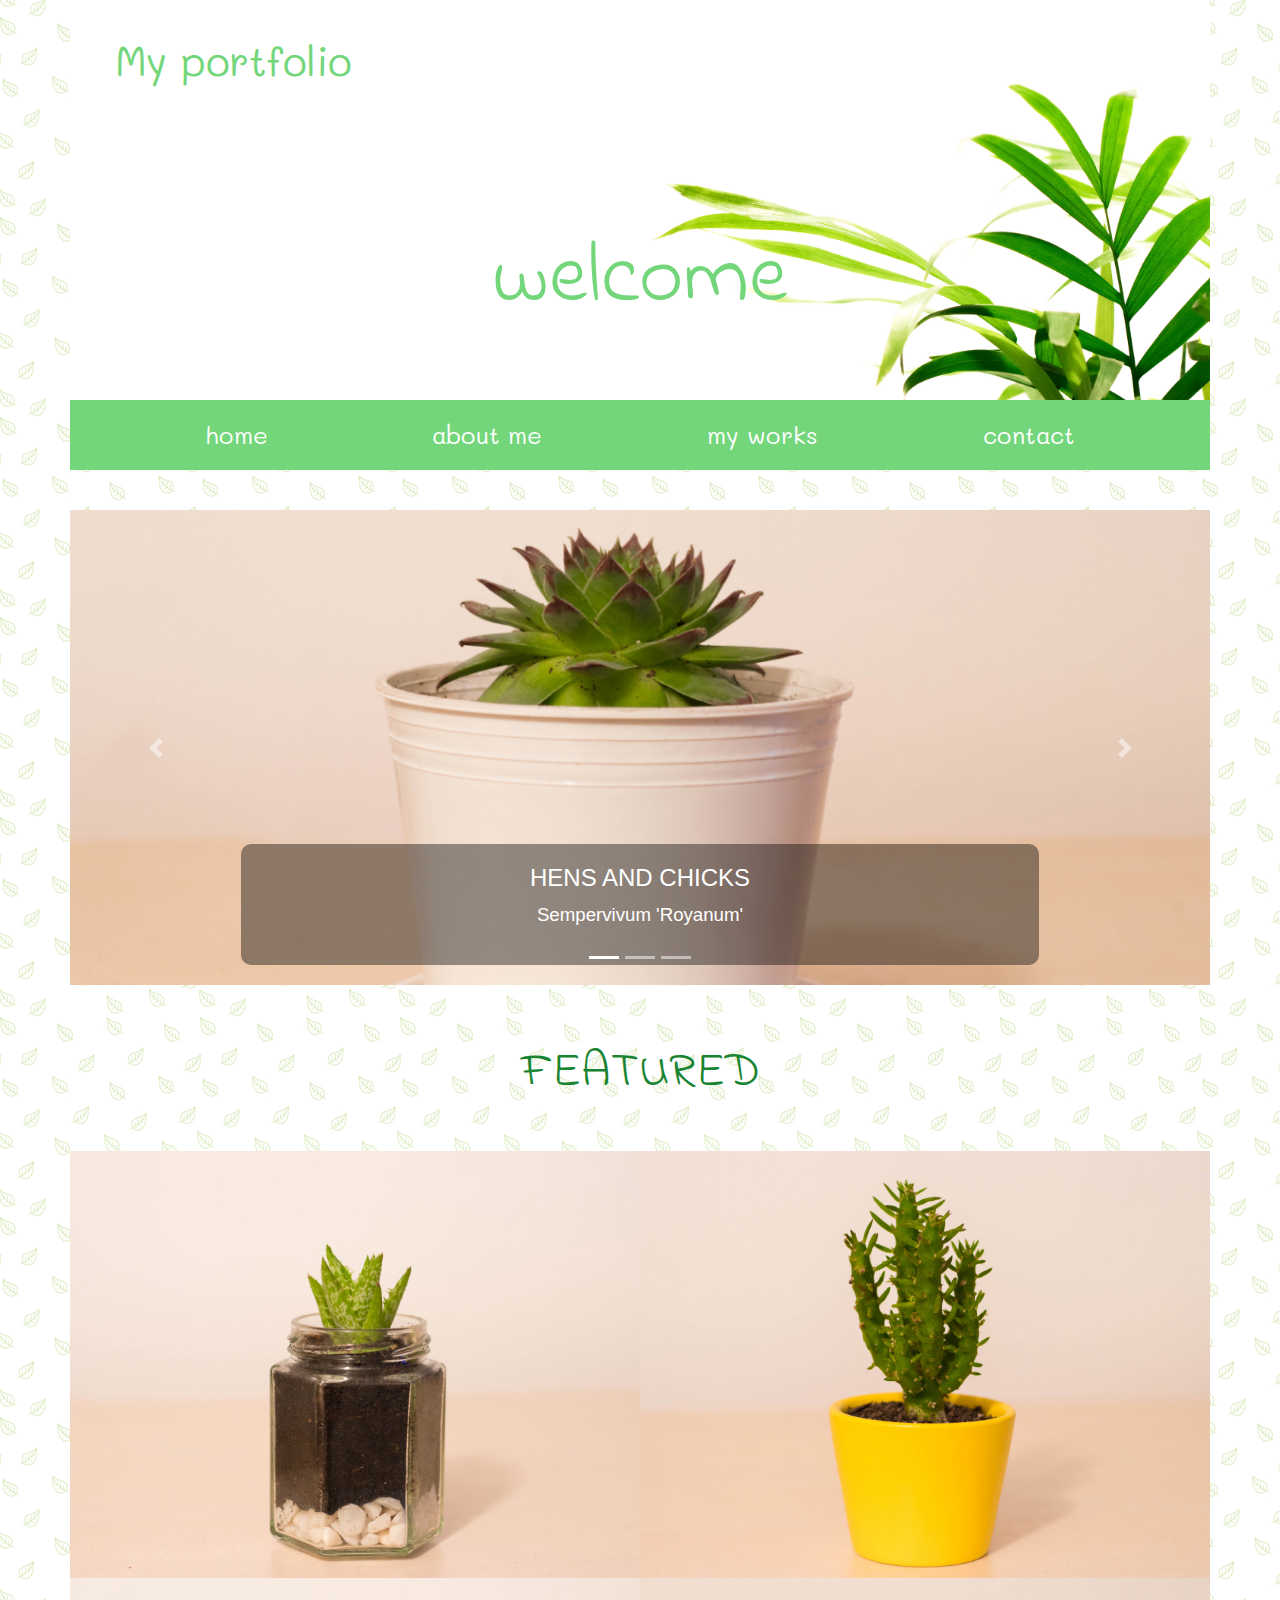
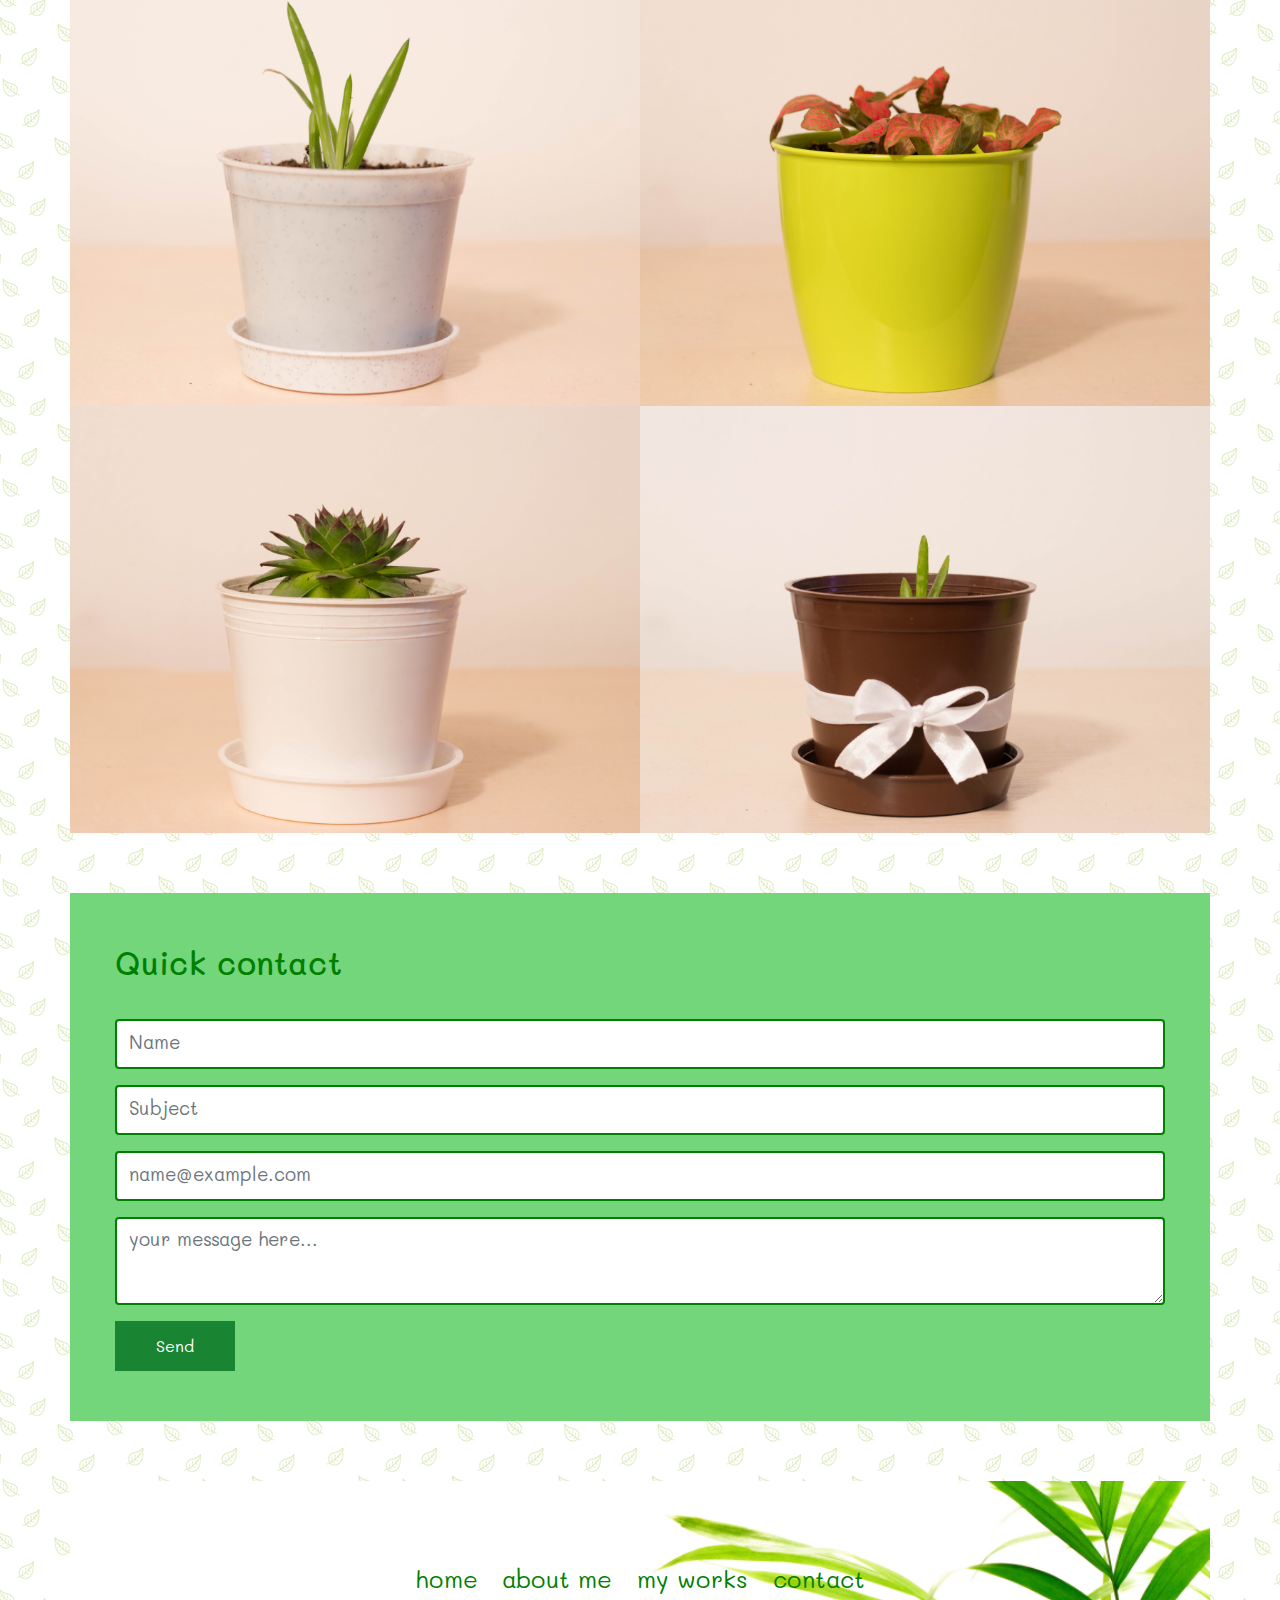
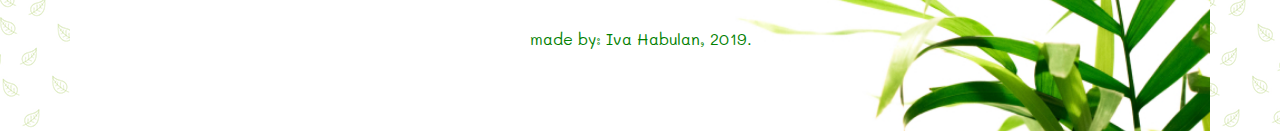
<file: index.html>
<!doctype html>
<html lang="hr">
	<head>
		<meta charset="utf-8">
		<meta name="viewport" content="width=device-width, initial-scale=1, shrink-to-fit=no">
		<title>Iva Habulan</title>
		<link rel="stylesheet" href="bootstrap/bootstrap.min.css">
		<link href="https://fonts.googleapis.com/css?family=Indie+Flower|Mali" rel="stylesheet">
		<link rel="stylesheet" href="https://use.fontawesome.com/releases/v5.5.0/css/all.css">
		<link rel="stylesheet" href="lightbox/css/lightbox.css">
		<link rel="stylesheet" href="style.css">
	</head>
	<body>
		<div class="container">
			<!-- ************** Zaglavlje / početak ************** -->
			<div class="row zaglavlje">
				<div class="col">
					<a href="index.html">My portfolio</a>
					<p>welcome</p>
				</div>
			</div>
			<!-- ************** Zaglavlje / kraj ************** -->

			<!-- ************** Navigacija / početak ************** -->
			<div class="row navigacija">
				<div class="col">
					<div class="hamburger">
						<span class="fas fa-bars"></span>
					</div>
					<ul class="main-menu">
						<li><a href="index.html">home</a></li>
						<li><a href="o_meni.html">about me</a></li>
						<li><a href="moji_radovi.html">my works</a></li>
						<li><a href="kontakt.html">contact</a></li>
					</ul>
				</div>
			</div>
			<!-- ************** Navigacija / kraj ************** -->

			<!-- ************** Carousel / početak ************** -->
			<div class="row slider">
				<div class="col">
					<div id="carouselIndicators" class="carousel slide carousel-fade" data-ride="carousel">
						<ol class="carousel-indicators">
							<!-- ************** Indikatori / početak ************** -->
							<li data-target="#carouselIndicators" data-slide-to="0" class="active"></li>
							<li data-target="#carouselIndicators" data-slide-to="1"></li>
							<li data-target="#carouselIndicators" data-slide-to="2"></li>
							<!-- ************** Indikatori / kraj ************** -->
						</ol>
						<div class="carousel-inner">
							<!-- ************** Slideovi / početak ************** -->
							<div class="carousel-item active">
								<img class="d-block w-100" src="slike/slika1_slider.jpg" alt="Prvi slide">
								<div class="carousel-caption d-none d-md-block">
									<h2>Hens and Chicks</h2>
									<p>Sempervivum 'Royanum'</p>
								</div>
							</div>
							<div class="carousel-item">
								<img class="d-block w-100" src="slike/slika2_slider.jpg" alt="Drugi slide">
								<div class="carousel-caption d-none d-md-block">
									<h2>Nerve plant</h2>
									<p>Fittonia Verschaffeltii</p>
								</div>
							</div>
							<div class="carousel-item">
								<img class="d-block w-100" src="slike/slika3_slider.jpg" alt="Treći slide">
								<div class="carousel-caption d-none d-md-block">
									<h2>Tiger tooth aloe</h2>
									<p>Aloe Juvenna</p>
								</div>
							</div>
							<!-- ************** Slideovi / kraj ************** -->
						</div>
						<a class="carousel-control-prev" href="#carouselIndicators" role="button" data-slide="prev">
							<span class="carousel-control-prev-icon" aria-hidden="true"></span>
						</a>
						<a class="carousel-control-next" href="#carouselIndicators" role="button" data-slide="next">
							<span class="carousel-control-next-icon" aria-hidden="true"></span>
						</a>
					</div>
				</div>
			</div>
			<!-- ************** Carousel / kraj ************** -->

			<!-- ************** Galerija / početak ************** -->
			<div class="row galerija">
				<div class="col-12">
					<h1>featured</h1>
				</div>

				<!-- ************** Prva slika / početak ************** -->
				<div class="col-12 col-md-6 slika">
					<div class="maska">
						<p>
							<a href="slike/slika1_velika.jpg" data-lightbox="galerija" class="naziv-rada">Tiger tooth aloe</a>
							<a href="" class="kategorija">Aloe Juvenna</a>
						</p>
					</div>
					<img src="slike/slika1_mala.jpg" class="img-fluid">
				</div>
				<!-- ************** Prva slika / kraj ************** -->

				<!-- ************** Druga slika / početak ************** -->
				<div class="col-12 col-md-6 slika">
					<div class="maska">
						<p>
							<a href="slike/slika2_velika.jpg" data-lightbox="galerija" class="naziv-rada">Christmas tree cactus</a>
							<a href="" class="kategorija">Opuntia Subulata Monstrose</a>
						</p>
					</div>
					<img src="slike/slika2_mala.jpg" class="img-fluid">
				</div>
				<!-- ************** Druga slika / kraj ************** -->

				<!-- ************** Treća slika / početak ************** -->
				<div class="col-12 col-md-6 slika">
					<div class="maska">
						<p>
							<a href="slike/slika3_velika.jpg" data-lightbox="galerija" class="naziv-rada">Aloe vera</a>
							<a href="" class="kategorija">Aloe Vera</a>
						</p>
					</div>
					<img src="slike/slika3_mala.jpg" class="img-fluid">
				</div>
				<!-- ************** Treća slika / kraj ************** -->


				<!-- ************** Četvrta slika / početak ************** -->
				<div class="col-12 col-md-6 slika">
					<div class="maska">
						<p>
							<a href="slike/slika4_velika.jpg" data-lightbox="galerija" class="naziv-rada">Nerve plant</a>
							<a href="" class="kategorija">Fittonia Verschaffeltii</a>
						</p>
					</div>
					<img src="slike/slika4_mala.jpg" class="img-fluid">
				</div>
				<!-- ************** Četvrta slika / kraj ************** -->

				<!-- ************** Peta slika / početak ************** -->
				<div class="col-12 col-md-6 slika">
					<div class="maska">
						<p>
							<a href="slike/slika5_velika.jpg" data-lightbox="galerija" class="naziv-rada">Hens and Chicks</a>
							<a href="" class="kategorija">Sempervivum 'Royanum'</a>
						</p>
					</div>
					<img src="slike/slika5_mala.jpg" class="img-fluid">
				</div>
				<!-- ************** Peta slika / kraj ************** -->

				<!-- ************** Šesta slika / početak ************** -->
				<div class="col-12 col-md-6 slika">
					<div class="maska">
						<p>
							<a href="slike/slika6_velika.jpg" data-lightbox="galerija" class="naziv-rada">Aloe Vera</a>
							<a href="" class="kategorija">Aloe Vera</a>
						</p>
					</div>
					<img src="slike/slika6_mala.jpg" class="img-fluid">
				</div>
				<!-- ************** Šesta slika / kraj ************** -->
			</div>
			<!-- ************** Galerija / kraj ************** -->

			<!-- ************** Kontakt / početak ************** -->
			<div class="row kontakt">
				<div class="col">
					<h1>Quick contact</h1>
					<form action="" method="post">
						<div class="form-group">
							<input type="text" class="form-control" id="name" placeholder="Name">
						</div>
						<div class="form-group">
							<input type="text" class="form-control" id="subject" placeholder="Subject">
						</div>
						<div class="form-group">
							<input type="email" class="form-control" id="e-mail" placeholder="name@example.com">
						</div>
						<div class="form-group">
							<textarea class="form-control" id="message" rows="3" placeholder="your message here..."></textarea>
						</div>
						<button type="submit" class="btn btn-primary">Send</button>
					</form>
				</div>
			</div>
			<!-- ************** Kontakt / kraj ************** -->

			<!-- ************** Footer / početak ************** -->
			<div class="row footer">
				<div class="col">
					<div class="footer-content">
						<ul>
							<li><a href="index.html">home</a></li>
							<li><a href="o_meni.html">about me</a></li>
							<li><a href="moji_radovi.html">my works</a></li>
							<li><a href="kontakt.html">contact</a></li>
						</ul>
						<p>made by: Iva Habulan, 2019.</p>
					</div>
				</div>
			</div>
			<!-- ************** Footer / kraj ************** -->
		</div>
		<script src="bootstrap/jquery.min.js"></script>
		<script src="bootstrap/popper.min.js"></script>
		<script src="bootstrap/bootstrap.min.js"></script>
		<script src="lightbox/js/lightbox.js"></script>
		<script>
			$('.hamburger').click(function(){
				$('.main-menu').slideToggle();
			});
		</script>
	</body>
</html>
</file>
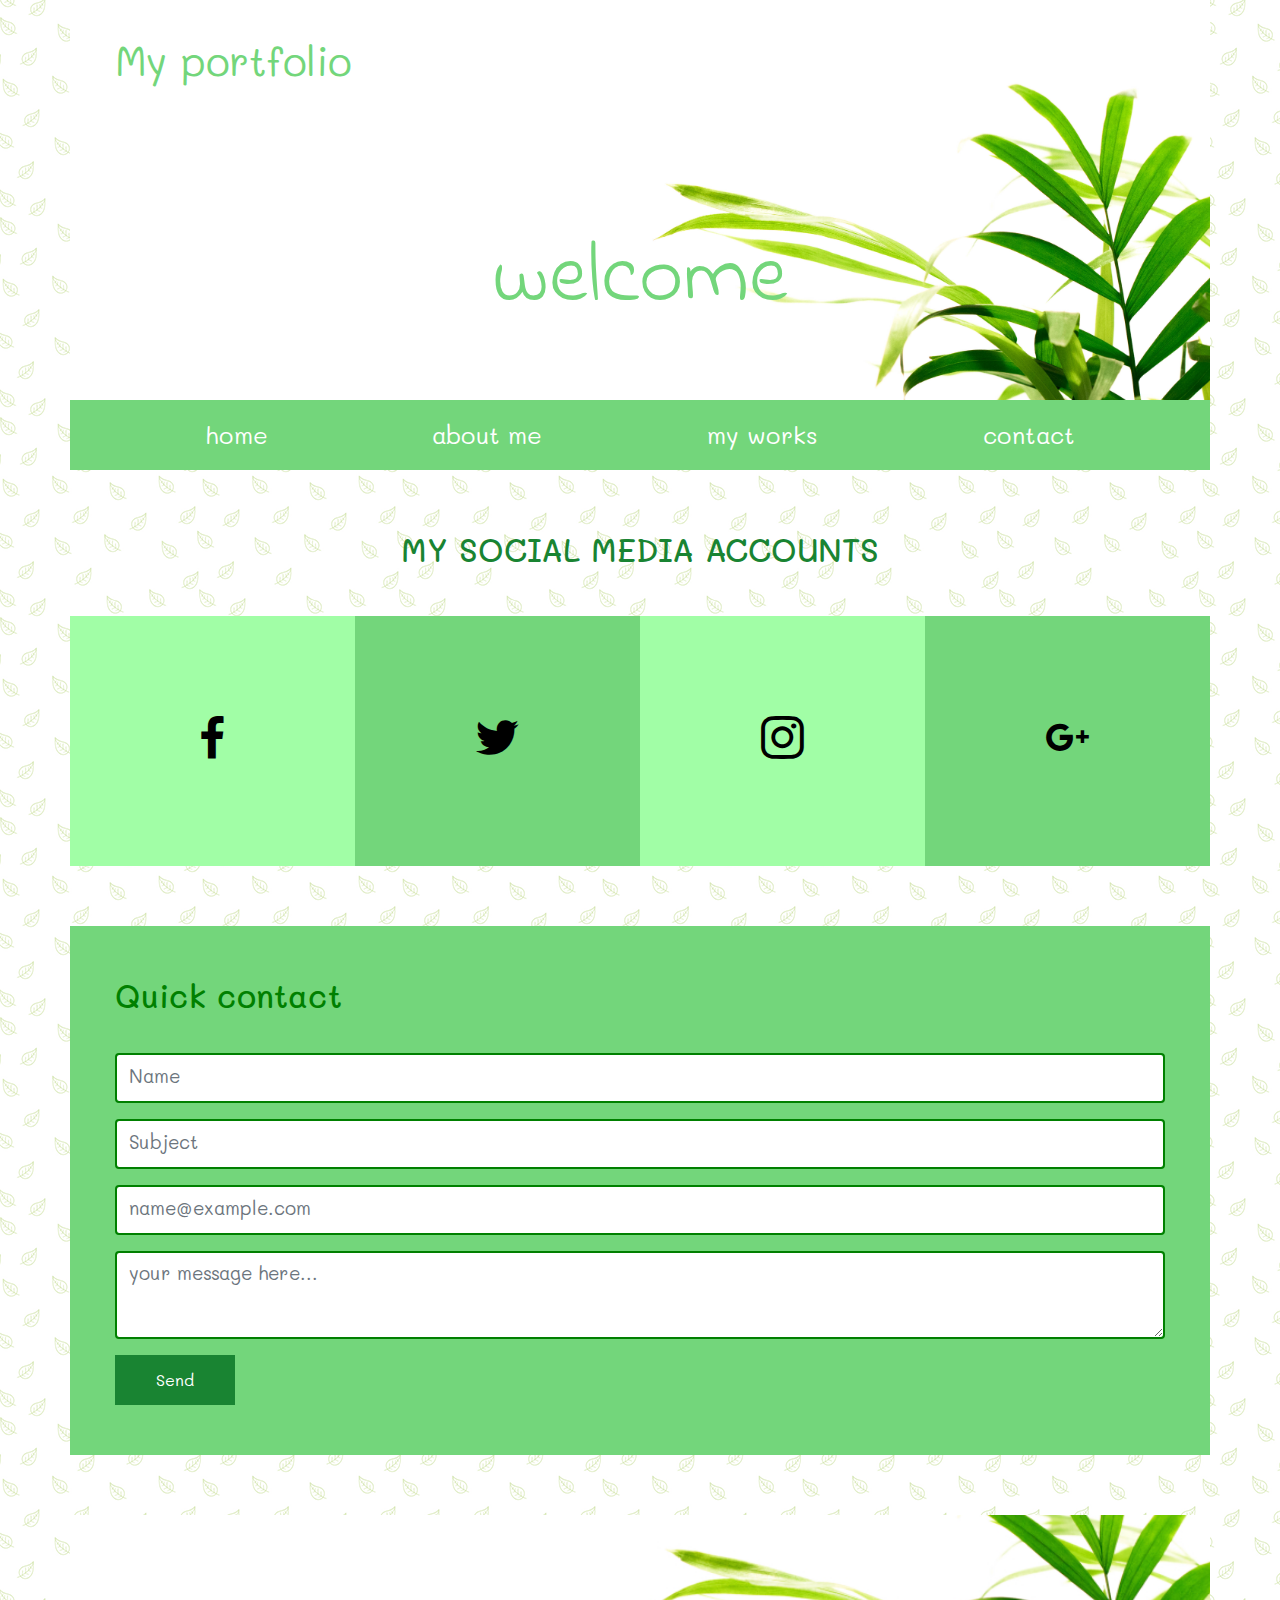
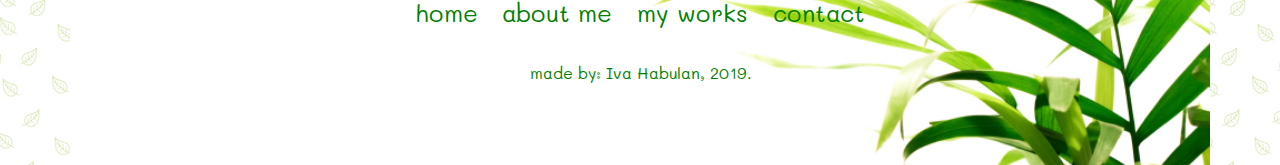
<file: kontakt.html>
<!doctype html>
<html lang="hr">
	<head>
		<meta charset="utf-8">
		<meta name="viewport" content="width=device-width, initial-scale=1, shrink-to-fit=no">
		<title>Iva Habulan</title>
		<link rel="stylesheet" href="bootstrap/bootstrap.min.css">
		<link href="https://fonts.googleapis.com/css?family=Indie+Flower|Mali" rel="stylesheet">
		<link rel="stylesheet" href="https://use.fontawesome.com/releases/v5.5.0/css/all.css">
		<link rel="stylesheet" href="lightbox/css/lightbox.css">
		<link rel="stylesheet" href="socicon/style.css">
		<link rel="stylesheet" href="style.css">
	</head>
	<body>
		<div class="container">
			<!-- ************** Zaglavlje / početak ************** -->
			<div class="row zaglavlje">
				<div class="col">
					<a href="index.html">My portfolio</a>
					<p>welcome</p>
				</div>
			</div>
			<!-- ************** Zaglavlje / kraj ************** -->

			<!-- ************** Navigacija / početak ************** -->
			<div class="row navigacija">
				<div class="col">
					<div class="hamburger">
						<span class="fas fa-bars"></span>
					</div>
					<ul class="main-menu">
						<li><a href="index.html">home</a></li>
						<li><a href="o_meni.html">about me</a></li>
						<li><a href="moji_radovi.html">my works</a></li>
						<li><a href="kontakt.html">contact</a></li>
					</ul>
				</div>
			</div>
			<!-- ************** Navigacija / kraj ************** -->

			<!-- ************** Društvene mreže / početak ************** -->
			<div class="row social-profiles">
				<div class="col-12">
					<h1>My social media accounts</h1>
				</div>
				<div class="col-md-3 social-profile svijetlo-siva"><p><a href="https://www.facebook.com/iva.habulan"><span class="socicon-facebook"></span></a></p></div>
				<div class="col-md-3 social-profile tamno-siva"><p><a href="https://twitter.com/OhHeyItsIva"><span class="socicon-twitter"></span></a></p></div>
				<div class="col-md-3 social-profile svijetlo-siva"><p><a href="https://www.instagram.com/extraterrestrial.child/?hl=en"><span class="socicon-instagram"></span></a></p></div>
				<div class="col-md-3 social-profile tamno-siva"><p><a href="https://plus.google.com/u/0/105957915241615761317"><span class="socicon-googleplus"></span></a></p></div>
			</div>

			<!-- ************** Društvene mreže / kraj ************** -->

			<!-- ************** Kontakt / početak ************** -->
			<div class="row kontakt">
				<div class="col">
					<h1>Quick contact</h1>
					<form action="" method="post">
						<div class="form-group">
							<input type="text" class="form-control" id="name" placeholder="Name">
						</div>
						<div class="form-group">
							<input type="text" class="form-control" id="subject" placeholder="Subject">
						</div>
						<div class="form-group">
							<input type="email" class="form-control" id="e-mail" placeholder="name@example.com">
						</div>
						<div class="form-group">
							<textarea class="form-control" id="message" rows="3" placeholder="your message here..."></textarea>
						</div>
						<button type="submit" class="btn btn-primary">Send</button>
					</form>
				</div>
			</div>
			<!-- ************** Kontakt / kraj ************** -->

			<!-- ************** Footer / početak ************** -->
			<div class="row footer">
				<div class="col">
					<div class="footer-content">
						<ul>
							<li><a href="index.html">home</a></li>
							<li><a href="o_meni.html">about me</a></li>
							<li><a href="moji_radovi.html">my works</a></li>
							<li><a href="kontakt.html">contact</a></li>
						</ul>
						<p>made by: Iva Habulan, 2019.</p>
					</div>
				</div>
			</div>
			<!-- ************** Footer / kraj ************** -->
		</div>
		<script src="bootstrap/jquery.min.js"></script>
		<script src="bootstrap/popper.min.js"></script>
		<script src="bootstrap/bootstrap.min.js"></script>
		<script src="lightbox/js/lightbox.js"></script>
		<script>
			$('.hamburger').click(function(){
				$('.main-menu').slideToggle();
			});
		</script>
	</body>
</html>
</file>
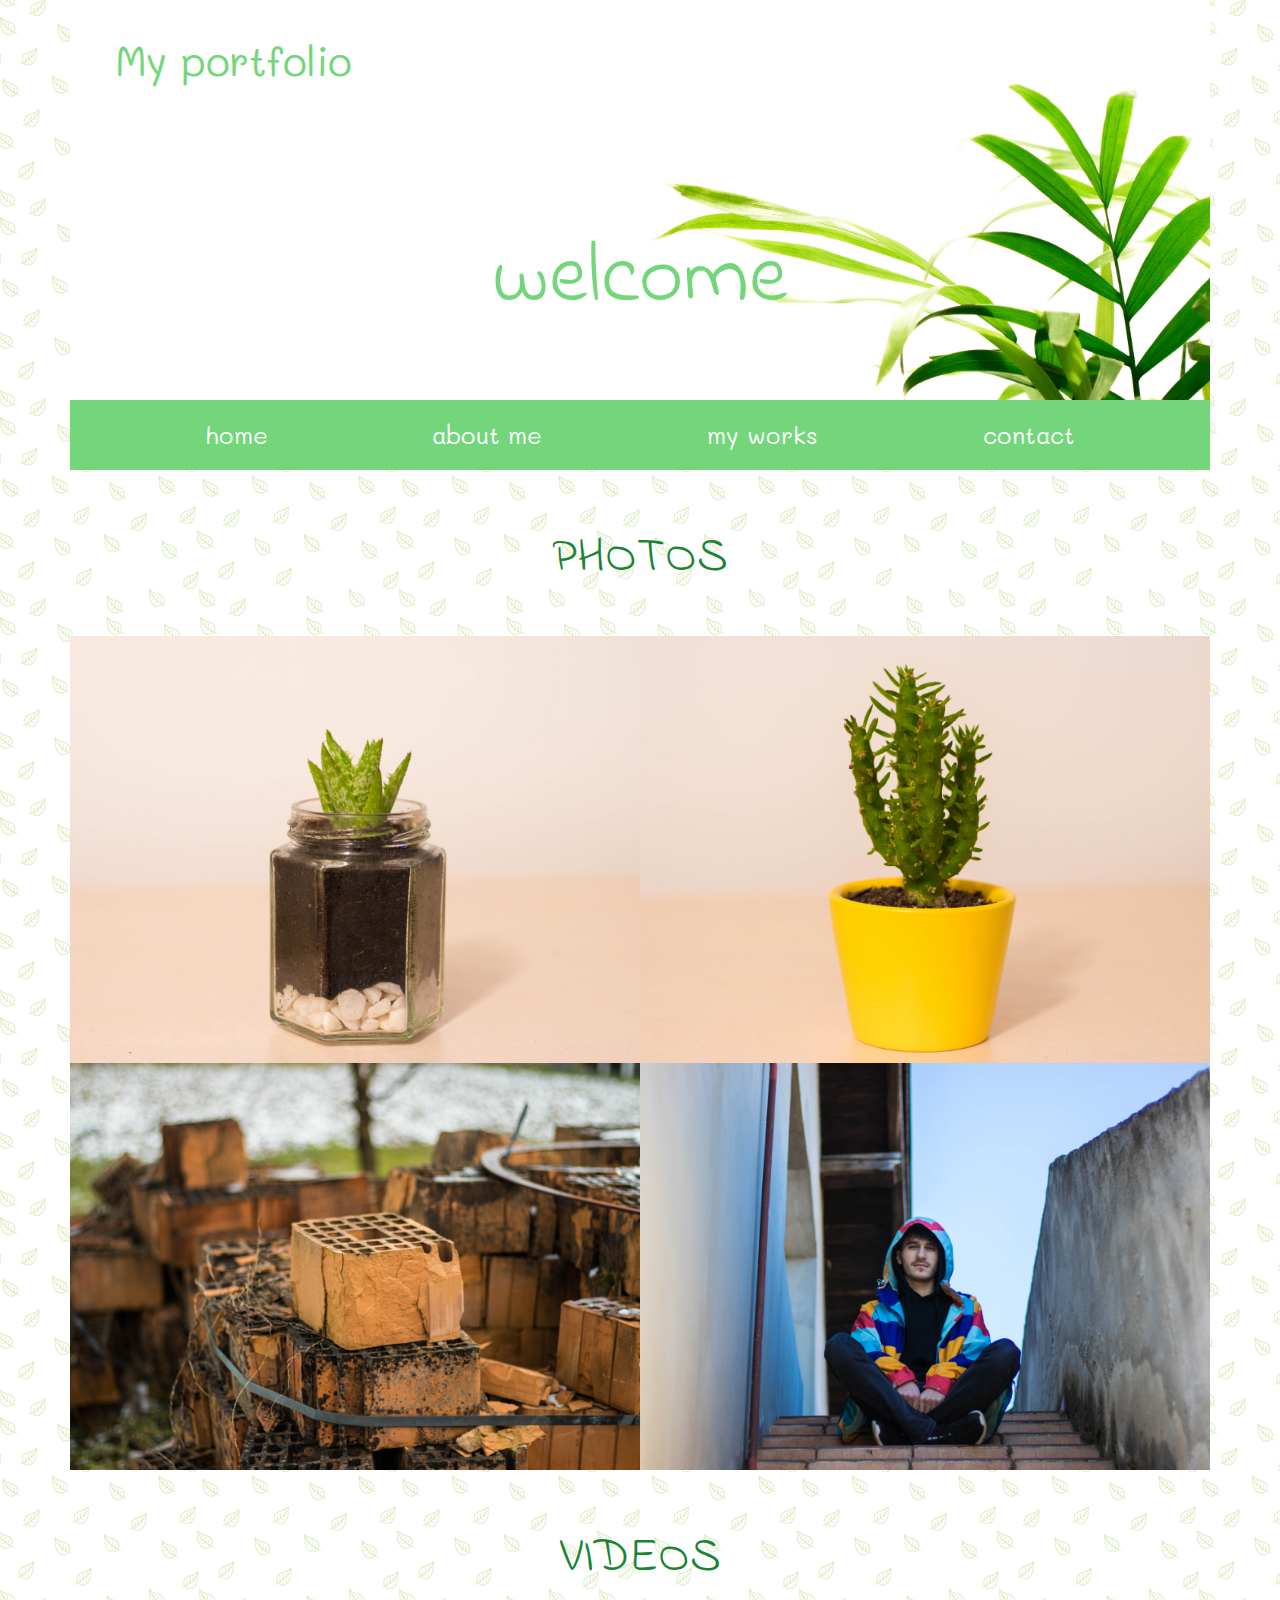
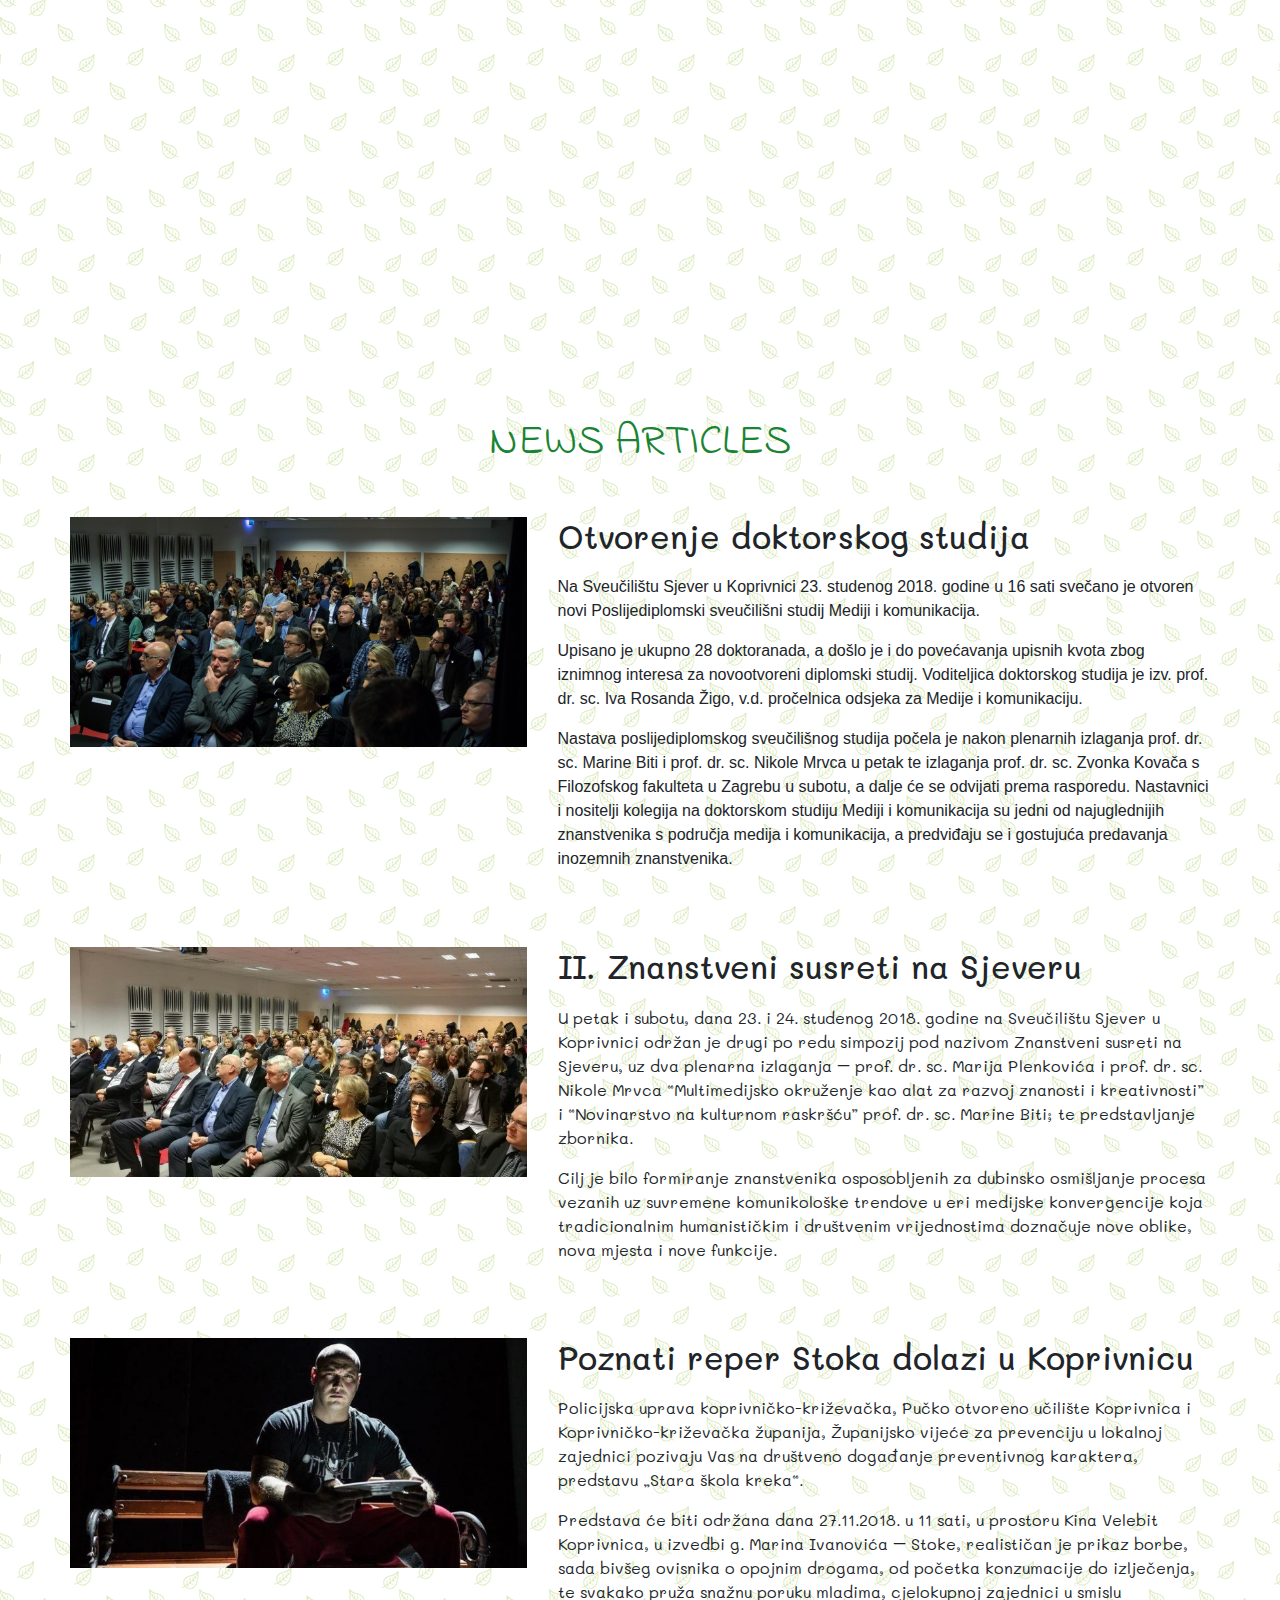
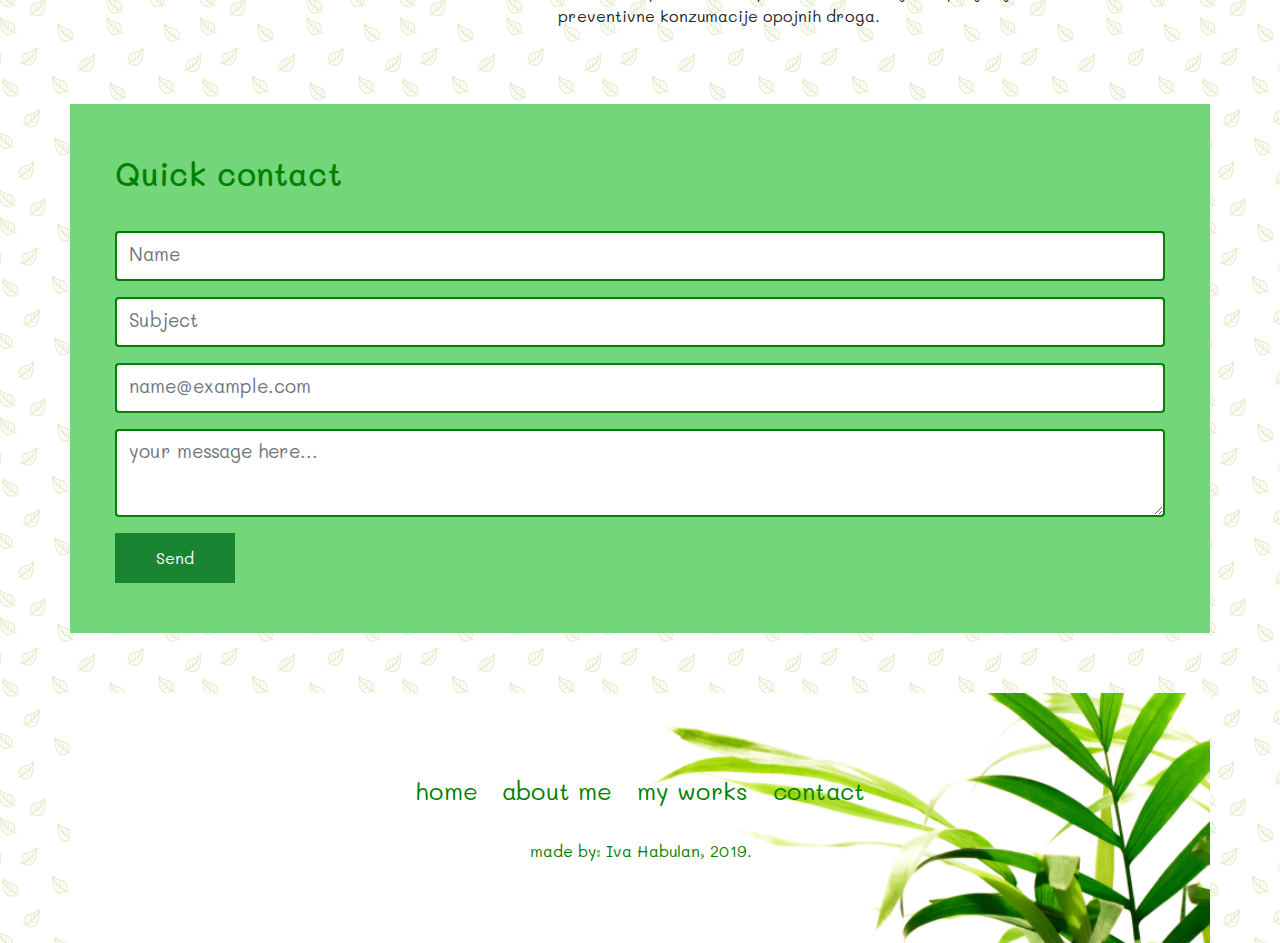
<file: moji_radovi.html>
<!doctype html>
<html lang="hr">
	<head>
		<meta charset="utf-8">
		<meta name="viewport" content="width=device-width, initial-scale=1, shrink-to-fit=no">
		<title>Iva Habulan</title>
		<link rel="stylesheet" href="bootstrap/bootstrap.min.css">
		<link href="https://fonts.googleapis.com/css?family=Indie+Flower|Mali" rel="stylesheet">
		<link rel="stylesheet" href="https://use.fontawesome.com/releases/v5.5.0/css/all.css">
		<link rel="stylesheet" href="lightbox/css/lightbox.css">
		<link rel="stylesheet" href="style.css">
	</head>
	<body>
		<div class="container">
			<!-- ************** Zaglavlje / početak ************** -->
			<div class="row zaglavlje">
				<div class="col">
					<a href="index.html">My portfolio</a>
					<p>welcome</p>
				</div>
			</div>
			<!-- ************** Zaglavlje / kraj ************** -->

			<!-- ************** Navigacija / početak ************** -->
			<div class="row navigacija">
				<div class="col">
					<div class="hamburger">
						<span class="fas fa-bars"></span>
					</div>
					<ul class="main-menu">
						<li><a href="index.html">home</a></li>
						<li><a href="o_meni.html">about me</a></li>
						<li><a href="moji_radovi.html">my works</a></li>
						<li><a href="kontakt.html">contact</a></li>
					</ul>
				</div>
			</div>
			<!-- ************** Navigacija / kraj ************** -->

			<!-- ************** Galerija / početak ************** -->
			<div class="row galerija">
				<div class="col-12">
					<h1>photos</h1>
				</div>

				<!-- ************** Prva slika / početak ************** -->
				<div class="col-12 col-md-6 slika">
					<div class="maska">
						<p>
							<a href="slike/slika1_velika.jpg" data-lightbox="galerija" class="naziv-rada">Tiger tooth aloe</a>
							<a href="" class="kategorija">Aloe Juvenna</a>
						</p>
					</div>
					<img src="slike/slika1_mala.jpg" class="img-fluid">
				</div>
				<!-- ************** Prva slika / kraj ************** -->

				<!-- ************** Druga slika / početak ************** -->
				<div class="col-12 col-md-6 slika">
					<div class="maska">
						<p>
							<a href="slike/slika2_velika.jpg" data-lightbox="galerija" class="naziv-rada">Christmas Tree Cactus</a>
							<a href="" class="kategorija">Opuntia Subulata Monstrose</a>
						</p>
					</div>
					<img src="slike/slika2_mala.jpg" class="img-fluid">
				</div>
				<!-- ************** Druga slika / kraj ************** -->

				<!-- ************** Treća slika / početak ************** -->
				<div class="col-12 col-md-6 slika">
					<div class="maska">
						<p>
							<a href="slike/slika-3.jpg" data-lightbox="galerija" class="naziv-rada">Still life</a>
							<a href="" class="kategorija">-</a>
						</p>
					</div>
					<img src="slike/slika-3.jpg" class="img-fluid">
				</div>
				<!-- ************** Treća slika / kraj ************** -->


				<!-- ************** Četvrta slika / početak ************** -->
				<div class="col-12 col-md-6 slika">
					<div class="maska">
						<p>
							<a href="slike/slika-4a.jpg" data-lightbox="galerija" class="naziv-rada">Portraits</a>
							<a href="" class="kategorija">-</a>
						</p>
					</div>
					<img src="slike/slika-4.jpg" class="img-fluid">
				</div>
				<!-- ************** Četvrta slika / kraj ************** -->
			</div>
			<!-- ************** Galerija / kraj ************** -->

			<!-- ************** Galerija / početak ************** -->
			<div class="row galerija">
				<div class="col-12">
					<h1>videos</h1>
				</div>
				<div class="row">
					<!-- ************** Prvi video / početak ************** -->
					<div class="col-12 col-md-6">
						<iframe width="560" height="315" src="https://www.youtube.com/embed/kMUZQ7PlFVM" frameborder="0" allow="accelerometer; autoplay; encrypted-media; gyroscope; picture-in-picture" allowfullscreen></iframe>
					</div>
					<!-- ************** Prvi video / kraj ************** -->

					<!-- ************** Drugi video / početak ************** -->
					<div class="col-12 col-md-6">
						<iframe width="560" height="315" src="https://www.youtube.com/embed/ZJ9shXz0WCA" frameborder="0" allow="accelerometer; autoplay; encrypted-media; gyroscope; picture-in-picture" allowfullscreen></iframe>
					</div>
					<!-- ************** Drugi video / kraj ************** -->
				</div>
			</div>
			<!-- ************** Galerija / kraj ************** -->
<div id="disqus_thread"></div>
<script>

/**
*  RECOMMENDED CONFIGURATION VARIABLES: EDIT AND UNCOMMENT THE SECTION BELOW TO INSERT DYNAMIC VALUES FROM YOUR PLATFORM OR CMS.
*  LEARN WHY DEFINING THESE VARIABLES IS IMPORTANT: https://disqus.com/admin/universalcode/#configuration-variables*/
/*
var disqus_config = function () {
this.page.url = PAGE_URL;  // Replace PAGE_URL with your page's canonical URL variable
this.page.identifier = PAGE_IDENTIFIER; // Replace PAGE_IDENTIFIER with your page's unique identifier variable
};
*/
(function() { // DON'T EDIT BELOW THIS LINE
var d = document, s = d.createElement('script');
s.src = 'https://ivah.disqus.com/embed.js';
s.setAttribute('data-timestamp', +new Date());
(d.head || d.body).appendChild(s);
})();
</script>
<noscript>Please enable JavaScript to view the <a href="https://disqus.com/?ref_noscript">comments powered by Disqus.</a></noscript>
                            

			<!-- ************** Članci / početak ************** -->

			<div class="row clanci">
				<div class="col-12">
					<h1>news articles</h1>
				</div>
				<div class="row clanak">
					<div class="col-md-5">
						<img src="slike/o_meni1.jpg" class="img-fluid">
					</div>
					<div class="col-md-7">
						<h2>Otvorenje doktorskog studija</h2>
						<p>Na Sveučilištu Sjever u Koprivnici 23. studenog 2018. godine u 16 sati svečano je otvoren novi Poslijediplomski sveučilišni studij Mediji i komunikacija.</p>
						<p>Upisano je ukupno 28 doktoranada, a došlo je i do povećavanja upisnih kvota zbog iznimnog interesa za novootvoreni diplomski studij. Voditeljica doktorskog studija je izv. prof. dr. sc. Iva Rosanda Žigo, v.d. pročelnica odsjeka za Medije i komunikaciju.</p>
						<p>Nastava poslijediplomskog sveučilišnog studija počela je nakon plenarnih izlaganja prof. dr. sc. Marine Biti i prof. dr. sc. Nikole Mrvca u petak te izlaganja prof. dr. sc. Zvonka Kovača s Filozofskog fakulteta u Zagrebu u subotu, a dalje će se odvijati prema rasporedu. Nastavnici i nositelji kolegija na doktorskom studiju Mediji i komunikacija su jedni od najuglednijih znanstvenika s područja medija i komunikacija, a predviđaju se i gostujuća predavanja inozemnih znanstvenika.</p>
					</div>
				</div>
				<div class="row clanak mt-60">
					<div class="col-md-5">
						<img src="slike/o_meni2.jpg" class="img-fluid">
					</div>
					<div class="col-md-7">
						<h2>II. Znanstveni susreti na Sjeveru</h2>
						<p>U petak i subotu, dana 23. i 24. studenog 2018. godine na Sveučilištu Sjever u Koprivnici održan je drugi po redu simpozij pod nazivom Znanstveni susreti na Sjeveru, uz dva plenarna izlaganja – prof. dr. sc. Marija Plenkovića i prof. dr. sc. Nikole Mrvca “Multimedijsko okruženje kao alat za razvoj znanosti i kreativnosti” i “Novinarstvo na kulturnom raskršću” prof. dr. sc. Marine Biti;  te  predstavljanje zbornika.</p>
						<p>Cilj je bilo formiranje znanstvenika osposobljenih za dubinsko osmišljanje procesa vezanih uz suvremene komunikološke trendove u eri medijske konvergencije koja tradicionalnim humanističkim i društvenim vrijednostima doznačuje nove oblike, nova mjesta i nove funkcije.</p>
					</div>
				</div>
				<div class="row clanak mt-60">
					<div class="col-md-5">
						<img src="slike/o_meni3.jpg" class="img-fluid">
					</div>
					<div class="col-md-7">
						<h2>Poznati reper Stoka dolazi u Koprivnicu</h2>
						<p>Policijska uprava koprivničko-križevačka, Pučko otvoreno učilište Koprivnica i Koprivničko-križevačka županija, Županijsko vijeće za prevenciju u lokalnoj zajednici pozivaju Vas na društveno događanje preventivnog karaktera, predstavu „Stara škola kreka“.</p>
						<p>Predstava će biti održana dana 27.11.2018. u 11 sati, u prostoru Kina Velebit Koprivnica, u izvedbi g. Marina Ivanovića – Stoke, realističan je prikaz borbe, sada bivšeg ovisnika o opojnim drogama, od početka konzumacije do izlječenja, te svakako pruža snažnu poruku mladima, cjelokupnoj zajednici u smislu preventivne konzumacije opojnih droga.</p>
					</div>
				</div>
			</div>

			<!-- ************** Članci / kraj ************** -->

			<!-- ************** Kontakt / početak ************** -->
			<div class="row kontakt">
				<div class="col">
					<h1>Quick contact</h1>
					<form action="" method="post">
						<div class="form-group">
							<input type="text" class="form-control" id="name" placeholder="Name">
						</div>
						<div class="form-group">
							<input type="text" class="form-control" id="subject" placeholder="Subject">
						</div>
						<div class="form-group">
							<input type="email" class="form-control" id="e-mail" placeholder="name@example.com">
						</div>
						<div class="form-group">
							<textarea class="form-control" id="message" rows="3" placeholder="your message here..."></textarea>
						</div>
						<button type="submit" class="btn btn-primary">Send</button>
					</form>
				</div>
			</div>
			<!-- ************** Kontakt / kraj ************** -->

			<!-- ************** Footer / početak ************** -->
			<div class="row footer">
				<div class="col">
					<div class="footer-content">
						<ul>
							<li><a href="index.html">home</a></li>
							<li><a href="o_meni.html">about me</a></li>
							<li><a href="moji_radovi.html">my works</a></li>
							<li><a href="kontakt.html">contact</a></li>
						</ul>
						<p>made by: Iva Habulan, 2019.</p>
					</div>
				</div>
			</div>
			<!-- ************** Footer / kraj ************** -->
		</div>
		<script src="bootstrap/jquery.min.js"></script>
		<script src="bootstrap/popper.min.js"></script>
		<script src="bootstrap/bootstrap.min.js"></script>
		<script src="lightbox/js/lightbox.js"></script>
		<script>
			$('.hamburger').click(function(){
				$('.main-menu').slideToggle();
			});
		</script>
	</body>
</html>
</file>
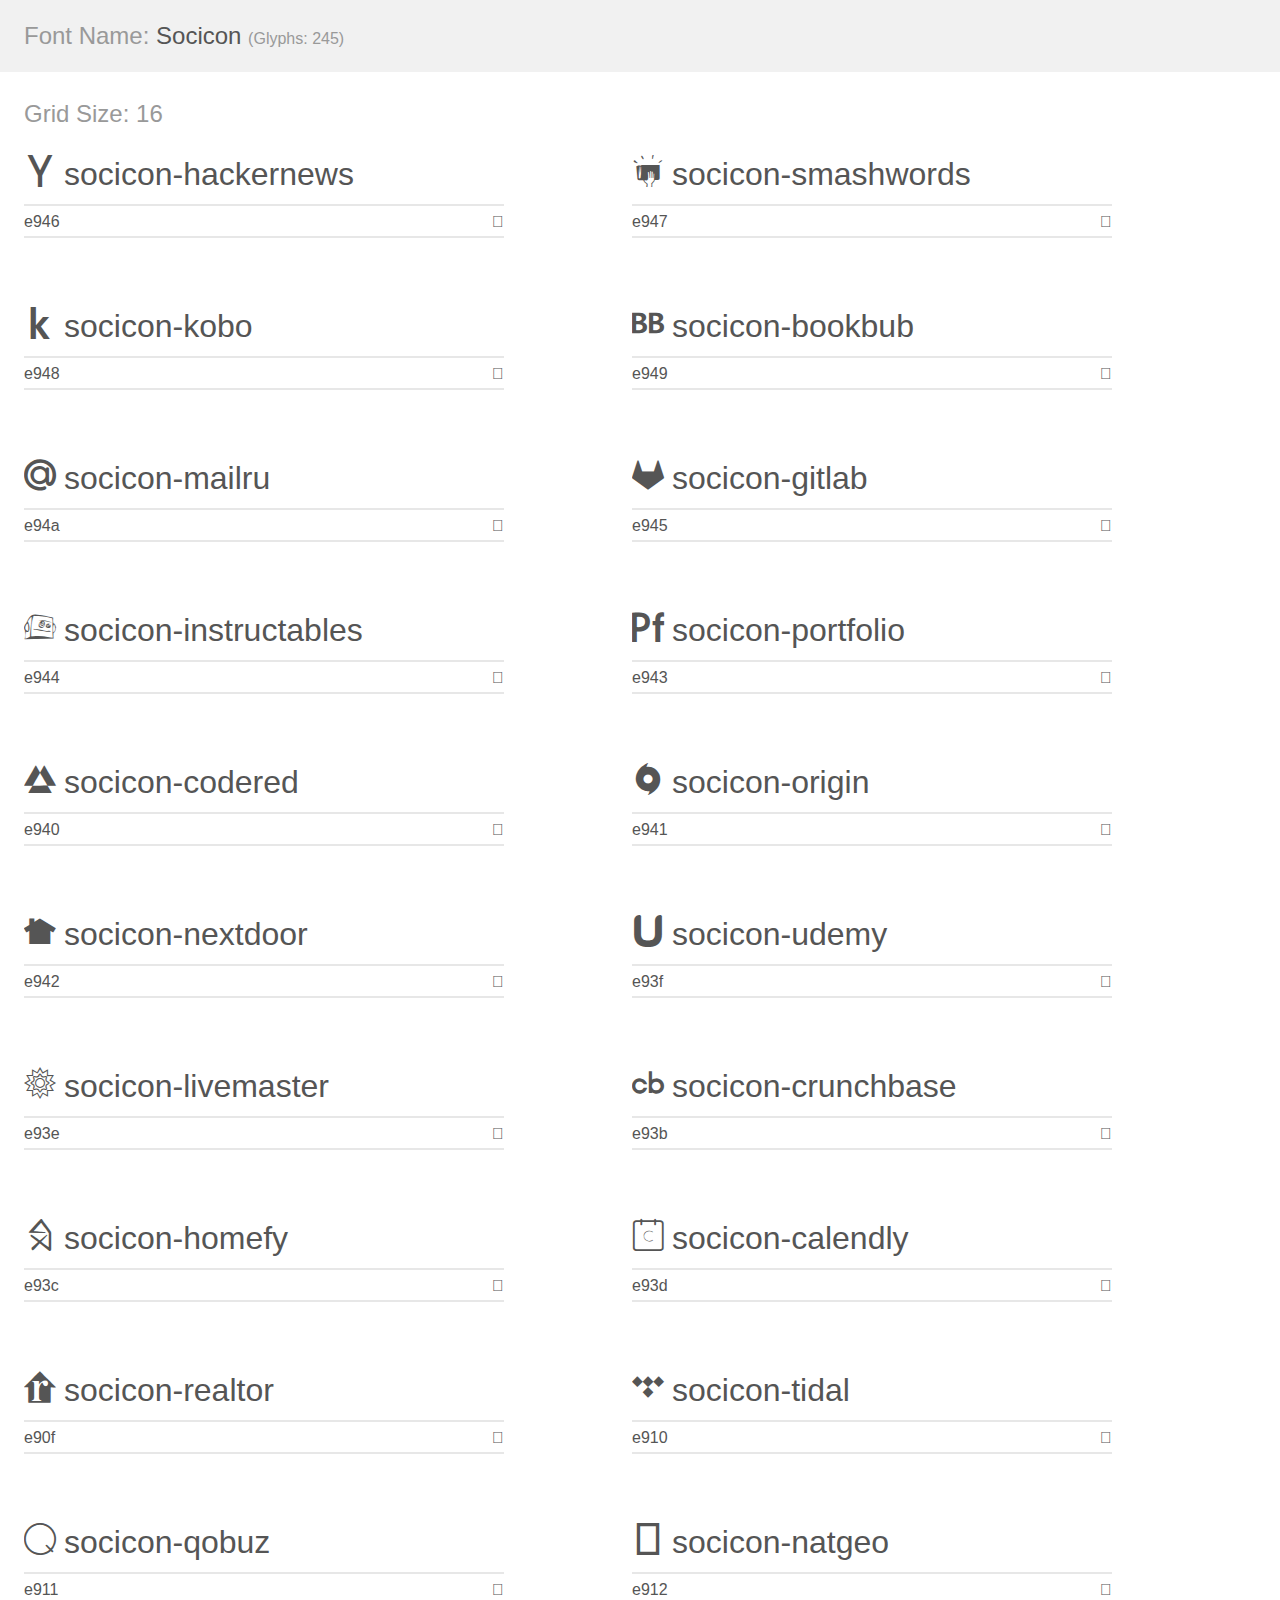
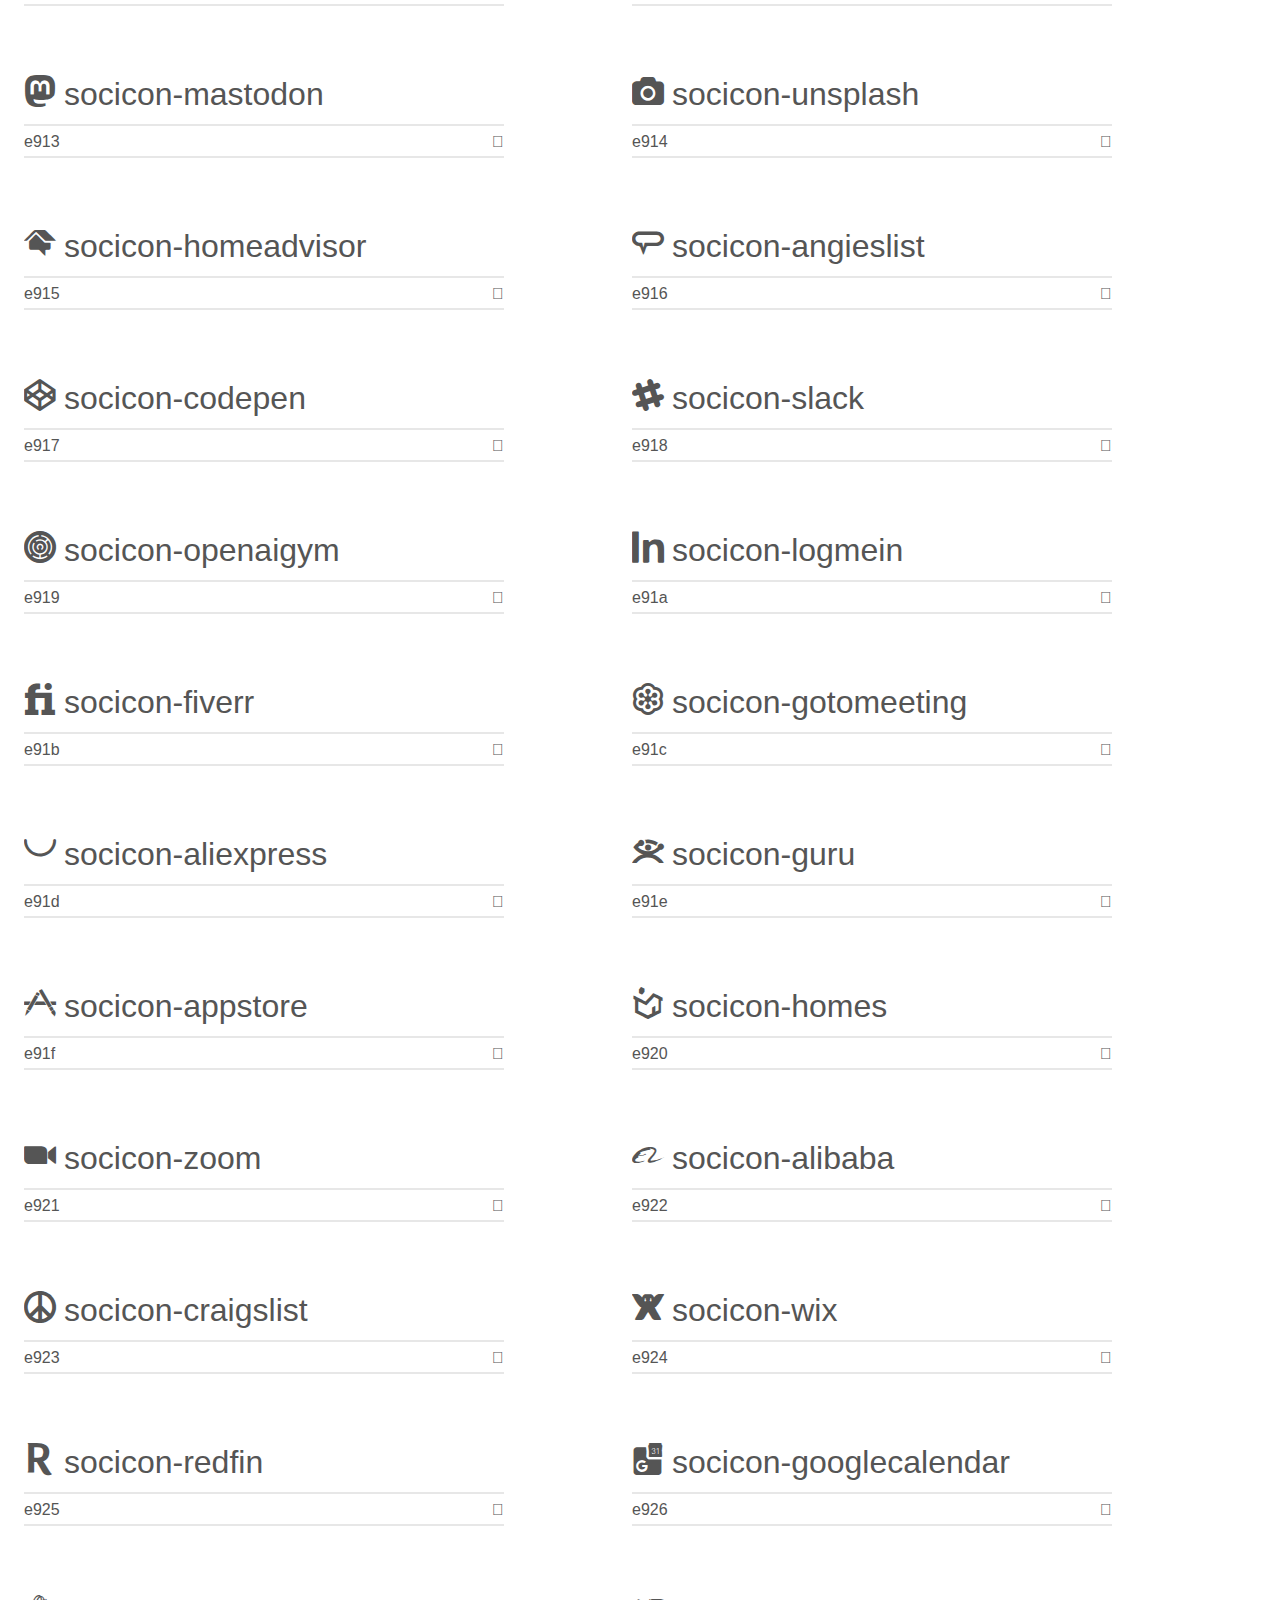
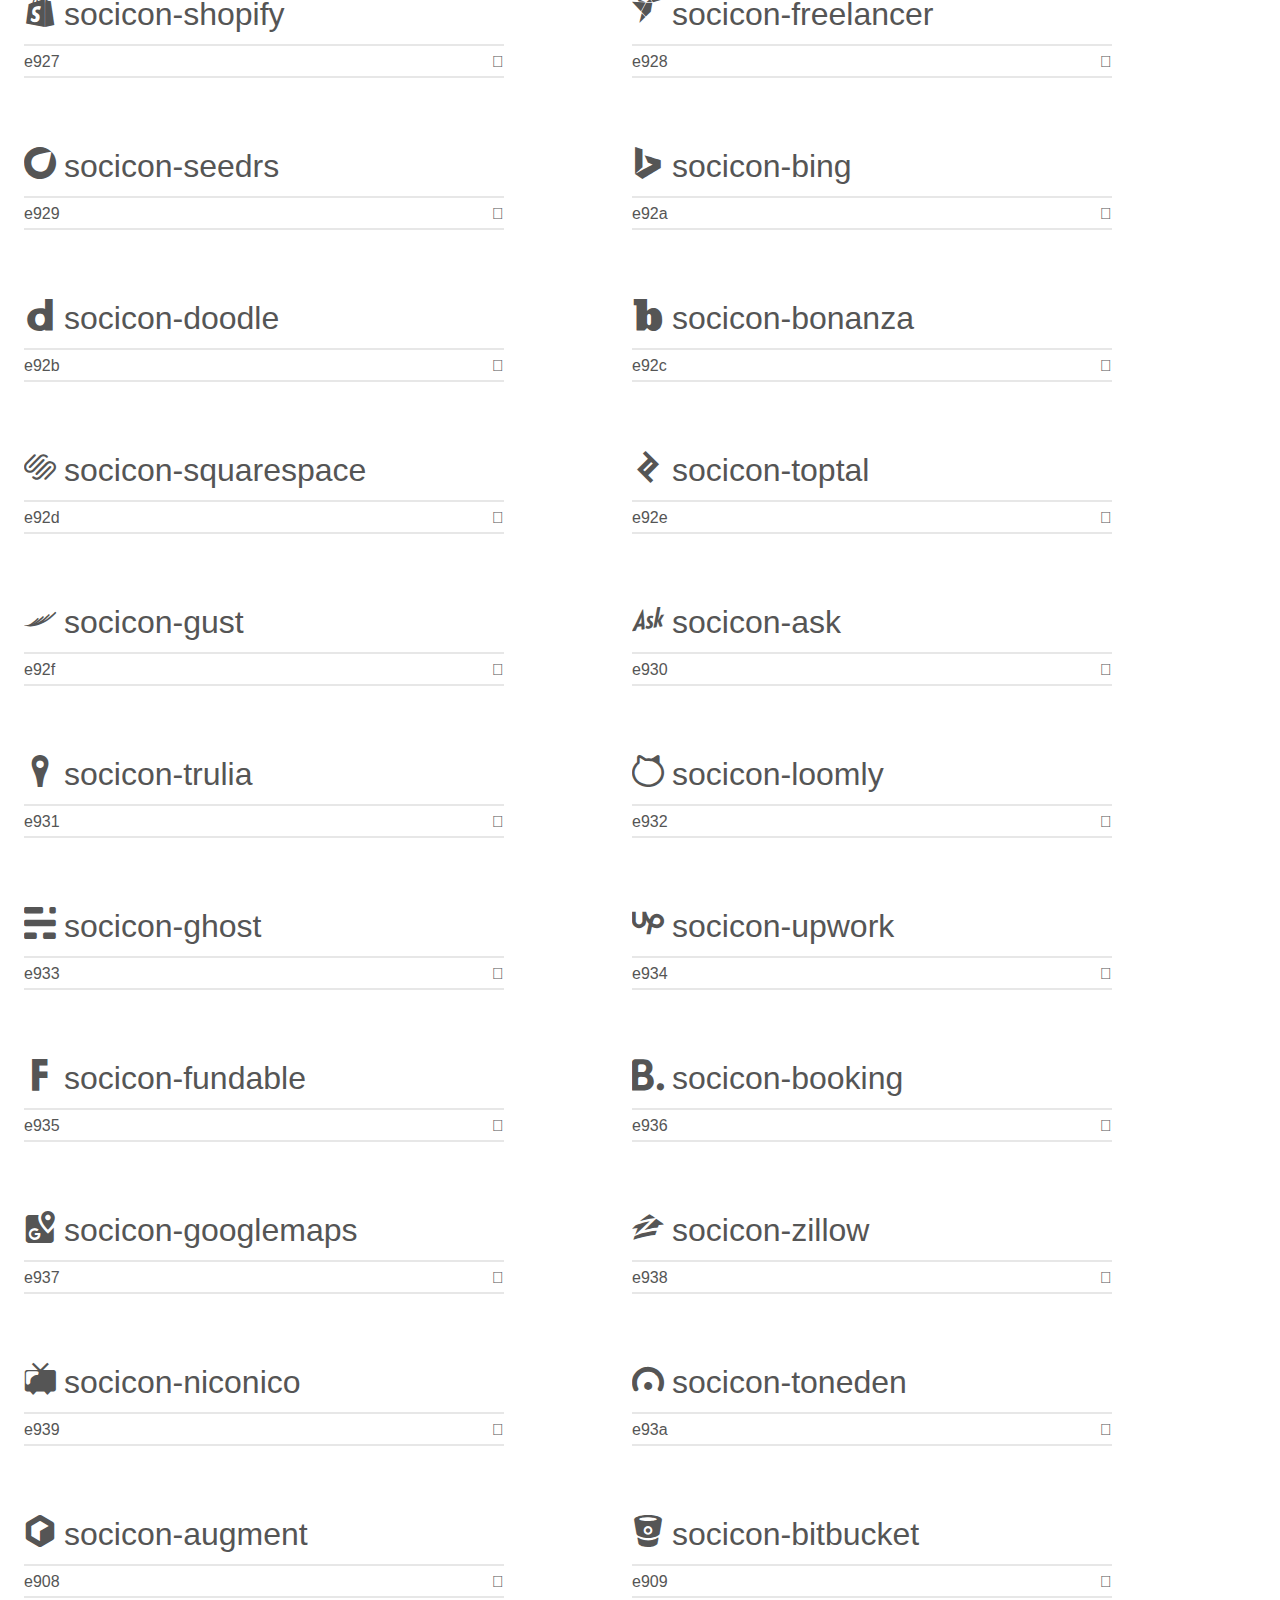
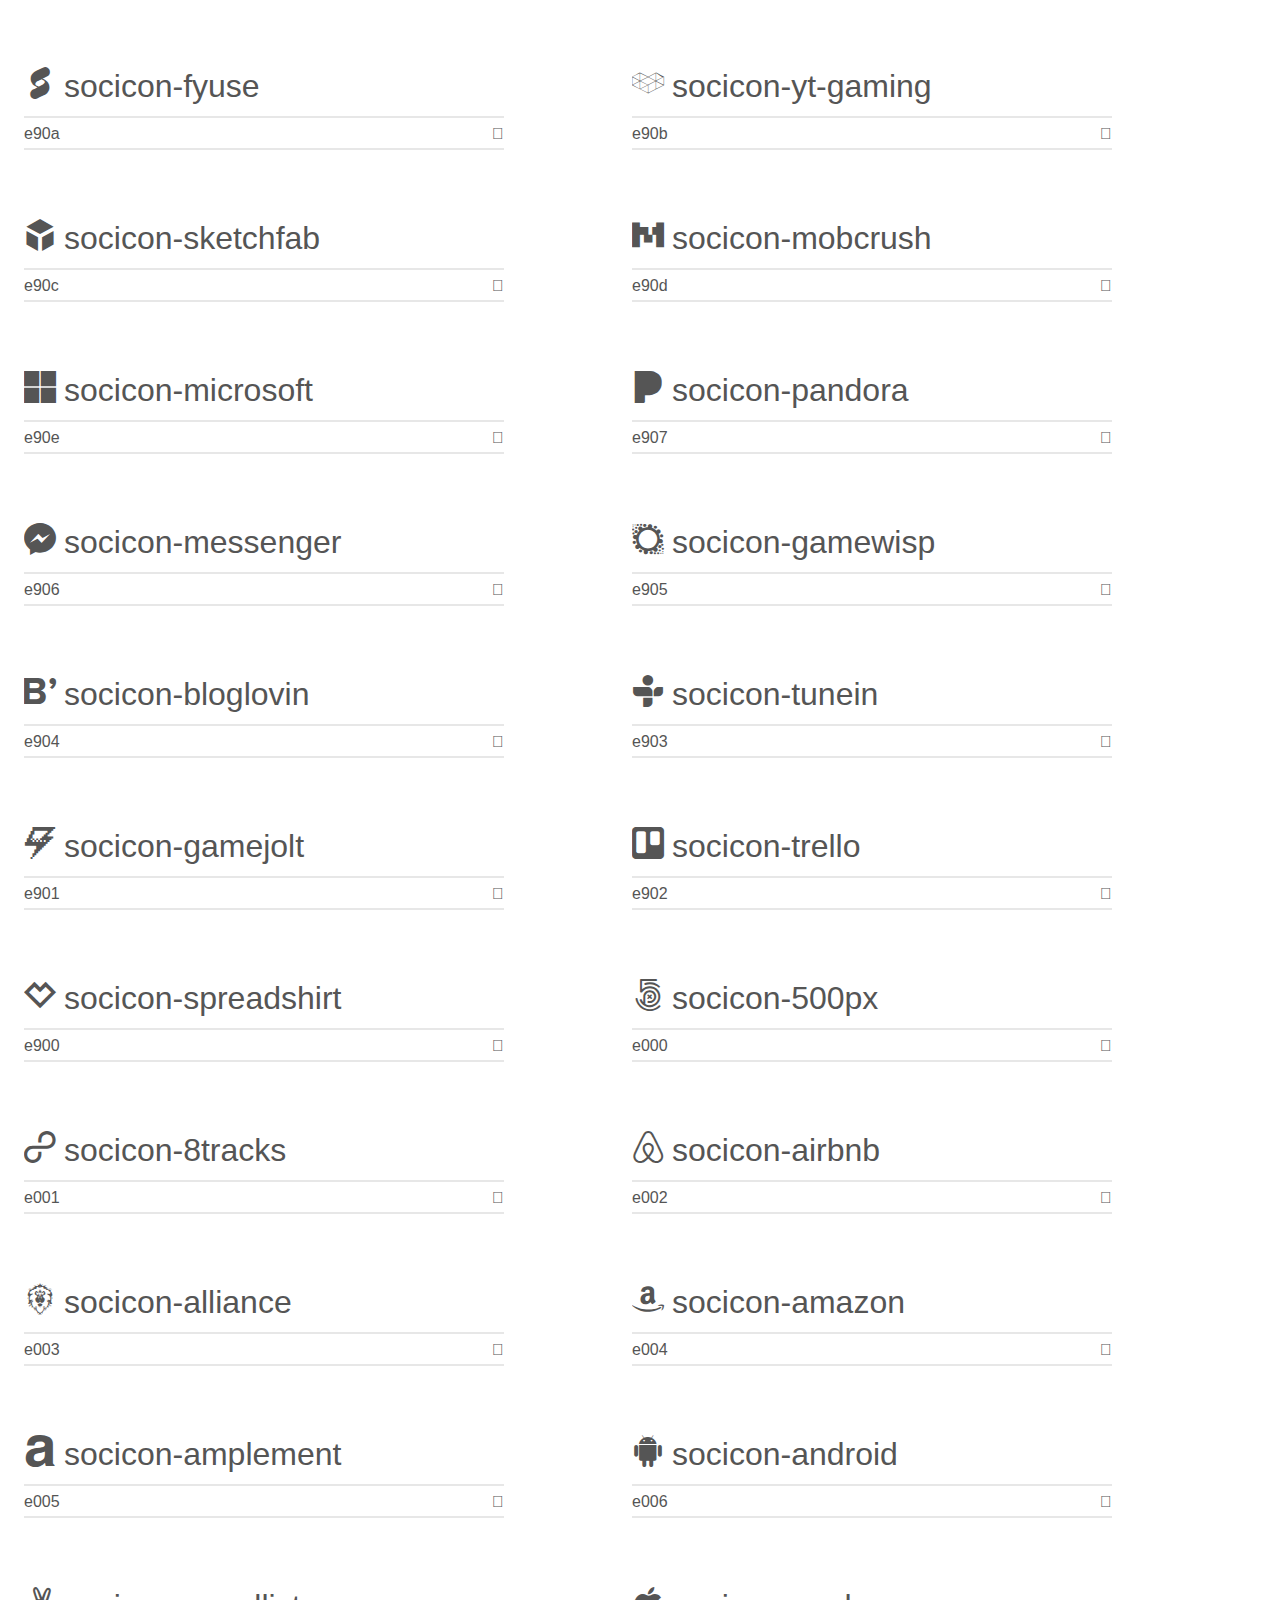
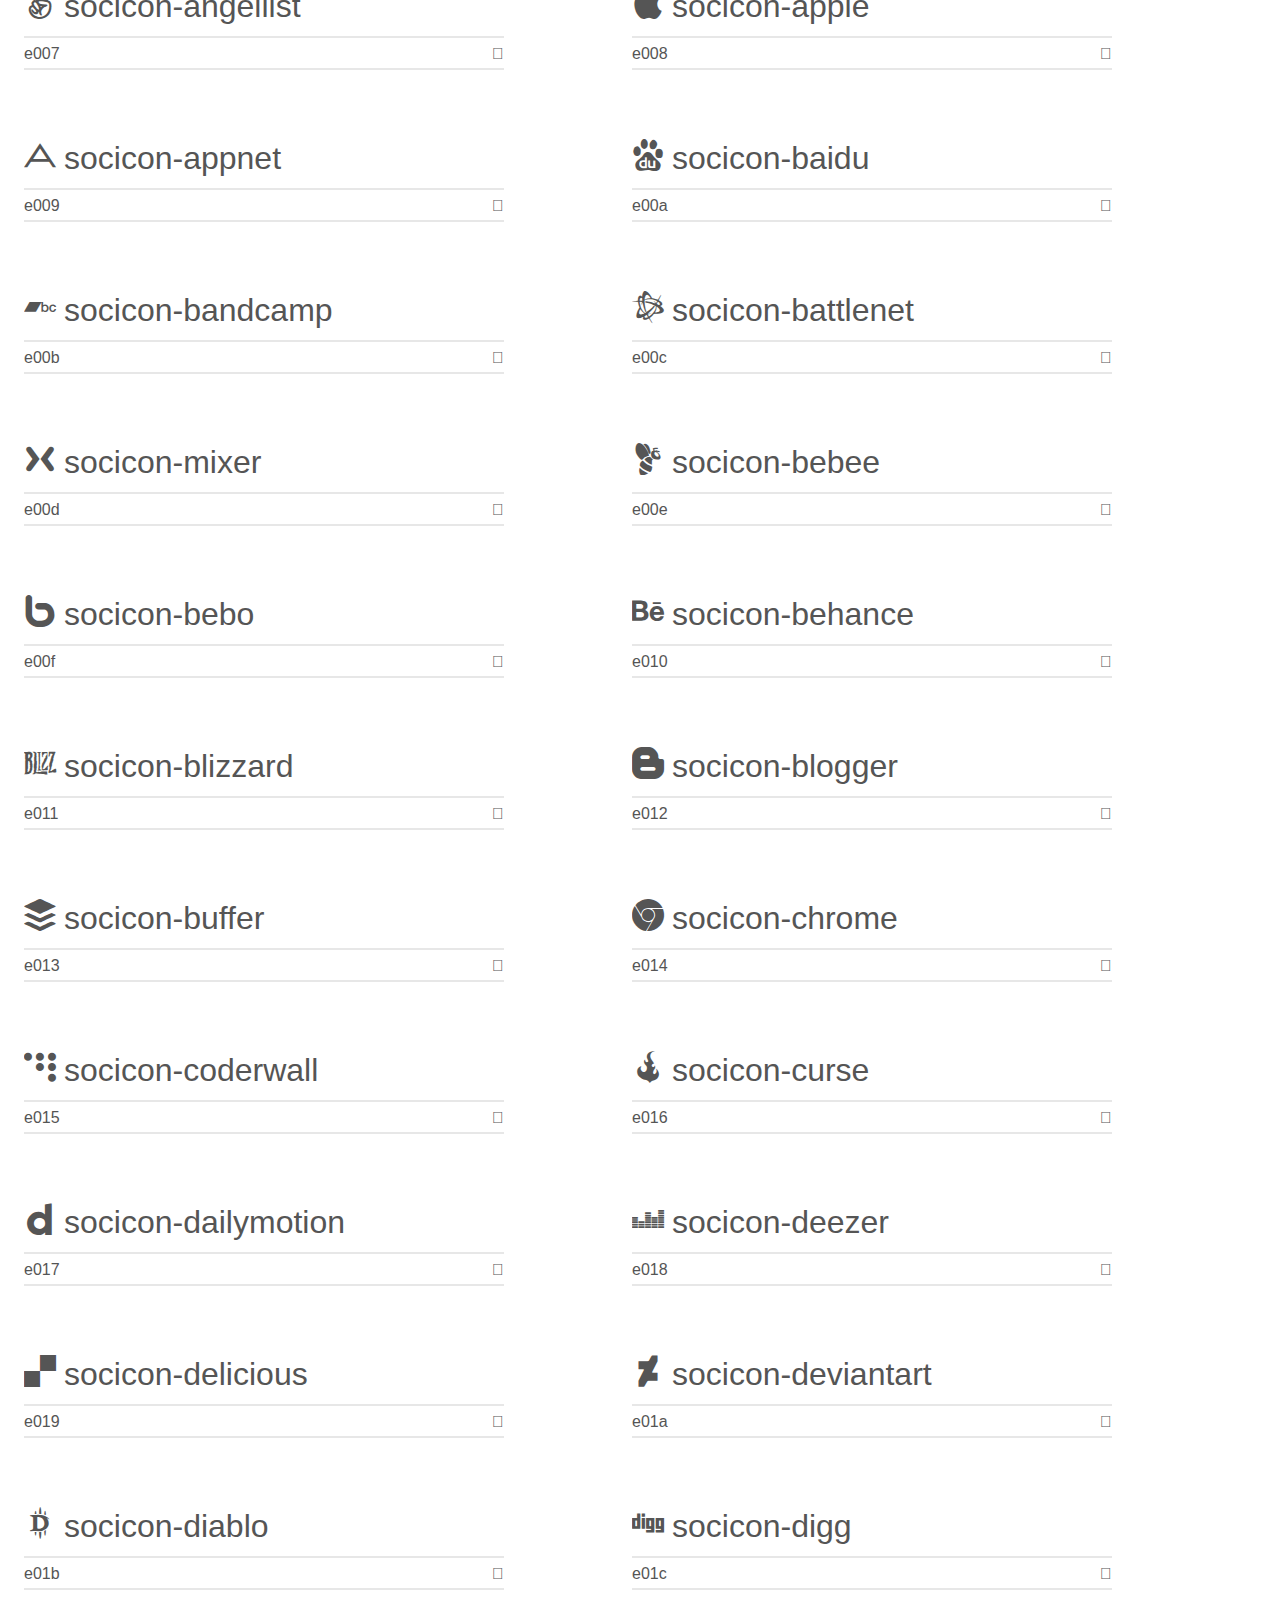
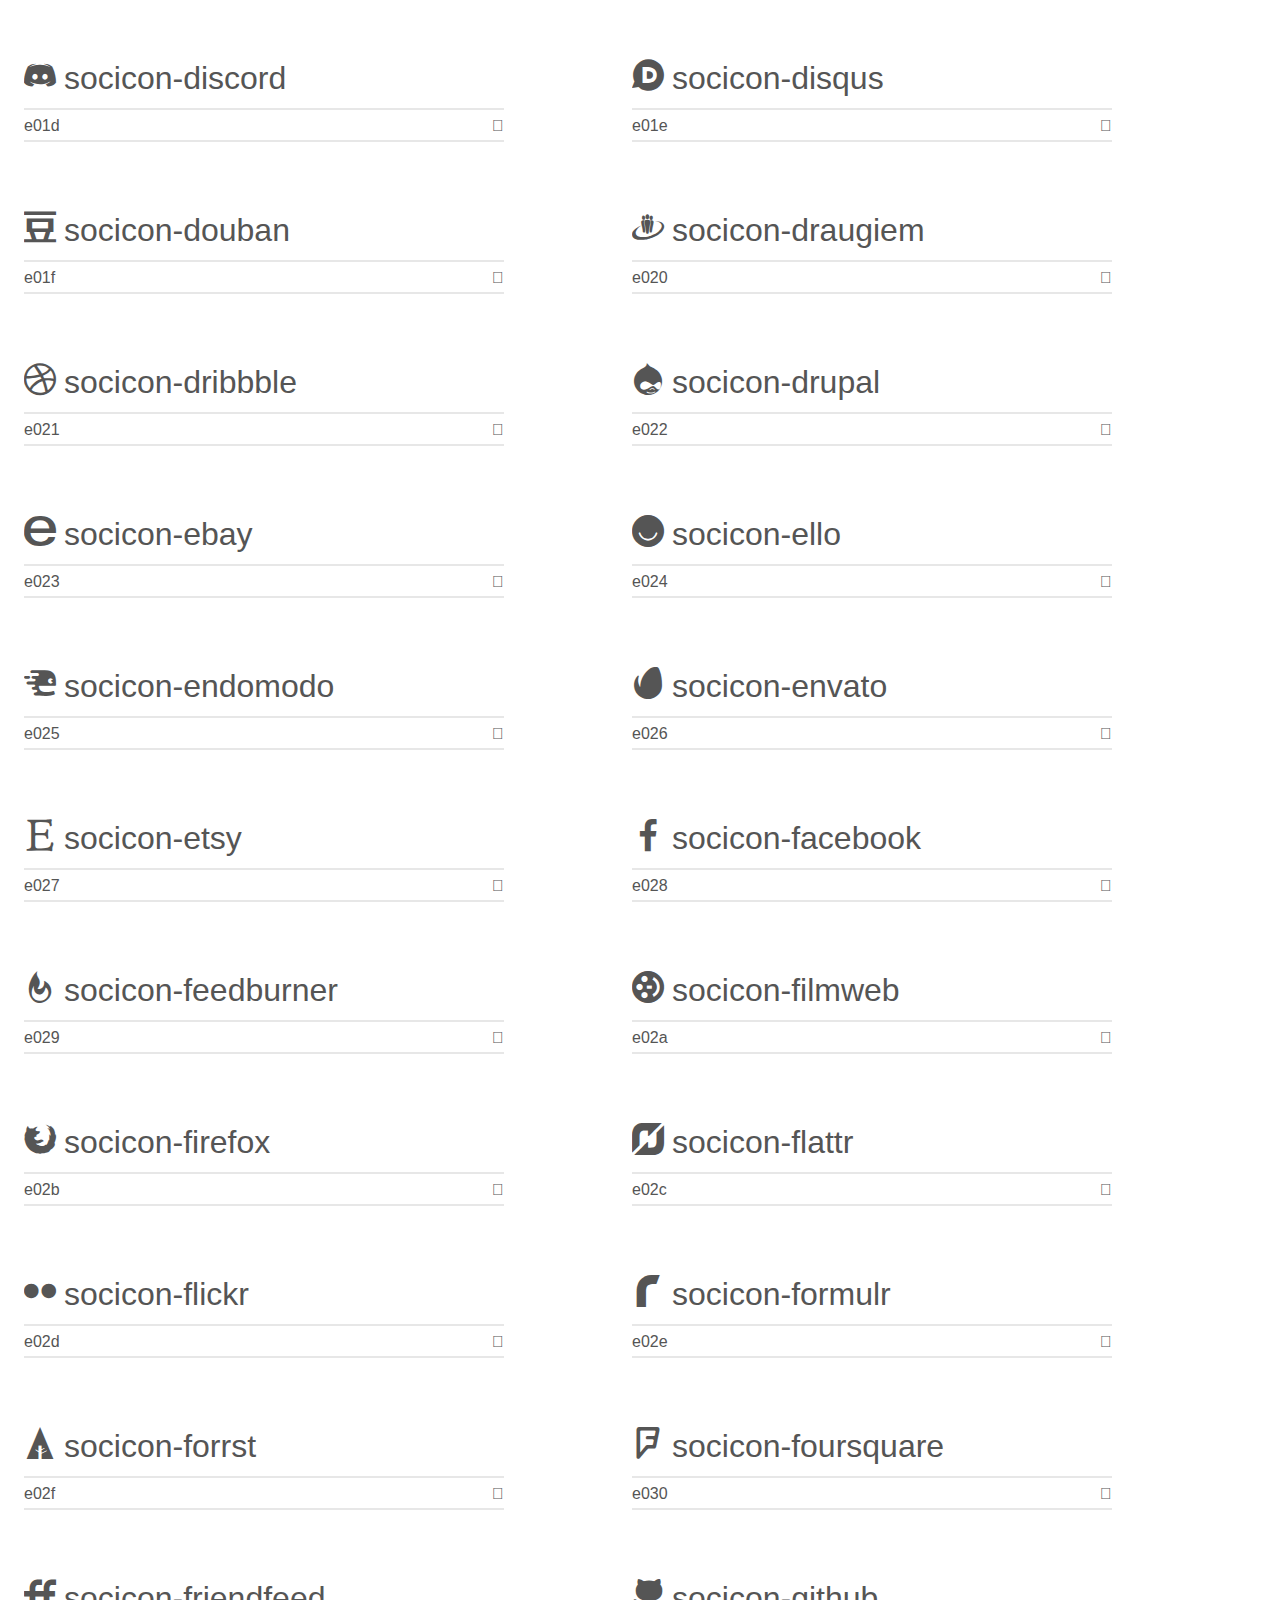
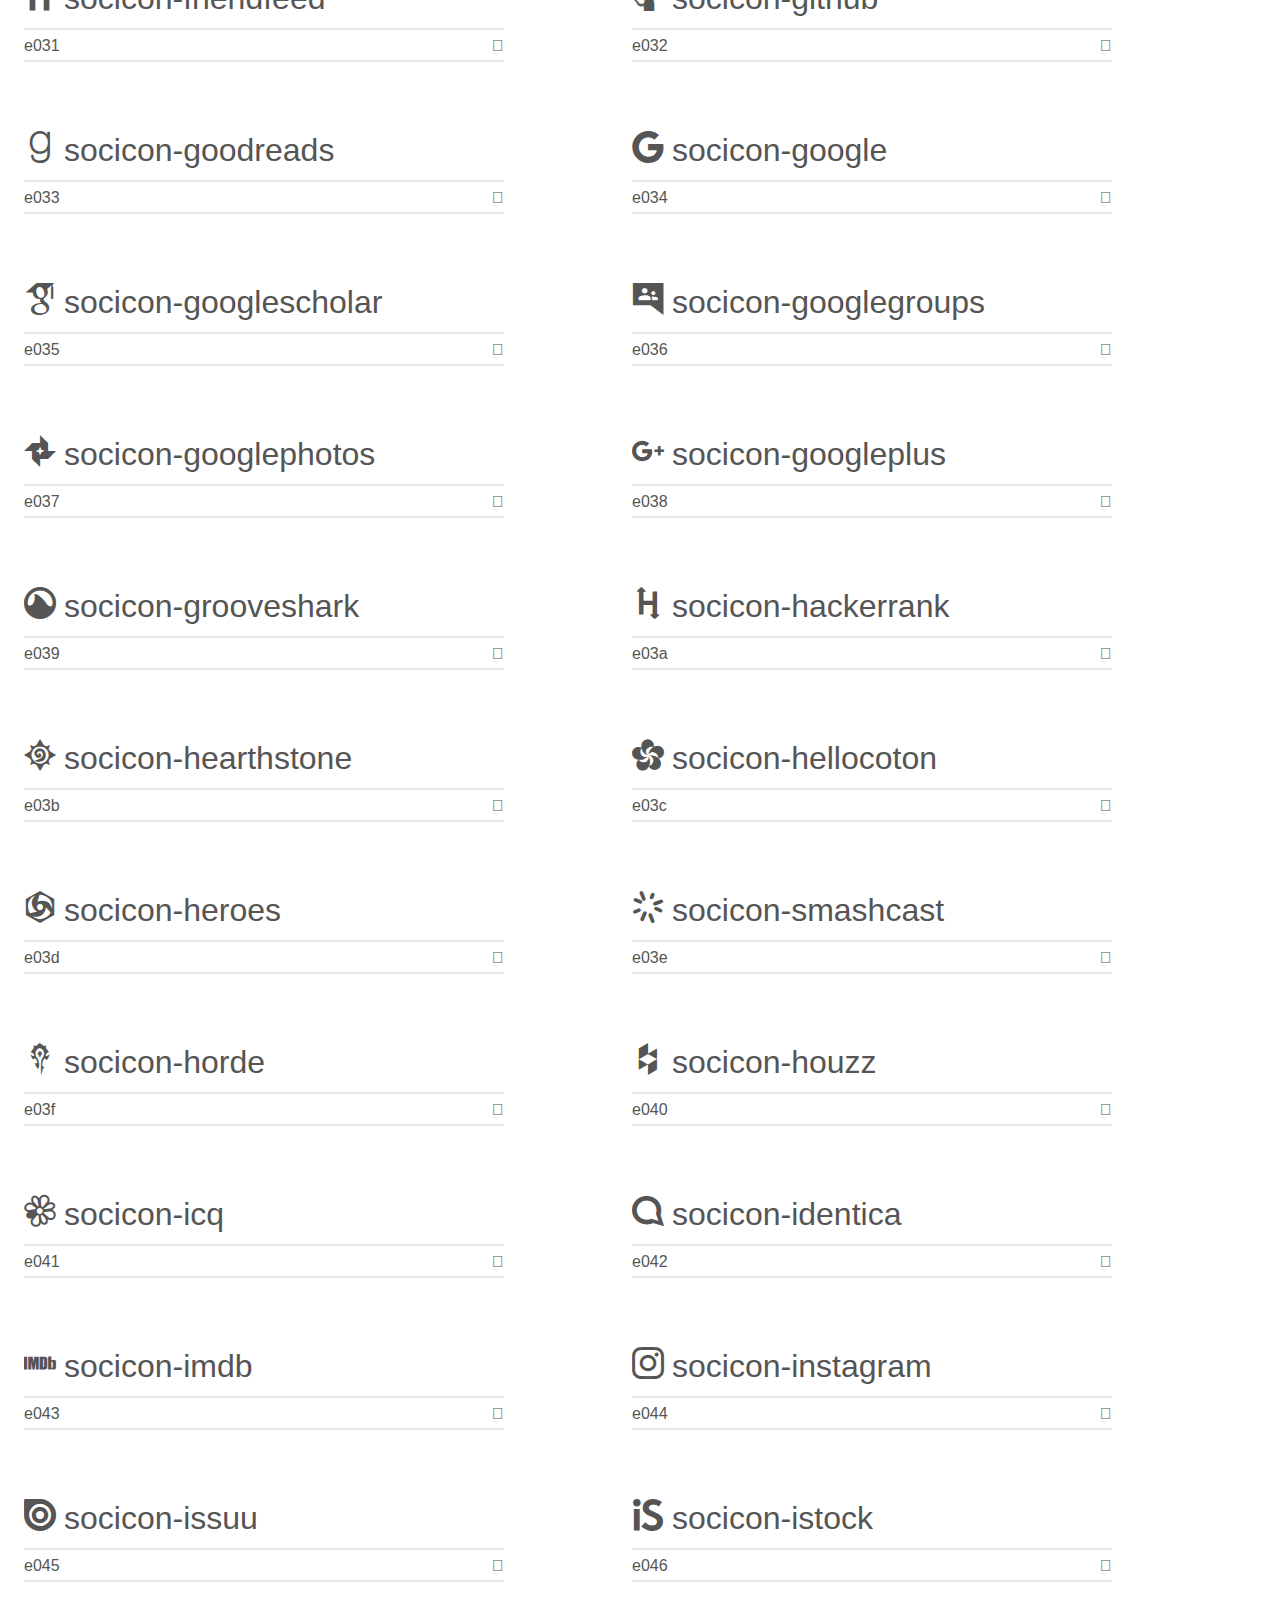
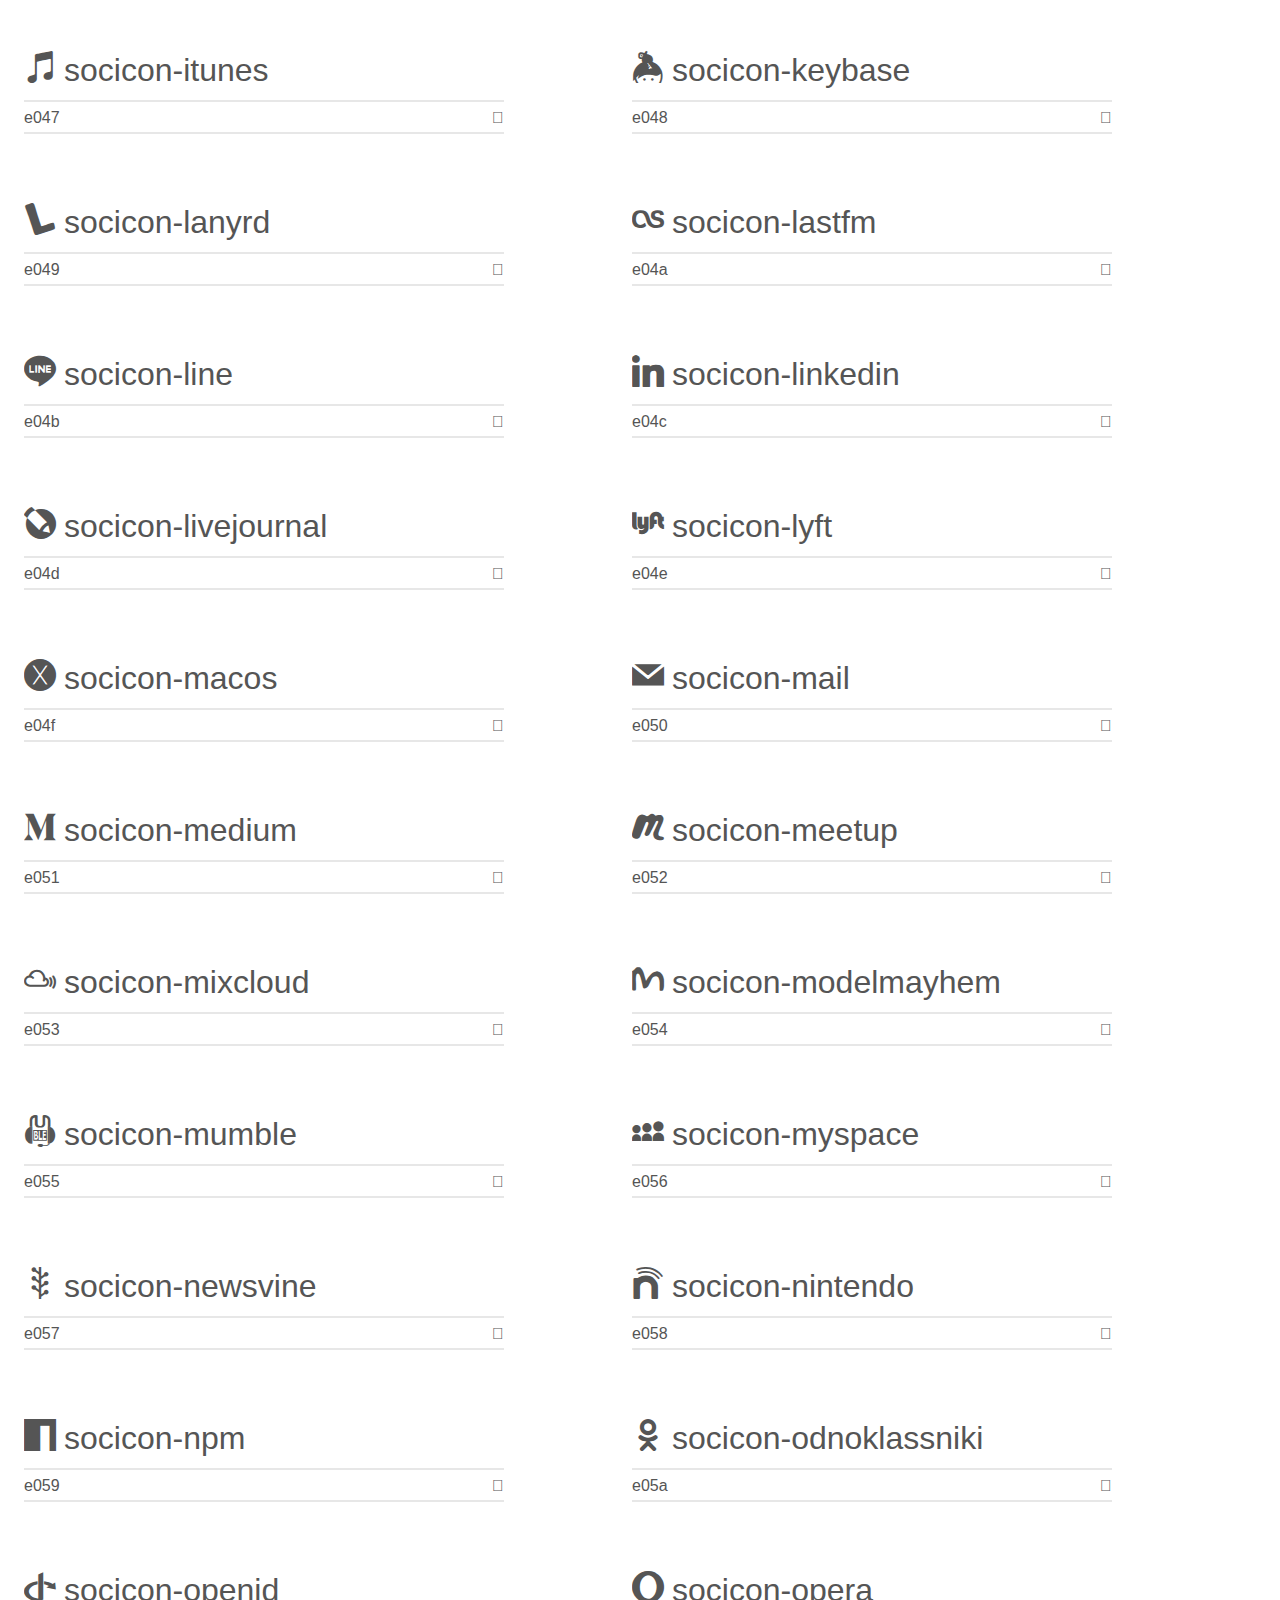
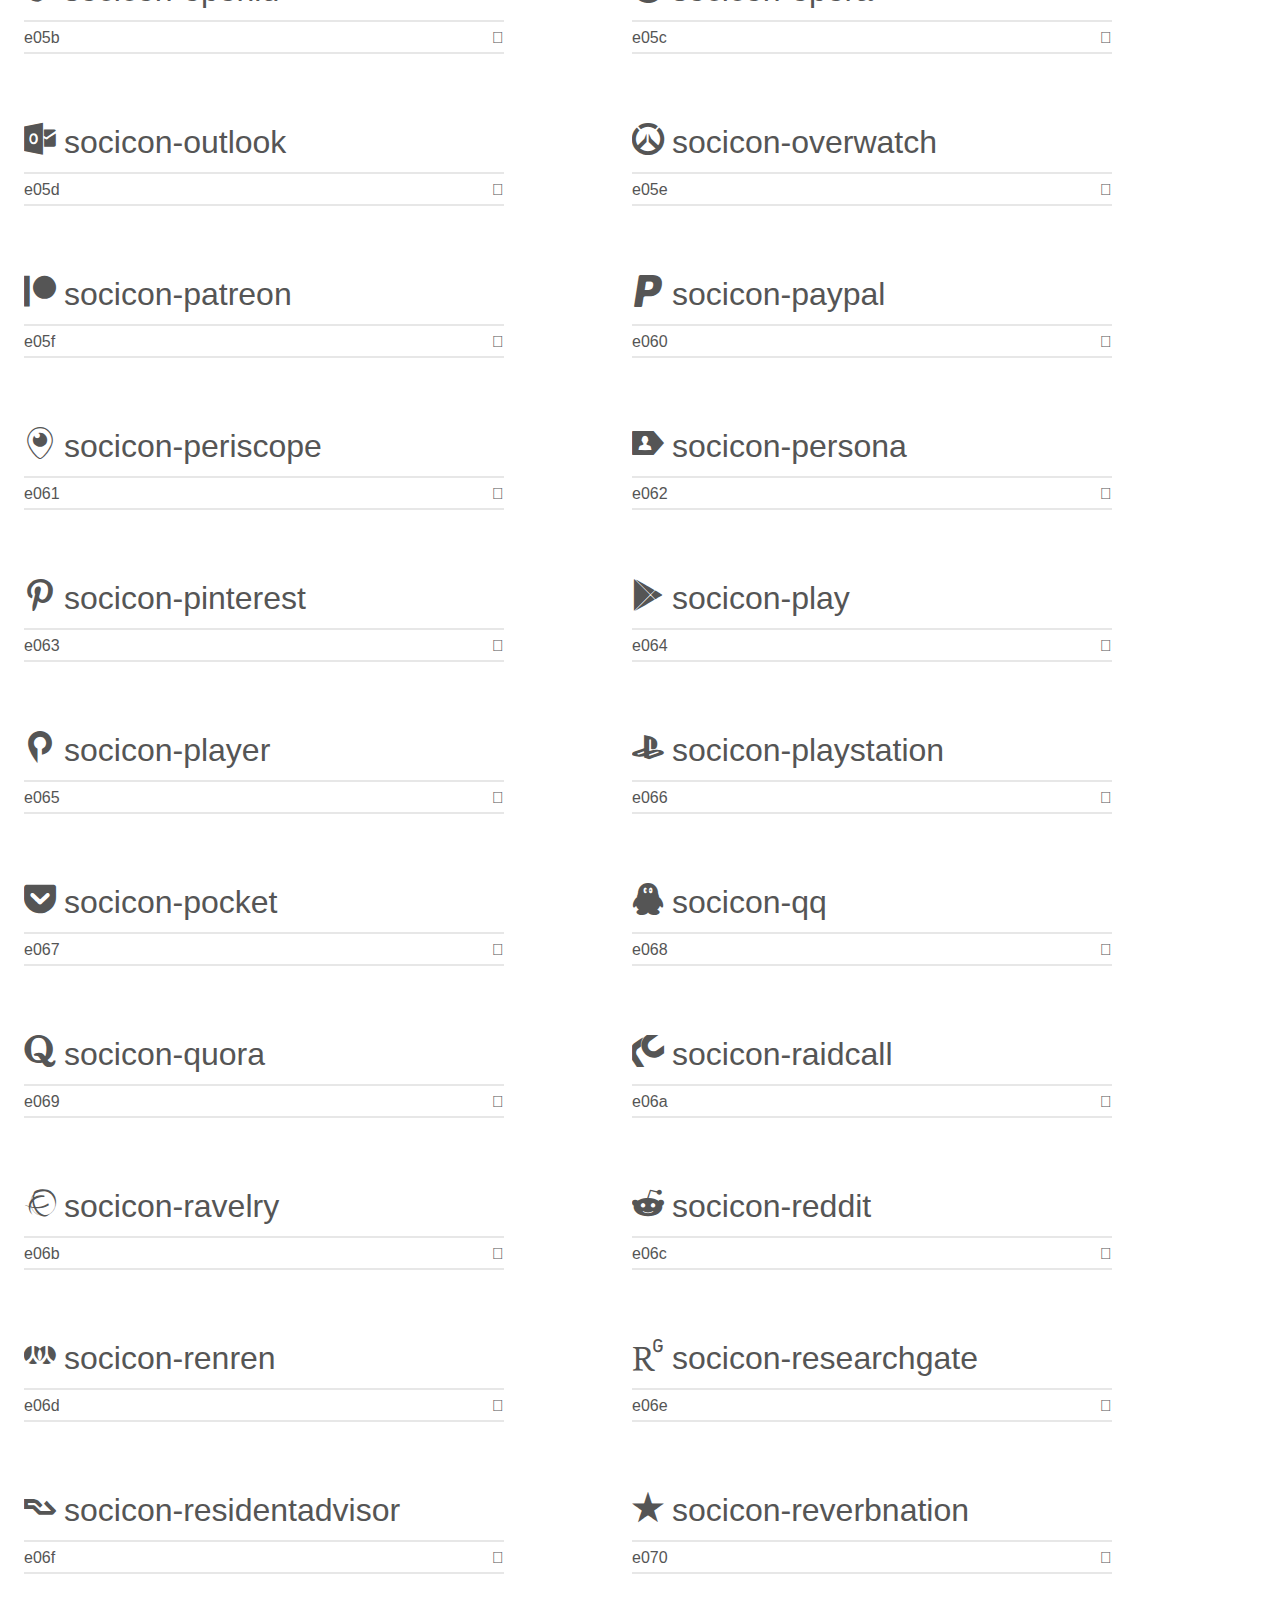
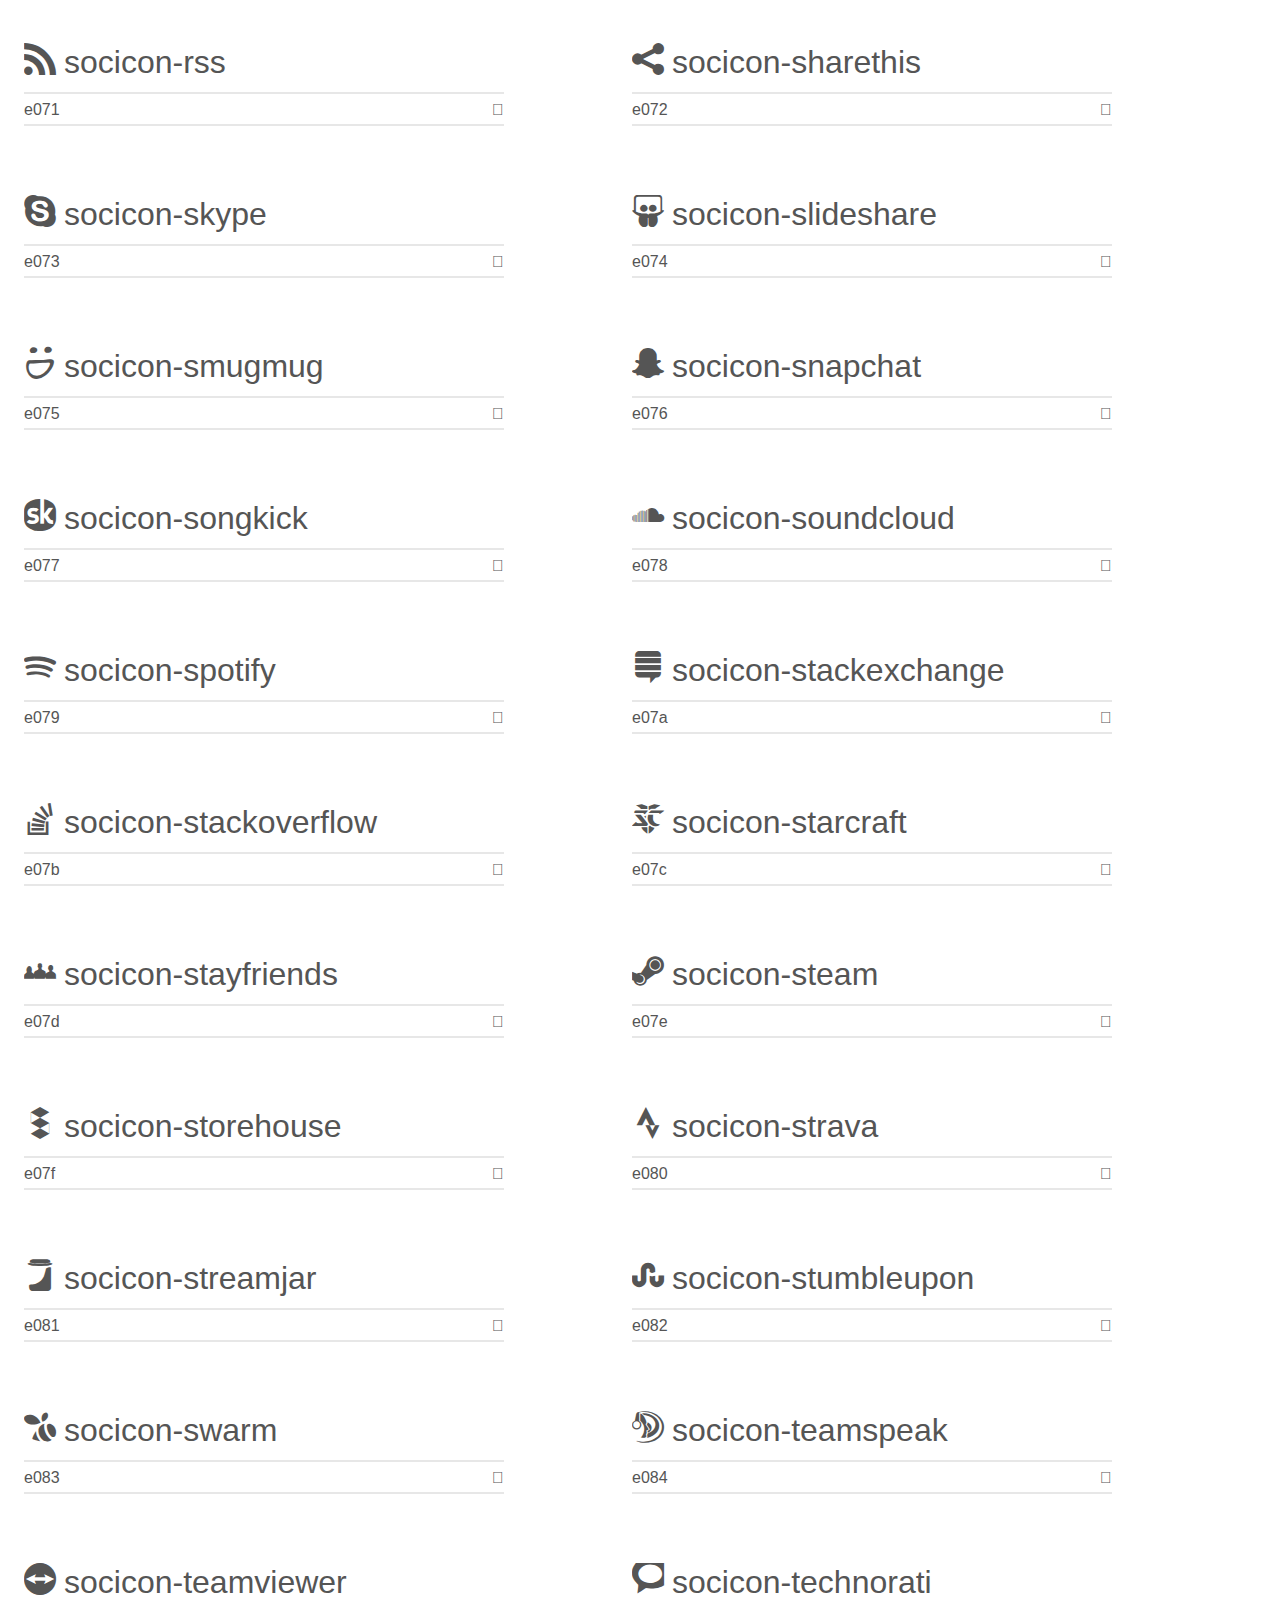
<file: socicon/demo.html>
<!doctype html>
<html>
<head>
    <meta charset="utf-8">
    <title>IcoMoon Demo</title>
    <meta name="description" content="An Icon Font Generated By IcoMoon.io">
    <meta name="viewport" content="width=device-width, initial-scale=1">
    <link rel="stylesheet" href="demo-files/demo.css">
    <link rel="stylesheet" href="style.css"></head>
<body>
    <div class="bgc1 clearfix">
        <h1 class="mhmm mvm"><span class="fgc1">Font Name:</span> Socicon <small class="fgc1">(Glyphs:&nbsp;245)</small></h1>
    </div>
    <div class="clearfix mhl ptl">
        <h1 class="mvm mtn fgc1">Grid Size: 16</h1>
        <div class="glyph fs1">
            <div class="clearfix bshadow0 pbs">
                <span class="socicon-hackernews">
                
                </span>
                <span class="mls"> socicon-hackernews</span>
            </div>
            <fieldset class="fs0 size1of1 clearfix hidden-false">
                <input type="text" readonly value="e946" class="unit size1of2" />
                <input type="text" maxlength="1" readonly value="&#xe946;" class="unitRight size1of2 talign-right" />
            </fieldset>
            <div class="fs0 bshadow0 clearfix hidden-true">
                <span class="unit pvs fgc1">liga: </span>
                <input type="text" readonly value="" class="liga unitRight" />
            </div>
        </div>
        <div class="glyph fs1">
            <div class="clearfix bshadow0 pbs">
                <span class="socicon-smashwords">
                
                </span>
                <span class="mls"> socicon-smashwords</span>
            </div>
            <fieldset class="fs0 size1of1 clearfix hidden-false">
                <input type="text" readonly value="e947" class="unit size1of2" />
                <input type="text" maxlength="1" readonly value="&#xe947;" class="unitRight size1of2 talign-right" />
            </fieldset>
            <div class="fs0 bshadow0 clearfix hidden-true">
                <span class="unit pvs fgc1">liga: </span>
                <input type="text" readonly value="" class="liga unitRight" />
            </div>
        </div>
        <div class="glyph fs1">
            <div class="clearfix bshadow0 pbs">
                <span class="socicon-kobo">
                
                </span>
                <span class="mls"> socicon-kobo</span>
            </div>
            <fieldset class="fs0 size1of1 clearfix hidden-false">
                <input type="text" readonly value="e948" class="unit size1of2" />
                <input type="text" maxlength="1" readonly value="&#xe948;" class="unitRight size1of2 talign-right" />
            </fieldset>
            <div class="fs0 bshadow0 clearfix hidden-true">
                <span class="unit pvs fgc1">liga: </span>
                <input type="text" readonly value="" class="liga unitRight" />
            </div>
        </div>
        <div class="glyph fs1">
            <div class="clearfix bshadow0 pbs">
                <span class="socicon-bookbub">
                
                </span>
                <span class="mls"> socicon-bookbub</span>
            </div>
            <fieldset class="fs0 size1of1 clearfix hidden-false">
                <input type="text" readonly value="e949" class="unit size1of2" />
                <input type="text" maxlength="1" readonly value="&#xe949;" class="unitRight size1of2 talign-right" />
            </fieldset>
            <div class="fs0 bshadow0 clearfix hidden-true">
                <span class="unit pvs fgc1">liga: </span>
                <input type="text" readonly value="" class="liga unitRight" />
            </div>
        </div>
        <div class="glyph fs1">
            <div class="clearfix bshadow0 pbs">
                <span class="socicon-mailru">
                
                </span>
                <span class="mls"> socicon-mailru</span>
            </div>
            <fieldset class="fs0 size1of1 clearfix hidden-false">
                <input type="text" readonly value="e94a" class="unit size1of2" />
                <input type="text" maxlength="1" readonly value="&#xe94a;" class="unitRight size1of2 talign-right" />
            </fieldset>
            <div class="fs0 bshadow0 clearfix hidden-true">
                <span class="unit pvs fgc1">liga: </span>
                <input type="text" readonly value="" class="liga unitRight" />
            </div>
        </div>
        <div class="glyph fs1">
            <div class="clearfix bshadow0 pbs">
                <span class="socicon-gitlab">
                
                </span>
                <span class="mls"> socicon-gitlab</span>
            </div>
            <fieldset class="fs0 size1of1 clearfix hidden-false">
                <input type="text" readonly value="e945" class="unit size1of2" />
                <input type="text" maxlength="1" readonly value="&#xe945;" class="unitRight size1of2 talign-right" />
            </fieldset>
            <div class="fs0 bshadow0 clearfix hidden-true">
                <span class="unit pvs fgc1">liga: </span>
                <input type="text" readonly value="" class="liga unitRight" />
            </div>
        </div>
        <div class="glyph fs1">
            <div class="clearfix bshadow0 pbs">
                <span class="socicon-instructables">
                
                </span>
                <span class="mls"> socicon-instructables</span>
            </div>
            <fieldset class="fs0 size1of1 clearfix hidden-false">
                <input type="text" readonly value="e944" class="unit size1of2" />
                <input type="text" maxlength="1" readonly value="&#xe944;" class="unitRight size1of2 talign-right" />
            </fieldset>
            <div class="fs0 bshadow0 clearfix hidden-true">
                <span class="unit pvs fgc1">liga: </span>
                <input type="text" readonly value="" class="liga unitRight" />
            </div>
        </div>
        <div class="glyph fs1">
            <div class="clearfix bshadow0 pbs">
                <span class="socicon-portfolio">
                
                </span>
                <span class="mls"> socicon-portfolio</span>
            </div>
            <fieldset class="fs0 size1of1 clearfix hidden-false">
                <input type="text" readonly value="e943" class="unit size1of2" />
                <input type="text" maxlength="1" readonly value="&#xe943;" class="unitRight size1of2 talign-right" />
            </fieldset>
            <div class="fs0 bshadow0 clearfix hidden-true">
                <span class="unit pvs fgc1">liga: </span>
                <input type="text" readonly value="" class="liga unitRight" />
            </div>
        </div>
        <div class="glyph fs1">
            <div class="clearfix bshadow0 pbs">
                <span class="socicon-codered">
                
                </span>
                <span class="mls"> socicon-codered</span>
            </div>
            <fieldset class="fs0 size1of1 clearfix hidden-false">
                <input type="text" readonly value="e940" class="unit size1of2" />
                <input type="text" maxlength="1" readonly value="&#xe940;" class="unitRight size1of2 talign-right" />
            </fieldset>
            <div class="fs0 bshadow0 clearfix hidden-true">
                <span class="unit pvs fgc1">liga: </span>
                <input type="text" readonly value="" class="liga unitRight" />
            </div>
        </div>
        <div class="glyph fs1">
            <div class="clearfix bshadow0 pbs">
                <span class="socicon-origin">
                
                </span>
                <span class="mls"> socicon-origin</span>
            </div>
            <fieldset class="fs0 size1of1 clearfix hidden-false">
                <input type="text" readonly value="e941" class="unit size1of2" />
                <input type="text" maxlength="1" readonly value="&#xe941;" class="unitRight size1of2 talign-right" />
            </fieldset>
            <div class="fs0 bshadow0 clearfix hidden-true">
                <span class="unit pvs fgc1">liga: </span>
                <input type="text" readonly value="" class="liga unitRight" />
            </div>
        </div>
        <div class="glyph fs1">
            <div class="clearfix bshadow0 pbs">
                <span class="socicon-nextdoor">
                
                </span>
                <span class="mls"> socicon-nextdoor</span>
            </div>
            <fieldset class="fs0 size1of1 clearfix hidden-false">
                <input type="text" readonly value="e942" class="unit size1of2" />
                <input type="text" maxlength="1" readonly value="&#xe942;" class="unitRight size1of2 talign-right" />
            </fieldset>
            <div class="fs0 bshadow0 clearfix hidden-true">
                <span class="unit pvs fgc1">liga: </span>
                <input type="text" readonly value="" class="liga unitRight" />
            </div>
        </div>
        <div class="glyph fs1">
            <div class="clearfix bshadow0 pbs">
                <span class="socicon-udemy">
                
                </span>
                <span class="mls"> socicon-udemy</span>
            </div>
            <fieldset class="fs0 size1of1 clearfix hidden-false">
                <input type="text" readonly value="e93f" class="unit size1of2" />
                <input type="text" maxlength="1" readonly value="&#xe93f;" class="unitRight size1of2 talign-right" />
            </fieldset>
            <div class="fs0 bshadow0 clearfix hidden-true">
                <span class="unit pvs fgc1">liga: </span>
                <input type="text" readonly value="" class="liga unitRight" />
            </div>
        </div>
        <div class="glyph fs1">
            <div class="clearfix bshadow0 pbs">
                <span class="socicon-livemaster">
                
                </span>
                <span class="mls"> socicon-livemaster</span>
            </div>
            <fieldset class="fs0 size1of1 clearfix hidden-false">
                <input type="text" readonly value="e93e" class="unit size1of2" />
                <input type="text" maxlength="1" readonly value="&#xe93e;" class="unitRight size1of2 talign-right" />
            </fieldset>
            <div class="fs0 bshadow0 clearfix hidden-true">
                <span class="unit pvs fgc1">liga: </span>
                <input type="text" readonly value="" class="liga unitRight" />
            </div>
        </div>
        <div class="glyph fs1">
            <div class="clearfix bshadow0 pbs">
                <span class="socicon-crunchbase">
                
                </span>
                <span class="mls"> socicon-crunchbase</span>
            </div>
            <fieldset class="fs0 size1of1 clearfix hidden-false">
                <input type="text" readonly value="e93b" class="unit size1of2" />
                <input type="text" maxlength="1" readonly value="&#xe93b;" class="unitRight size1of2 talign-right" />
            </fieldset>
            <div class="fs0 bshadow0 clearfix hidden-true">
                <span class="unit pvs fgc1">liga: </span>
                <input type="text" readonly value="" class="liga unitRight" />
            </div>
        </div>
        <div class="glyph fs1">
            <div class="clearfix bshadow0 pbs">
                <span class="socicon-homefy">
                
                </span>
                <span class="mls"> socicon-homefy</span>
            </div>
            <fieldset class="fs0 size1of1 clearfix hidden-false">
                <input type="text" readonly value="e93c" class="unit size1of2" />
                <input type="text" maxlength="1" readonly value="&#xe93c;" class="unitRight size1of2 talign-right" />
            </fieldset>
            <div class="fs0 bshadow0 clearfix hidden-true">
                <span class="unit pvs fgc1">liga: </span>
                <input type="text" readonly value="" class="liga unitRight" />
            </div>
        </div>
        <div class="glyph fs1">
            <div class="clearfix bshadow0 pbs">
                <span class="socicon-calendly">
                
                </span>
                <span class="mls"> socicon-calendly</span>
            </div>
            <fieldset class="fs0 size1of1 clearfix hidden-false">
                <input type="text" readonly value="e93d" class="unit size1of2" />
                <input type="text" maxlength="1" readonly value="&#xe93d;" class="unitRight size1of2 talign-right" />
            </fieldset>
            <div class="fs0 bshadow0 clearfix hidden-true">
                <span class="unit pvs fgc1">liga: </span>
                <input type="text" readonly value="" class="liga unitRight" />
            </div>
        </div>
        <div class="glyph fs1">
            <div class="clearfix bshadow0 pbs">
                <span class="socicon-realtor">
                
                </span>
                <span class="mls"> socicon-realtor</span>
            </div>
            <fieldset class="fs0 size1of1 clearfix hidden-false">
                <input type="text" readonly value="e90f" class="unit size1of2" />
                <input type="text" maxlength="1" readonly value="&#xe90f;" class="unitRight size1of2 talign-right" />
            </fieldset>
            <div class="fs0 bshadow0 clearfix hidden-true">
                <span class="unit pvs fgc1">liga: </span>
                <input type="text" readonly value="" class="liga unitRight" />
            </div>
        </div>
        <div class="glyph fs1">
            <div class="clearfix bshadow0 pbs">
                <span class="socicon-tidal">
                
                </span>
                <span class="mls"> socicon-tidal</span>
            </div>
            <fieldset class="fs0 size1of1 clearfix hidden-false">
                <input type="text" readonly value="e910" class="unit size1of2" />
                <input type="text" maxlength="1" readonly value="&#xe910;" class="unitRight size1of2 talign-right" />
            </fieldset>
            <div class="fs0 bshadow0 clearfix hidden-true">
                <span class="unit pvs fgc1">liga: </span>
                <input type="text" readonly value="" class="liga unitRight" />
            </div>
        </div>
        <div class="glyph fs1">
            <div class="clearfix bshadow0 pbs">
                <span class="socicon-qobuz">
                
                </span>
                <span class="mls"> socicon-qobuz</span>
            </div>
            <fieldset class="fs0 size1of1 clearfix hidden-false">
                <input type="text" readonly value="e911" class="unit size1of2" />
                <input type="text" maxlength="1" readonly value="&#xe911;" class="unitRight size1of2 talign-right" />
            </fieldset>
            <div class="fs0 bshadow0 clearfix hidden-true">
                <span class="unit pvs fgc1">liga: </span>
                <input type="text" readonly value="" class="liga unitRight" />
            </div>
        </div>
        <div class="glyph fs1">
            <div class="clearfix bshadow0 pbs">
                <span class="socicon-natgeo">
                
                </span>
                <span class="mls"> socicon-natgeo</span>
            </div>
            <fieldset class="fs0 size1of1 clearfix hidden-false">
                <input type="text" readonly value="e912" class="unit size1of2" />
                <input type="text" maxlength="1" readonly value="&#xe912;" class="unitRight size1of2 talign-right" />
            </fieldset>
            <div class="fs0 bshadow0 clearfix hidden-true">
                <span class="unit pvs fgc1">liga: </span>
                <input type="text" readonly value="" class="liga unitRight" />
            </div>
        </div>
        <div class="glyph fs1">
            <div class="clearfix bshadow0 pbs">
                <span class="socicon-mastodon">
                
                </span>
                <span class="mls"> socicon-mastodon</span>
            </div>
            <fieldset class="fs0 size1of1 clearfix hidden-false">
                <input type="text" readonly value="e913" class="unit size1of2" />
                <input type="text" maxlength="1" readonly value="&#xe913;" class="unitRight size1of2 talign-right" />
            </fieldset>
            <div class="fs0 bshadow0 clearfix hidden-true">
                <span class="unit pvs fgc1">liga: </span>
                <input type="text" readonly value="" class="liga unitRight" />
            </div>
        </div>
        <div class="glyph fs1">
            <div class="clearfix bshadow0 pbs">
                <span class="socicon-unsplash">
                
                </span>
                <span class="mls"> socicon-unsplash</span>
            </div>
            <fieldset class="fs0 size1of1 clearfix hidden-false">
                <input type="text" readonly value="e914" class="unit size1of2" />
                <input type="text" maxlength="1" readonly value="&#xe914;" class="unitRight size1of2 talign-right" />
            </fieldset>
            <div class="fs0 bshadow0 clearfix hidden-true">
                <span class="unit pvs fgc1">liga: </span>
                <input type="text" readonly value="" class="liga unitRight" />
            </div>
        </div>
        <div class="glyph fs1">
            <div class="clearfix bshadow0 pbs">
                <span class="socicon-homeadvisor">
                
                </span>
                <span class="mls"> socicon-homeadvisor</span>
            </div>
            <fieldset class="fs0 size1of1 clearfix hidden-false">
                <input type="text" readonly value="e915" class="unit size1of2" />
                <input type="text" maxlength="1" readonly value="&#xe915;" class="unitRight size1of2 talign-right" />
            </fieldset>
            <div class="fs0 bshadow0 clearfix hidden-true">
                <span class="unit pvs fgc1">liga: </span>
                <input type="text" readonly value="" class="liga unitRight" />
            </div>
        </div>
        <div class="glyph fs1">
            <div class="clearfix bshadow0 pbs">
                <span class="socicon-angieslist">
                
                </span>
                <span class="mls"> socicon-angieslist</span>
            </div>
            <fieldset class="fs0 size1of1 clearfix hidden-false">
                <input type="text" readonly value="e916" class="unit size1of2" />
                <input type="text" maxlength="1" readonly value="&#xe916;" class="unitRight size1of2 talign-right" />
            </fieldset>
            <div class="fs0 bshadow0 clearfix hidden-true">
                <span class="unit pvs fgc1">liga: </span>
                <input type="text" readonly value="" class="liga unitRight" />
            </div>
        </div>
        <div class="glyph fs1">
            <div class="clearfix bshadow0 pbs">
                <span class="socicon-codepen">
                
                </span>
                <span class="mls"> socicon-codepen</span>
            </div>
            <fieldset class="fs0 size1of1 clearfix hidden-false">
                <input type="text" readonly value="e917" class="unit size1of2" />
                <input type="text" maxlength="1" readonly value="&#xe917;" class="unitRight size1of2 talign-right" />
            </fieldset>
            <div class="fs0 bshadow0 clearfix hidden-true">
                <span class="unit pvs fgc1">liga: </span>
                <input type="text" readonly value="" class="liga unitRight" />
            </div>
        </div>
        <div class="glyph fs1">
            <div class="clearfix bshadow0 pbs">
                <span class="socicon-slack">
                
                </span>
                <span class="mls"> socicon-slack</span>
            </div>
            <fieldset class="fs0 size1of1 clearfix hidden-false">
                <input type="text" readonly value="e918" class="unit size1of2" />
                <input type="text" maxlength="1" readonly value="&#xe918;" class="unitRight size1of2 talign-right" />
            </fieldset>
            <div class="fs0 bshadow0 clearfix hidden-true">
                <span class="unit pvs fgc1">liga: </span>
                <input type="text" readonly value="" class="liga unitRight" />
            </div>
        </div>
        <div class="glyph fs1">
            <div class="clearfix bshadow0 pbs">
                <span class="socicon-openaigym">
                
                </span>
                <span class="mls"> socicon-openaigym</span>
            </div>
            <fieldset class="fs0 size1of1 clearfix hidden-false">
                <input type="text" readonly value="e919" class="unit size1of2" />
                <input type="text" maxlength="1" readonly value="&#xe919;" class="unitRight size1of2 talign-right" />
            </fieldset>
            <div class="fs0 bshadow0 clearfix hidden-true">
                <span class="unit pvs fgc1">liga: </span>
                <input type="text" readonly value="" class="liga unitRight" />
            </div>
        </div>
        <div class="glyph fs1">
            <div class="clearfix bshadow0 pbs">
                <span class="socicon-logmein">
                
                </span>
                <span class="mls"> socicon-logmein</span>
            </div>
            <fieldset class="fs0 size1of1 clearfix hidden-false">
                <input type="text" readonly value="e91a" class="unit size1of2" />
                <input type="text" maxlength="1" readonly value="&#xe91a;" class="unitRight size1of2 talign-right" />
            </fieldset>
            <div class="fs0 bshadow0 clearfix hidden-true">
                <span class="unit pvs fgc1">liga: </span>
                <input type="text" readonly value="" class="liga unitRight" />
            </div>
        </div>
        <div class="glyph fs1">
            <div class="clearfix bshadow0 pbs">
                <span class="socicon-fiverr">
                
                </span>
                <span class="mls"> socicon-fiverr</span>
            </div>
            <fieldset class="fs0 size1of1 clearfix hidden-false">
                <input type="text" readonly value="e91b" class="unit size1of2" />
                <input type="text" maxlength="1" readonly value="&#xe91b;" class="unitRight size1of2 talign-right" />
            </fieldset>
            <div class="fs0 bshadow0 clearfix hidden-true">
                <span class="unit pvs fgc1">liga: </span>
                <input type="text" readonly value="" class="liga unitRight" />
            </div>
        </div>
        <div class="glyph fs1">
            <div class="clearfix bshadow0 pbs">
                <span class="socicon-gotomeeting">
                
                </span>
                <span class="mls"> socicon-gotomeeting</span>
            </div>
            <fieldset class="fs0 size1of1 clearfix hidden-false">
                <input type="text" readonly value="e91c" class="unit size1of2" />
                <input type="text" maxlength="1" readonly value="&#xe91c;" class="unitRight size1of2 talign-right" />
            </fieldset>
            <div class="fs0 bshadow0 clearfix hidden-true">
                <span class="unit pvs fgc1">liga: </span>
                <input type="text" readonly value="" class="liga unitRight" />
            </div>
        </div>
        <div class="glyph fs1">
            <div class="clearfix bshadow0 pbs">
                <span class="socicon-aliexpress">
                
                </span>
                <span class="mls"> socicon-aliexpress</span>
            </div>
            <fieldset class="fs0 size1of1 clearfix hidden-false">
                <input type="text" readonly value="e91d" class="unit size1of2" />
                <input type="text" maxlength="1" readonly value="&#xe91d;" class="unitRight size1of2 talign-right" />
            </fieldset>
            <div class="fs0 bshadow0 clearfix hidden-true">
                <span class="unit pvs fgc1">liga: </span>
                <input type="text" readonly value="" class="liga unitRight" />
            </div>
        </div>
        <div class="glyph fs1">
            <div class="clearfix bshadow0 pbs">
                <span class="socicon-guru">
                
                </span>
                <span class="mls"> socicon-guru</span>
            </div>
            <fieldset class="fs0 size1of1 clearfix hidden-false">
                <input type="text" readonly value="e91e" class="unit size1of2" />
                <input type="text" maxlength="1" readonly value="&#xe91e;" class="unitRight size1of2 talign-right" />
            </fieldset>
            <div class="fs0 bshadow0 clearfix hidden-true">
                <span class="unit pvs fgc1">liga: </span>
                <input type="text" readonly value="" class="liga unitRight" />
            </div>
        </div>
        <div class="glyph fs1">
            <div class="clearfix bshadow0 pbs">
                <span class="socicon-appstore">
                
                </span>
                <span class="mls"> socicon-appstore</span>
            </div>
            <fieldset class="fs0 size1of1 clearfix hidden-false">
                <input type="text" readonly value="e91f" class="unit size1of2" />
                <input type="text" maxlength="1" readonly value="&#xe91f;" class="unitRight size1of2 talign-right" />
            </fieldset>
            <div class="fs0 bshadow0 clearfix hidden-true">
                <span class="unit pvs fgc1">liga: </span>
                <input type="text" readonly value="" class="liga unitRight" />
            </div>
        </div>
        <div class="glyph fs1">
            <div class="clearfix bshadow0 pbs">
                <span class="socicon-homes">
                
                </span>
                <span class="mls"> socicon-homes</span>
            </div>
            <fieldset class="fs0 size1of1 clearfix hidden-false">
                <input type="text" readonly value="e920" class="unit size1of2" />
                <input type="text" maxlength="1" readonly value="&#xe920;" class="unitRight size1of2 talign-right" />
            </fieldset>
            <div class="fs0 bshadow0 clearfix hidden-true">
                <span class="unit pvs fgc1">liga: </span>
                <input type="text" readonly value="" class="liga unitRight" />
            </div>
        </div>
        <div class="glyph fs1">
            <div class="clearfix bshadow0 pbs">
                <span class="socicon-zoom">
                
                </span>
                <span class="mls"> socicon-zoom</span>
            </div>
            <fieldset class="fs0 size1of1 clearfix hidden-false">
                <input type="text" readonly value="e921" class="unit size1of2" />
                <input type="text" maxlength="1" readonly value="&#xe921;" class="unitRight size1of2 talign-right" />
            </fieldset>
            <div class="fs0 bshadow0 clearfix hidden-true">
                <span class="unit pvs fgc1">liga: </span>
                <input type="text" readonly value="" class="liga unitRight" />
            </div>
        </div>
        <div class="glyph fs1">
            <div class="clearfix bshadow0 pbs">
                <span class="socicon-alibaba">
                
                </span>
                <span class="mls"> socicon-alibaba</span>
            </div>
            <fieldset class="fs0 size1of1 clearfix hidden-false">
                <input type="text" readonly value="e922" class="unit size1of2" />
                <input type="text" maxlength="1" readonly value="&#xe922;" class="unitRight size1of2 talign-right" />
            </fieldset>
            <div class="fs0 bshadow0 clearfix hidden-true">
                <span class="unit pvs fgc1">liga: </span>
                <input type="text" readonly value="" class="liga unitRight" />
            </div>
        </div>
        <div class="glyph fs1">
            <div class="clearfix bshadow0 pbs">
                <span class="socicon-craigslist">
                
                </span>
                <span class="mls"> socicon-craigslist</span>
            </div>
            <fieldset class="fs0 size1of1 clearfix hidden-false">
                <input type="text" readonly value="e923" class="unit size1of2" />
                <input type="text" maxlength="1" readonly value="&#xe923;" class="unitRight size1of2 talign-right" />
            </fieldset>
            <div class="fs0 bshadow0 clearfix hidden-true">
                <span class="unit pvs fgc1">liga: </span>
                <input type="text" readonly value="" class="liga unitRight" />
            </div>
        </div>
        <div class="glyph fs1">
            <div class="clearfix bshadow0 pbs">
                <span class="socicon-wix">
                
                </span>
                <span class="mls"> socicon-wix</span>
            </div>
            <fieldset class="fs0 size1of1 clearfix hidden-false">
                <input type="text" readonly value="e924" class="unit size1of2" />
                <input type="text" maxlength="1" readonly value="&#xe924;" class="unitRight size1of2 talign-right" />
            </fieldset>
            <div class="fs0 bshadow0 clearfix hidden-true">
                <span class="unit pvs fgc1">liga: </span>
                <input type="text" readonly value="" class="liga unitRight" />
            </div>
        </div>
        <div class="glyph fs1">
            <div class="clearfix bshadow0 pbs">
                <span class="socicon-redfin">
                
                </span>
                <span class="mls"> socicon-redfin</span>
            </div>
            <fieldset class="fs0 size1of1 clearfix hidden-false">
                <input type="text" readonly value="e925" class="unit size1of2" />
                <input type="text" maxlength="1" readonly value="&#xe925;" class="unitRight size1of2 talign-right" />
            </fieldset>
            <div class="fs0 bshadow0 clearfix hidden-true">
                <span class="unit pvs fgc1">liga: </span>
                <input type="text" readonly value="" class="liga unitRight" />
            </div>
        </div>
        <div class="glyph fs1">
            <div class="clearfix bshadow0 pbs">
                <span class="socicon-googlecalendar">
                
                </span>
                <span class="mls"> socicon-googlecalendar</span>
            </div>
            <fieldset class="fs0 size1of1 clearfix hidden-false">
                <input type="text" readonly value="e926" class="unit size1of2" />
                <input type="text" maxlength="1" readonly value="&#xe926;" class="unitRight size1of2 talign-right" />
            </fieldset>
            <div class="fs0 bshadow0 clearfix hidden-true">
                <span class="unit pvs fgc1">liga: </span>
                <input type="text" readonly value="" class="liga unitRight" />
            </div>
        </div>
        <div class="glyph fs1">
            <div class="clearfix bshadow0 pbs">
                <span class="socicon-shopify">
                
                </span>
                <span class="mls"> socicon-shopify</span>
            </div>
            <fieldset class="fs0 size1of1 clearfix hidden-false">
                <input type="text" readonly value="e927" class="unit size1of2" />
                <input type="text" maxlength="1" readonly value="&#xe927;" class="unitRight size1of2 talign-right" />
            </fieldset>
            <div class="fs0 bshadow0 clearfix hidden-true">
                <span class="unit pvs fgc1">liga: </span>
                <input type="text" readonly value="" class="liga unitRight" />
            </div>
        </div>
        <div class="glyph fs1">
            <div class="clearfix bshadow0 pbs">
                <span class="socicon-freelancer">
                
                </span>
                <span class="mls"> socicon-freelancer</span>
            </div>
            <fieldset class="fs0 size1of1 clearfix hidden-false">
                <input type="text" readonly value="e928" class="unit size1of2" />
                <input type="text" maxlength="1" readonly value="&#xe928;" class="unitRight size1of2 talign-right" />
            </fieldset>
            <div class="fs0 bshadow0 clearfix hidden-true">
                <span class="unit pvs fgc1">liga: </span>
                <input type="text" readonly value="" class="liga unitRight" />
            </div>
        </div>
        <div class="glyph fs1">
            <div class="clearfix bshadow0 pbs">
                <span class="socicon-seedrs">
                
                </span>
                <span class="mls"> socicon-seedrs</span>
            </div>
            <fieldset class="fs0 size1of1 clearfix hidden-false">
                <input type="text" readonly value="e929" class="unit size1of2" />
                <input type="text" maxlength="1" readonly value="&#xe929;" class="unitRight size1of2 talign-right" />
            </fieldset>
            <div class="fs0 bshadow0 clearfix hidden-true">
                <span class="unit pvs fgc1">liga: </span>
                <input type="text" readonly value="" class="liga unitRight" />
            </div>
        </div>
        <div class="glyph fs1">
            <div class="clearfix bshadow0 pbs">
                <span class="socicon-bing">
                
                </span>
                <span class="mls"> socicon-bing</span>
            </div>
            <fieldset class="fs0 size1of1 clearfix hidden-false">
                <input type="text" readonly value="e92a" class="unit size1of2" />
                <input type="text" maxlength="1" readonly value="&#xe92a;" class="unitRight size1of2 talign-right" />
            </fieldset>
            <div class="fs0 bshadow0 clearfix hidden-true">
                <span class="unit pvs fgc1">liga: </span>
                <input type="text" readonly value="" class="liga unitRight" />
            </div>
        </div>
        <div class="glyph fs1">
            <div class="clearfix bshadow0 pbs">
                <span class="socicon-doodle">
                
                </span>
                <span class="mls"> socicon-doodle</span>
            </div>
            <fieldset class="fs0 size1of1 clearfix hidden-false">
                <input type="text" readonly value="e92b" class="unit size1of2" />
                <input type="text" maxlength="1" readonly value="&#xe92b;" class="unitRight size1of2 talign-right" />
            </fieldset>
            <div class="fs0 bshadow0 clearfix hidden-true">
                <span class="unit pvs fgc1">liga: </span>
                <input type="text" readonly value="" class="liga unitRight" />
            </div>
        </div>
        <div class="glyph fs1">
            <div class="clearfix bshadow0 pbs">
                <span class="socicon-bonanza">
                
                </span>
                <span class="mls"> socicon-bonanza</span>
            </div>
            <fieldset class="fs0 size1of1 clearfix hidden-false">
                <input type="text" readonly value="e92c" class="unit size1of2" />
                <input type="text" maxlength="1" readonly value="&#xe92c;" class="unitRight size1of2 talign-right" />
            </fieldset>
            <div class="fs0 bshadow0 clearfix hidden-true">
                <span class="unit pvs fgc1">liga: </span>
                <input type="text" readonly value="" class="liga unitRight" />
            </div>
        </div>
        <div class="glyph fs1">
            <div class="clearfix bshadow0 pbs">
                <span class="socicon-squarespace">
                
                </span>
                <span class="mls"> socicon-squarespace</span>
            </div>
            <fieldset class="fs0 size1of1 clearfix hidden-false">
                <input type="text" readonly value="e92d" class="unit size1of2" />
                <input type="text" maxlength="1" readonly value="&#xe92d;" class="unitRight size1of2 talign-right" />
            </fieldset>
            <div class="fs0 bshadow0 clearfix hidden-true">
                <span class="unit pvs fgc1">liga: </span>
                <input type="text" readonly value="" class="liga unitRight" />
            </div>
        </div>
        <div class="glyph fs1">
            <div class="clearfix bshadow0 pbs">
                <span class="socicon-toptal">
                
                </span>
                <span class="mls"> socicon-toptal</span>
            </div>
            <fieldset class="fs0 size1of1 clearfix hidden-false">
                <input type="text" readonly value="e92e" class="unit size1of2" />
                <input type="text" maxlength="1" readonly value="&#xe92e;" class="unitRight size1of2 talign-right" />
            </fieldset>
            <div class="fs0 bshadow0 clearfix hidden-true">
                <span class="unit pvs fgc1">liga: </span>
                <input type="text" readonly value="" class="liga unitRight" />
            </div>
        </div>
        <div class="glyph fs1">
            <div class="clearfix bshadow0 pbs">
                <span class="socicon-gust">
                
                </span>
                <span class="mls"> socicon-gust</span>
            </div>
            <fieldset class="fs0 size1of1 clearfix hidden-false">
                <input type="text" readonly value="e92f" class="unit size1of2" />
                <input type="text" maxlength="1" readonly value="&#xe92f;" class="unitRight size1of2 talign-right" />
            </fieldset>
            <div class="fs0 bshadow0 clearfix hidden-true">
                <span class="unit pvs fgc1">liga: </span>
                <input type="text" readonly value="" class="liga unitRight" />
            </div>
        </div>
        <div class="glyph fs1">
            <div class="clearfix bshadow0 pbs">
                <span class="socicon-ask">
                
                </span>
                <span class="mls"> socicon-ask</span>
            </div>
            <fieldset class="fs0 size1of1 clearfix hidden-false">
                <input type="text" readonly value="e930" class="unit size1of2" />
                <input type="text" maxlength="1" readonly value="&#xe930;" class="unitRight size1of2 talign-right" />
            </fieldset>
            <div class="fs0 bshadow0 clearfix hidden-true">
                <span class="unit pvs fgc1">liga: </span>
                <input type="text" readonly value="" class="liga unitRight" />
            </div>
        </div>
        <div class="glyph fs1">
            <div class="clearfix bshadow0 pbs">
                <span class="socicon-trulia">
                
                </span>
                <span class="mls"> socicon-trulia</span>
            </div>
            <fieldset class="fs0 size1of1 clearfix hidden-false">
                <input type="text" readonly value="e931" class="unit size1of2" />
                <input type="text" maxlength="1" readonly value="&#xe931;" class="unitRight size1of2 talign-right" />
            </fieldset>
            <div class="fs0 bshadow0 clearfix hidden-true">
                <span class="unit pvs fgc1">liga: </span>
                <input type="text" readonly value="" class="liga unitRight" />
            </div>
        </div>
        <div class="glyph fs1">
            <div class="clearfix bshadow0 pbs">
                <span class="socicon-loomly">
                
                </span>
                <span class="mls"> socicon-loomly</span>
            </div>
            <fieldset class="fs0 size1of1 clearfix hidden-false">
                <input type="text" readonly value="e932" class="unit size1of2" />
                <input type="text" maxlength="1" readonly value="&#xe932;" class="unitRight size1of2 talign-right" />
            </fieldset>
            <div class="fs0 bshadow0 clearfix hidden-true">
                <span class="unit pvs fgc1">liga: </span>
                <input type="text" readonly value="" class="liga unitRight" />
            </div>
        </div>
        <div class="glyph fs1">
            <div class="clearfix bshadow0 pbs">
                <span class="socicon-ghost">
                
                </span>
                <span class="mls"> socicon-ghost</span>
            </div>
            <fieldset class="fs0 size1of1 clearfix hidden-false">
                <input type="text" readonly value="e933" class="unit size1of2" />
                <input type="text" maxlength="1" readonly value="&#xe933;" class="unitRight size1of2 talign-right" />
            </fieldset>
            <div class="fs0 bshadow0 clearfix hidden-true">
                <span class="unit pvs fgc1">liga: </span>
                <input type="text" readonly value="" class="liga unitRight" />
            </div>
        </div>
        <div class="glyph fs1">
            <div class="clearfix bshadow0 pbs">
                <span class="socicon-upwork">
                
                </span>
                <span class="mls"> socicon-upwork</span>
            </div>
            <fieldset class="fs0 size1of1 clearfix hidden-false">
                <input type="text" readonly value="e934" class="unit size1of2" />
                <input type="text" maxlength="1" readonly value="&#xe934;" class="unitRight size1of2 talign-right" />
            </fieldset>
            <div class="fs0 bshadow0 clearfix hidden-true">
                <span class="unit pvs fgc1">liga: </span>
                <input type="text" readonly value="" class="liga unitRight" />
            </div>
        </div>
        <div class="glyph fs1">
            <div class="clearfix bshadow0 pbs">
                <span class="socicon-fundable">
                
                </span>
                <span class="mls"> socicon-fundable</span>
            </div>
            <fieldset class="fs0 size1of1 clearfix hidden-false">
                <input type="text" readonly value="e935" class="unit size1of2" />
                <input type="text" maxlength="1" readonly value="&#xe935;" class="unitRight size1of2 talign-right" />
            </fieldset>
            <div class="fs0 bshadow0 clearfix hidden-true">
                <span class="unit pvs fgc1">liga: </span>
                <input type="text" readonly value="" class="liga unitRight" />
            </div>
        </div>
        <div class="glyph fs1">
            <div class="clearfix bshadow0 pbs">
                <span class="socicon-booking">
                
                </span>
                <span class="mls"> socicon-booking</span>
            </div>
            <fieldset class="fs0 size1of1 clearfix hidden-false">
                <input type="text" readonly value="e936" class="unit size1of2" />
                <input type="text" maxlength="1" readonly value="&#xe936;" class="unitRight size1of2 talign-right" />
            </fieldset>
            <div class="fs0 bshadow0 clearfix hidden-true">
                <span class="unit pvs fgc1">liga: </span>
                <input type="text" readonly value="" class="liga unitRight" />
            </div>
        </div>
        <div class="glyph fs1">
            <div class="clearfix bshadow0 pbs">
                <span class="socicon-googlemaps">
                
                </span>
                <span class="mls"> socicon-googlemaps</span>
            </div>
            <fieldset class="fs0 size1of1 clearfix hidden-false">
                <input type="text" readonly value="e937" class="unit size1of2" />
                <input type="text" maxlength="1" readonly value="&#xe937;" class="unitRight size1of2 talign-right" />
            </fieldset>
            <div class="fs0 bshadow0 clearfix hidden-true">
                <span class="unit pvs fgc1">liga: </span>
                <input type="text" readonly value="" class="liga unitRight" />
            </div>
        </div>
        <div class="glyph fs1">
            <div class="clearfix bshadow0 pbs">
                <span class="socicon-zillow">
                
                </span>
                <span class="mls"> socicon-zillow</span>
            </div>
            <fieldset class="fs0 size1of1 clearfix hidden-false">
                <input type="text" readonly value="e938" class="unit size1of2" />
                <input type="text" maxlength="1" readonly value="&#xe938;" class="unitRight size1of2 talign-right" />
            </fieldset>
            <div class="fs0 bshadow0 clearfix hidden-true">
                <span class="unit pvs fgc1">liga: </span>
                <input type="text" readonly value="" class="liga unitRight" />
            </div>
        </div>
        <div class="glyph fs1">
            <div class="clearfix bshadow0 pbs">
                <span class="socicon-niconico">
                
                </span>
                <span class="mls"> socicon-niconico</span>
            </div>
            <fieldset class="fs0 size1of1 clearfix hidden-false">
                <input type="text" readonly value="e939" class="unit size1of2" />
                <input type="text" maxlength="1" readonly value="&#xe939;" class="unitRight size1of2 talign-right" />
            </fieldset>
            <div class="fs0 bshadow0 clearfix hidden-true">
                <span class="unit pvs fgc1">liga: </span>
                <input type="text" readonly value="" class="liga unitRight" />
            </div>
        </div>
        <div class="glyph fs1">
            <div class="clearfix bshadow0 pbs">
                <span class="socicon-toneden">
                
                </span>
                <span class="mls"> socicon-toneden</span>
            </div>
            <fieldset class="fs0 size1of1 clearfix hidden-false">
                <input type="text" readonly value="e93a" class="unit size1of2" />
                <input type="text" maxlength="1" readonly value="&#xe93a;" class="unitRight size1of2 talign-right" />
            </fieldset>
            <div class="fs0 bshadow0 clearfix hidden-true">
                <span class="unit pvs fgc1">liga: </span>
                <input type="text" readonly value="" class="liga unitRight" />
            </div>
        </div>
        <div class="glyph fs1">
            <div class="clearfix bshadow0 pbs">
                <span class="socicon-augment">
                
                </span>
                <span class="mls"> socicon-augment</span>
            </div>
            <fieldset class="fs0 size1of1 clearfix hidden-false">
                <input type="text" readonly value="e908" class="unit size1of2" />
                <input type="text" maxlength="1" readonly value="&#xe908;" class="unitRight size1of2 talign-right" />
            </fieldset>
            <div class="fs0 bshadow0 clearfix hidden-true">
                <span class="unit pvs fgc1">liga: </span>
                <input type="text" readonly value="" class="liga unitRight" />
            </div>
        </div>
        <div class="glyph fs1">
            <div class="clearfix bshadow0 pbs">
                <span class="socicon-bitbucket">
                
                </span>
                <span class="mls"> socicon-bitbucket</span>
            </div>
            <fieldset class="fs0 size1of1 clearfix hidden-false">
                <input type="text" readonly value="e909" class="unit size1of2" />
                <input type="text" maxlength="1" readonly value="&#xe909;" class="unitRight size1of2 talign-right" />
            </fieldset>
            <div class="fs0 bshadow0 clearfix hidden-true">
                <span class="unit pvs fgc1">liga: </span>
                <input type="text" readonly value="" class="liga unitRight" />
            </div>
        </div>
        <div class="glyph fs1">
            <div class="clearfix bshadow0 pbs">
                <span class="socicon-fyuse">
                
                </span>
                <span class="mls"> socicon-fyuse</span>
            </div>
            <fieldset class="fs0 size1of1 clearfix hidden-false">
                <input type="text" readonly value="e90a" class="unit size1of2" />
                <input type="text" maxlength="1" readonly value="&#xe90a;" class="unitRight size1of2 talign-right" />
            </fieldset>
            <div class="fs0 bshadow0 clearfix hidden-true">
                <span class="unit pvs fgc1">liga: </span>
                <input type="text" readonly value="" class="liga unitRight" />
            </div>
        </div>
        <div class="glyph fs1">
            <div class="clearfix bshadow0 pbs">
                <span class="socicon-yt-gaming">
                
                </span>
                <span class="mls"> socicon-yt-gaming</span>
            </div>
            <fieldset class="fs0 size1of1 clearfix hidden-false">
                <input type="text" readonly value="e90b" class="unit size1of2" />
                <input type="text" maxlength="1" readonly value="&#xe90b;" class="unitRight size1of2 talign-right" />
            </fieldset>
            <div class="fs0 bshadow0 clearfix hidden-true">
                <span class="unit pvs fgc1">liga: </span>
                <input type="text" readonly value="" class="liga unitRight" />
            </div>
        </div>
        <div class="glyph fs1">
            <div class="clearfix bshadow0 pbs">
                <span class="socicon-sketchfab">
                
                </span>
                <span class="mls"> socicon-sketchfab</span>
            </div>
            <fieldset class="fs0 size1of1 clearfix hidden-false">
                <input type="text" readonly value="e90c" class="unit size1of2" />
                <input type="text" maxlength="1" readonly value="&#xe90c;" class="unitRight size1of2 talign-right" />
            </fieldset>
            <div class="fs0 bshadow0 clearfix hidden-true">
                <span class="unit pvs fgc1">liga: </span>
                <input type="text" readonly value="" class="liga unitRight" />
            </div>
        </div>
        <div class="glyph fs1">
            <div class="clearfix bshadow0 pbs">
                <span class="socicon-mobcrush">
                
                </span>
                <span class="mls"> socicon-mobcrush</span>
            </div>
            <fieldset class="fs0 size1of1 clearfix hidden-false">
                <input type="text" readonly value="e90d" class="unit size1of2" />
                <input type="text" maxlength="1" readonly value="&#xe90d;" class="unitRight size1of2 talign-right" />
            </fieldset>
            <div class="fs0 bshadow0 clearfix hidden-true">
                <span class="unit pvs fgc1">liga: </span>
                <input type="text" readonly value="" class="liga unitRight" />
            </div>
        </div>
        <div class="glyph fs1">
            <div class="clearfix bshadow0 pbs">
                <span class="socicon-microsoft">
                
                </span>
                <span class="mls"> socicon-microsoft</span>
            </div>
            <fieldset class="fs0 size1of1 clearfix hidden-false">
                <input type="text" readonly value="e90e" class="unit size1of2" />
                <input type="text" maxlength="1" readonly value="&#xe90e;" class="unitRight size1of2 talign-right" />
            </fieldset>
            <div class="fs0 bshadow0 clearfix hidden-true">
                <span class="unit pvs fgc1">liga: </span>
                <input type="text" readonly value="" class="liga unitRight" />
            </div>
        </div>
        <div class="glyph fs1">
            <div class="clearfix bshadow0 pbs">
                <span class="socicon-pandora">
                
                </span>
                <span class="mls"> socicon-pandora</span>
            </div>
            <fieldset class="fs0 size1of1 clearfix hidden-false">
                <input type="text" readonly value="e907" class="unit size1of2" />
                <input type="text" maxlength="1" readonly value="&#xe907;" class="unitRight size1of2 talign-right" />
            </fieldset>
            <div class="fs0 bshadow0 clearfix hidden-true">
                <span class="unit pvs fgc1">liga: </span>
                <input type="text" readonly value="" class="liga unitRight" />
            </div>
        </div>
        <div class="glyph fs1">
            <div class="clearfix bshadow0 pbs">
                <span class="socicon-messenger">
                
                </span>
                <span class="mls"> socicon-messenger</span>
            </div>
            <fieldset class="fs0 size1of1 clearfix hidden-false">
                <input type="text" readonly value="e906" class="unit size1of2" />
                <input type="text" maxlength="1" readonly value="&#xe906;" class="unitRight size1of2 talign-right" />
            </fieldset>
            <div class="fs0 bshadow0 clearfix hidden-true">
                <span class="unit pvs fgc1">liga: </span>
                <input type="text" readonly value="" class="liga unitRight" />
            </div>
        </div>
        <div class="glyph fs1">
            <div class="clearfix bshadow0 pbs">
                <span class="socicon-gamewisp">
                
                </span>
                <span class="mls"> socicon-gamewisp</span>
            </div>
            <fieldset class="fs0 size1of1 clearfix hidden-false">
                <input type="text" readonly value="e905" class="unit size1of2" />
                <input type="text" maxlength="1" readonly value="&#xe905;" class="unitRight size1of2 talign-right" />
            </fieldset>
            <div class="fs0 bshadow0 clearfix hidden-true">
                <span class="unit pvs fgc1">liga: </span>
                <input type="text" readonly value="" class="liga unitRight" />
            </div>
        </div>
        <div class="glyph fs1">
            <div class="clearfix bshadow0 pbs">
                <span class="socicon-bloglovin">
                
                </span>
                <span class="mls"> socicon-bloglovin</span>
            </div>
            <fieldset class="fs0 size1of1 clearfix hidden-false">
                <input type="text" readonly value="e904" class="unit size1of2" />
                <input type="text" maxlength="1" readonly value="&#xe904;" class="unitRight size1of2 talign-right" />
            </fieldset>
            <div class="fs0 bshadow0 clearfix hidden-true">
                <span class="unit pvs fgc1">liga: </span>
                <input type="text" readonly value="" class="liga unitRight" />
            </div>
        </div>
        <div class="glyph fs1">
            <div class="clearfix bshadow0 pbs">
                <span class="socicon-tunein">
                
                </span>
                <span class="mls"> socicon-tunein</span>
            </div>
            <fieldset class="fs0 size1of1 clearfix hidden-false">
                <input type="text" readonly value="e903" class="unit size1of2" />
                <input type="text" maxlength="1" readonly value="&#xe903;" class="unitRight size1of2 talign-right" />
            </fieldset>
            <div class="fs0 bshadow0 clearfix hidden-true">
                <span class="unit pvs fgc1">liga: </span>
                <input type="text" readonly value="" class="liga unitRight" />
            </div>
        </div>
        <div class="glyph fs1">
            <div class="clearfix bshadow0 pbs">
                <span class="socicon-gamejolt">
                
                </span>
                <span class="mls"> socicon-gamejolt</span>
            </div>
            <fieldset class="fs0 size1of1 clearfix hidden-false">
                <input type="text" readonly value="e901" class="unit size1of2" />
                <input type="text" maxlength="1" readonly value="&#xe901;" class="unitRight size1of2 talign-right" />
            </fieldset>
            <div class="fs0 bshadow0 clearfix hidden-true">
                <span class="unit pvs fgc1">liga: </span>
                <input type="text" readonly value="" class="liga unitRight" />
            </div>
        </div>
        <div class="glyph fs1">
            <div class="clearfix bshadow0 pbs">
                <span class="socicon-trello">
                
                </span>
                <span class="mls"> socicon-trello</span>
            </div>
            <fieldset class="fs0 size1of1 clearfix hidden-false">
                <input type="text" readonly value="e902" class="unit size1of2" />
                <input type="text" maxlength="1" readonly value="&#xe902;" class="unitRight size1of2 talign-right" />
            </fieldset>
            <div class="fs0 bshadow0 clearfix hidden-true">
                <span class="unit pvs fgc1">liga: </span>
                <input type="text" readonly value="" class="liga unitRight" />
            </div>
        </div>
        <div class="glyph fs1">
            <div class="clearfix bshadow0 pbs">
                <span class="socicon-spreadshirt">
                
                </span>
                <span class="mls"> socicon-spreadshirt</span>
            </div>
            <fieldset class="fs0 size1of1 clearfix hidden-false">
                <input type="text" readonly value="e900" class="unit size1of2" />
                <input type="text" maxlength="1" readonly value="&#xe900;" class="unitRight size1of2 talign-right" />
            </fieldset>
            <div class="fs0 bshadow0 clearfix hidden-true">
                <span class="unit pvs fgc1">liga: </span>
                <input type="text" readonly value="" class="liga unitRight" />
            </div>
        </div>
        <div class="glyph fs1">
            <div class="clearfix bshadow0 pbs">
                <span class="socicon-500px">
                
                </span>
                <span class="mls"> socicon-500px</span>
            </div>
            <fieldset class="fs0 size1of1 clearfix hidden-false">
                <input type="text" readonly value="e000" class="unit size1of2" />
                <input type="text" maxlength="1" readonly value="&#xe000;" class="unitRight size1of2 talign-right" />
            </fieldset>
            <div class="fs0 bshadow0 clearfix hidden-true">
                <span class="unit pvs fgc1">liga: </span>
                <input type="text" readonly value="" class="liga unitRight" />
            </div>
        </div>
        <div class="glyph fs1">
            <div class="clearfix bshadow0 pbs">
                <span class="socicon-8tracks">
                
                </span>
                <span class="mls"> socicon-8tracks</span>
            </div>
            <fieldset class="fs0 size1of1 clearfix hidden-false">
                <input type="text" readonly value="e001" class="unit size1of2" />
                <input type="text" maxlength="1" readonly value="&#xe001;" class="unitRight size1of2 talign-right" />
            </fieldset>
            <div class="fs0 bshadow0 clearfix hidden-true">
                <span class="unit pvs fgc1">liga: </span>
                <input type="text" readonly value="" class="liga unitRight" />
            </div>
        </div>
        <div class="glyph fs1">
            <div class="clearfix bshadow0 pbs">
                <span class="socicon-airbnb">
                
                </span>
                <span class="mls"> socicon-airbnb</span>
            </div>
            <fieldset class="fs0 size1of1 clearfix hidden-false">
                <input type="text" readonly value="e002" class="unit size1of2" />
                <input type="text" maxlength="1" readonly value="&#xe002;" class="unitRight size1of2 talign-right" />
            </fieldset>
            <div class="fs0 bshadow0 clearfix hidden-true">
                <span class="unit pvs fgc1">liga: </span>
                <input type="text" readonly value="" class="liga unitRight" />
            </div>
        </div>
        <div class="glyph fs1">
            <div class="clearfix bshadow0 pbs">
                <span class="socicon-alliance">
                
                </span>
                <span class="mls"> socicon-alliance</span>
            </div>
            <fieldset class="fs0 size1of1 clearfix hidden-false">
                <input type="text" readonly value="e003" class="unit size1of2" />
                <input type="text" maxlength="1" readonly value="&#xe003;" class="unitRight size1of2 talign-right" />
            </fieldset>
            <div class="fs0 bshadow0 clearfix hidden-true">
                <span class="unit pvs fgc1">liga: </span>
                <input type="text" readonly value="" class="liga unitRight" />
            </div>
        </div>
        <div class="glyph fs1">
            <div class="clearfix bshadow0 pbs">
                <span class="socicon-amazon">
                
                </span>
                <span class="mls"> socicon-amazon</span>
            </div>
            <fieldset class="fs0 size1of1 clearfix hidden-false">
                <input type="text" readonly value="e004" class="unit size1of2" />
                <input type="text" maxlength="1" readonly value="&#xe004;" class="unitRight size1of2 talign-right" />
            </fieldset>
            <div class="fs0 bshadow0 clearfix hidden-true">
                <span class="unit pvs fgc1">liga: </span>
                <input type="text" readonly value="" class="liga unitRight" />
            </div>
        </div>
        <div class="glyph fs1">
            <div class="clearfix bshadow0 pbs">
                <span class="socicon-amplement">
                
                </span>
                <span class="mls"> socicon-amplement</span>
            </div>
            <fieldset class="fs0 size1of1 clearfix hidden-false">
                <input type="text" readonly value="e005" class="unit size1of2" />
                <input type="text" maxlength="1" readonly value="&#xe005;" class="unitRight size1of2 talign-right" />
            </fieldset>
            <div class="fs0 bshadow0 clearfix hidden-true">
                <span class="unit pvs fgc1">liga: </span>
                <input type="text" readonly value="" class="liga unitRight" />
            </div>
        </div>
        <div class="glyph fs1">
            <div class="clearfix bshadow0 pbs">
                <span class="socicon-android">
                
                </span>
                <span class="mls"> socicon-android</span>
            </div>
            <fieldset class="fs0 size1of1 clearfix hidden-false">
                <input type="text" readonly value="e006" class="unit size1of2" />
                <input type="text" maxlength="1" readonly value="&#xe006;" class="unitRight size1of2 talign-right" />
            </fieldset>
            <div class="fs0 bshadow0 clearfix hidden-true">
                <span class="unit pvs fgc1">liga: </span>
                <input type="text" readonly value="" class="liga unitRight" />
            </div>
        </div>
        <div class="glyph fs1">
            <div class="clearfix bshadow0 pbs">
                <span class="socicon-angellist">
                
                </span>
                <span class="mls"> socicon-angellist</span>
            </div>
            <fieldset class="fs0 size1of1 clearfix hidden-false">
                <input type="text" readonly value="e007" class="unit size1of2" />
                <input type="text" maxlength="1" readonly value="&#xe007;" class="unitRight size1of2 talign-right" />
            </fieldset>
            <div class="fs0 bshadow0 clearfix hidden-true">
                <span class="unit pvs fgc1">liga: </span>
                <input type="text" readonly value="" class="liga unitRight" />
            </div>
        </div>
        <div class="glyph fs1">
            <div class="clearfix bshadow0 pbs">
                <span class="socicon-apple">
                
                </span>
                <span class="mls"> socicon-apple</span>
            </div>
            <fieldset class="fs0 size1of1 clearfix hidden-false">
                <input type="text" readonly value="e008" class="unit size1of2" />
                <input type="text" maxlength="1" readonly value="&#xe008;" class="unitRight size1of2 talign-right" />
            </fieldset>
            <div class="fs0 bshadow0 clearfix hidden-true">
                <span class="unit pvs fgc1">liga: </span>
                <input type="text" readonly value="" class="liga unitRight" />
            </div>
        </div>
        <div class="glyph fs1">
            <div class="clearfix bshadow0 pbs">
                <span class="socicon-appnet">
                
                </span>
                <span class="mls"> socicon-appnet</span>
            </div>
            <fieldset class="fs0 size1of1 clearfix hidden-false">
                <input type="text" readonly value="e009" class="unit size1of2" />
                <input type="text" maxlength="1" readonly value="&#xe009;" class="unitRight size1of2 talign-right" />
            </fieldset>
            <div class="fs0 bshadow0 clearfix hidden-true">
                <span class="unit pvs fgc1">liga: </span>
                <input type="text" readonly value="" class="liga unitRight" />
            </div>
        </div>
        <div class="glyph fs1">
            <div class="clearfix bshadow0 pbs">
                <span class="socicon-baidu">
                
                </span>
                <span class="mls"> socicon-baidu</span>
            </div>
            <fieldset class="fs0 size1of1 clearfix hidden-false">
                <input type="text" readonly value="e00a" class="unit size1of2" />
                <input type="text" maxlength="1" readonly value="&#xe00a;" class="unitRight size1of2 talign-right" />
            </fieldset>
            <div class="fs0 bshadow0 clearfix hidden-true">
                <span class="unit pvs fgc1">liga: </span>
                <input type="text" readonly value="" class="liga unitRight" />
            </div>
        </div>
        <div class="glyph fs1">
            <div class="clearfix bshadow0 pbs">
                <span class="socicon-bandcamp">
                
                </span>
                <span class="mls"> socicon-bandcamp</span>
            </div>
            <fieldset class="fs0 size1of1 clearfix hidden-false">
                <input type="text" readonly value="e00b" class="unit size1of2" />
                <input type="text" maxlength="1" readonly value="&#xe00b;" class="unitRight size1of2 talign-right" />
            </fieldset>
            <div class="fs0 bshadow0 clearfix hidden-true">
                <span class="unit pvs fgc1">liga: </span>
                <input type="text" readonly value="" class="liga unitRight" />
            </div>
        </div>
        <div class="glyph fs1">
            <div class="clearfix bshadow0 pbs">
                <span class="socicon-battlenet">
                
                </span>
                <span class="mls"> socicon-battlenet</span>
            </div>
            <fieldset class="fs0 size1of1 clearfix hidden-false">
                <input type="text" readonly value="e00c" class="unit size1of2" />
                <input type="text" maxlength="1" readonly value="&#xe00c;" class="unitRight size1of2 talign-right" />
            </fieldset>
            <div class="fs0 bshadow0 clearfix hidden-true">
                <span class="unit pvs fgc1">liga: </span>
                <input type="text" readonly value="" class="liga unitRight" />
            </div>
        </div>
        <div class="glyph fs1">
            <div class="clearfix bshadow0 pbs">
                <span class="socicon-mixer">
                
                </span>
                <span class="mls"> socicon-mixer</span>
            </div>
            <fieldset class="fs0 size1of1 clearfix hidden-false">
                <input type="text" readonly value="e00d" class="unit size1of2" />
                <input type="text" maxlength="1" readonly value="&#xe00d;" class="unitRight size1of2 talign-right" />
            </fieldset>
            <div class="fs0 bshadow0 clearfix hidden-true">
                <span class="unit pvs fgc1">liga: </span>
                <input type="text" readonly value="" class="liga unitRight" />
            </div>
        </div>
        <div class="glyph fs1">
            <div class="clearfix bshadow0 pbs">
                <span class="socicon-bebee">
                
                </span>
                <span class="mls"> socicon-bebee</span>
            </div>
            <fieldset class="fs0 size1of1 clearfix hidden-false">
                <input type="text" readonly value="e00e" class="unit size1of2" />
                <input type="text" maxlength="1" readonly value="&#xe00e;" class="unitRight size1of2 talign-right" />
            </fieldset>
            <div class="fs0 bshadow0 clearfix hidden-true">
                <span class="unit pvs fgc1">liga: </span>
                <input type="text" readonly value="" class="liga unitRight" />
            </div>
        </div>
        <div class="glyph fs1">
            <div class="clearfix bshadow0 pbs">
                <span class="socicon-bebo">
                
                </span>
                <span class="mls"> socicon-bebo</span>
            </div>
            <fieldset class="fs0 size1of1 clearfix hidden-false">
                <input type="text" readonly value="e00f" class="unit size1of2" />
                <input type="text" maxlength="1" readonly value="&#xe00f;" class="unitRight size1of2 talign-right" />
            </fieldset>
            <div class="fs0 bshadow0 clearfix hidden-true">
                <span class="unit pvs fgc1">liga: </span>
                <input type="text" readonly value="" class="liga unitRight" />
            </div>
        </div>
        <div class="glyph fs1">
            <div class="clearfix bshadow0 pbs">
                <span class="socicon-behance">
                
                </span>
                <span class="mls"> socicon-behance</span>
            </div>
            <fieldset class="fs0 size1of1 clearfix hidden-false">
                <input type="text" readonly value="e010" class="unit size1of2" />
                <input type="text" maxlength="1" readonly value="&#xe010;" class="unitRight size1of2 talign-right" />
            </fieldset>
            <div class="fs0 bshadow0 clearfix hidden-true">
                <span class="unit pvs fgc1">liga: </span>
                <input type="text" readonly value="" class="liga unitRight" />
            </div>
        </div>
        <div class="glyph fs1">
            <div class="clearfix bshadow0 pbs">
                <span class="socicon-blizzard">
                
                </span>
                <span class="mls"> socicon-blizzard</span>
            </div>
            <fieldset class="fs0 size1of1 clearfix hidden-false">
                <input type="text" readonly value="e011" class="unit size1of2" />
                <input type="text" maxlength="1" readonly value="&#xe011;" class="unitRight size1of2 talign-right" />
            </fieldset>
            <div class="fs0 bshadow0 clearfix hidden-true">
                <span class="unit pvs fgc1">liga: </span>
                <input type="text" readonly value="" class="liga unitRight" />
            </div>
        </div>
        <div class="glyph fs1">
            <div class="clearfix bshadow0 pbs">
                <span class="socicon-blogger">
                
                </span>
                <span class="mls"> socicon-blogger</span>
            </div>
            <fieldset class="fs0 size1of1 clearfix hidden-false">
                <input type="text" readonly value="e012" class="unit size1of2" />
                <input type="text" maxlength="1" readonly value="&#xe012;" class="unitRight size1of2 talign-right" />
            </fieldset>
            <div class="fs0 bshadow0 clearfix hidden-true">
                <span class="unit pvs fgc1">liga: </span>
                <input type="text" readonly value="" class="liga unitRight" />
            </div>
        </div>
        <div class="glyph fs1">
            <div class="clearfix bshadow0 pbs">
                <span class="socicon-buffer">
                
                </span>
                <span class="mls"> socicon-buffer</span>
            </div>
            <fieldset class="fs0 size1of1 clearfix hidden-false">
                <input type="text" readonly value="e013" class="unit size1of2" />
                <input type="text" maxlength="1" readonly value="&#xe013;" class="unitRight size1of2 talign-right" />
            </fieldset>
            <div class="fs0 bshadow0 clearfix hidden-true">
                <span class="unit pvs fgc1">liga: </span>
                <input type="text" readonly value="" class="liga unitRight" />
            </div>
        </div>
        <div class="glyph fs1">
            <div class="clearfix bshadow0 pbs">
                <span class="socicon-chrome">
                
                </span>
                <span class="mls"> socicon-chrome</span>
            </div>
            <fieldset class="fs0 size1of1 clearfix hidden-false">
                <input type="text" readonly value="e014" class="unit size1of2" />
                <input type="text" maxlength="1" readonly value="&#xe014;" class="unitRight size1of2 talign-right" />
            </fieldset>
            <div class="fs0 bshadow0 clearfix hidden-true">
                <span class="unit pvs fgc1">liga: </span>
                <input type="text" readonly value="" class="liga unitRight" />
            </div>
        </div>
        <div class="glyph fs1">
            <div class="clearfix bshadow0 pbs">
                <span class="socicon-coderwall">
                
                </span>
                <span class="mls"> socicon-coderwall</span>
            </div>
            <fieldset class="fs0 size1of1 clearfix hidden-false">
                <input type="text" readonly value="e015" class="unit size1of2" />
                <input type="text" maxlength="1" readonly value="&#xe015;" class="unitRight size1of2 talign-right" />
            </fieldset>
            <div class="fs0 bshadow0 clearfix hidden-true">
                <span class="unit pvs fgc1">liga: </span>
                <input type="text" readonly value="" class="liga unitRight" />
            </div>
        </div>
        <div class="glyph fs1">
            <div class="clearfix bshadow0 pbs">
                <span class="socicon-curse">
                
                </span>
                <span class="mls"> socicon-curse</span>
            </div>
            <fieldset class="fs0 size1of1 clearfix hidden-false">
                <input type="text" readonly value="e016" class="unit size1of2" />
                <input type="text" maxlength="1" readonly value="&#xe016;" class="unitRight size1of2 talign-right" />
            </fieldset>
            <div class="fs0 bshadow0 clearfix hidden-true">
                <span class="unit pvs fgc1">liga: </span>
                <input type="text" readonly value="" class="liga unitRight" />
            </div>
        </div>
        <div class="glyph fs1">
            <div class="clearfix bshadow0 pbs">
                <span class="socicon-dailymotion">
                
                </span>
                <span class="mls"> socicon-dailymotion</span>
            </div>
            <fieldset class="fs0 size1of1 clearfix hidden-false">
                <input type="text" readonly value="e017" class="unit size1of2" />
                <input type="text" maxlength="1" readonly value="&#xe017;" class="unitRight size1of2 talign-right" />
            </fieldset>
            <div class="fs0 bshadow0 clearfix hidden-true">
                <span class="unit pvs fgc1">liga: </span>
                <input type="text" readonly value="" class="liga unitRight" />
            </div>
        </div>
        <div class="glyph fs1">
            <div class="clearfix bshadow0 pbs">
                <span class="socicon-deezer">
                
                </span>
                <span class="mls"> socicon-deezer</span>
            </div>
            <fieldset class="fs0 size1of1 clearfix hidden-false">
                <input type="text" readonly value="e018" class="unit size1of2" />
                <input type="text" maxlength="1" readonly value="&#xe018;" class="unitRight size1of2 talign-right" />
            </fieldset>
            <div class="fs0 bshadow0 clearfix hidden-true">
                <span class="unit pvs fgc1">liga: </span>
                <input type="text" readonly value="" class="liga unitRight" />
            </div>
        </div>
        <div class="glyph fs1">
            <div class="clearfix bshadow0 pbs">
                <span class="socicon-delicious">
                
                </span>
                <span class="mls"> socicon-delicious</span>
            </div>
            <fieldset class="fs0 size1of1 clearfix hidden-false">
                <input type="text" readonly value="e019" class="unit size1of2" />
                <input type="text" maxlength="1" readonly value="&#xe019;" class="unitRight size1of2 talign-right" />
            </fieldset>
            <div class="fs0 bshadow0 clearfix hidden-true">
                <span class="unit pvs fgc1">liga: </span>
                <input type="text" readonly value="" class="liga unitRight" />
            </div>
        </div>
        <div class="glyph fs1">
            <div class="clearfix bshadow0 pbs">
                <span class="socicon-deviantart">
                
                </span>
                <span class="mls"> socicon-deviantart</span>
            </div>
            <fieldset class="fs0 size1of1 clearfix hidden-false">
                <input type="text" readonly value="e01a" class="unit size1of2" />
                <input type="text" maxlength="1" readonly value="&#xe01a;" class="unitRight size1of2 talign-right" />
            </fieldset>
            <div class="fs0 bshadow0 clearfix hidden-true">
                <span class="unit pvs fgc1">liga: </span>
                <input type="text" readonly value="" class="liga unitRight" />
            </div>
        </div>
        <div class="glyph fs1">
            <div class="clearfix bshadow0 pbs">
                <span class="socicon-diablo">
                
                </span>
                <span class="mls"> socicon-diablo</span>
            </div>
            <fieldset class="fs0 size1of1 clearfix hidden-false">
                <input type="text" readonly value="e01b" class="unit size1of2" />
                <input type="text" maxlength="1" readonly value="&#xe01b;" class="unitRight size1of2 talign-right" />
            </fieldset>
            <div class="fs0 bshadow0 clearfix hidden-true">
                <span class="unit pvs fgc1">liga: </span>
                <input type="text" readonly value="" class="liga unitRight" />
            </div>
        </div>
        <div class="glyph fs1">
            <div class="clearfix bshadow0 pbs">
                <span class="socicon-digg">
                
                </span>
                <span class="mls"> socicon-digg</span>
            </div>
            <fieldset class="fs0 size1of1 clearfix hidden-false">
                <input type="text" readonly value="e01c" class="unit size1of2" />
                <input type="text" maxlength="1" readonly value="&#xe01c;" class="unitRight size1of2 talign-right" />
            </fieldset>
            <div class="fs0 bshadow0 clearfix hidden-true">
                <span class="unit pvs fgc1">liga: </span>
                <input type="text" readonly value="" class="liga unitRight" />
            </div>
        </div>
        <div class="glyph fs1">
            <div class="clearfix bshadow0 pbs">
                <span class="socicon-discord">
                
                </span>
                <span class="mls"> socicon-discord</span>
            </div>
            <fieldset class="fs0 size1of1 clearfix hidden-false">
                <input type="text" readonly value="e01d" class="unit size1of2" />
                <input type="text" maxlength="1" readonly value="&#xe01d;" class="unitRight size1of2 talign-right" />
            </fieldset>
            <div class="fs0 bshadow0 clearfix hidden-true">
                <span class="unit pvs fgc1">liga: </span>
                <input type="text" readonly value="" class="liga unitRight" />
            </div>
        </div>
        <div class="glyph fs1">
            <div class="clearfix bshadow0 pbs">
                <span class="socicon-disqus">
                
                </span>
                <span class="mls"> socicon-disqus</span>
            </div>
            <fieldset class="fs0 size1of1 clearfix hidden-false">
                <input type="text" readonly value="e01e" class="unit size1of2" />
                <input type="text" maxlength="1" readonly value="&#xe01e;" class="unitRight size1of2 talign-right" />
            </fieldset>
            <div class="fs0 bshadow0 clearfix hidden-true">
                <span class="unit pvs fgc1">liga: </span>
                <input type="text" readonly value="" class="liga unitRight" />
            </div>
        </div>
        <div class="glyph fs1">
            <div class="clearfix bshadow0 pbs">
                <span class="socicon-douban">
                
                </span>
                <span class="mls"> socicon-douban</span>
            </div>
            <fieldset class="fs0 size1of1 clearfix hidden-false">
                <input type="text" readonly value="e01f" class="unit size1of2" />
                <input type="text" maxlength="1" readonly value="&#xe01f;" class="unitRight size1of2 talign-right" />
            </fieldset>
            <div class="fs0 bshadow0 clearfix hidden-true">
                <span class="unit pvs fgc1">liga: </span>
                <input type="text" readonly value="" class="liga unitRight" />
            </div>
        </div>
        <div class="glyph fs1">
            <div class="clearfix bshadow0 pbs">
                <span class="socicon-draugiem">
                
                </span>
                <span class="mls"> socicon-draugiem</span>
            </div>
            <fieldset class="fs0 size1of1 clearfix hidden-false">
                <input type="text" readonly value="e020" class="unit size1of2" />
                <input type="text" maxlength="1" readonly value="&#xe020;" class="unitRight size1of2 talign-right" />
            </fieldset>
            <div class="fs0 bshadow0 clearfix hidden-true">
                <span class="unit pvs fgc1">liga: </span>
                <input type="text" readonly value="" class="liga unitRight" />
            </div>
        </div>
        <div class="glyph fs1">
            <div class="clearfix bshadow0 pbs">
                <span class="socicon-dribbble">
                
                </span>
                <span class="mls"> socicon-dribbble</span>
            </div>
            <fieldset class="fs0 size1of1 clearfix hidden-false">
                <input type="text" readonly value="e021" class="unit size1of2" />
                <input type="text" maxlength="1" readonly value="&#xe021;" class="unitRight size1of2 talign-right" />
            </fieldset>
            <div class="fs0 bshadow0 clearfix hidden-true">
                <span class="unit pvs fgc1">liga: </span>
                <input type="text" readonly value="" class="liga unitRight" />
            </div>
        </div>
        <div class="glyph fs1">
            <div class="clearfix bshadow0 pbs">
                <span class="socicon-drupal">
                
                </span>
                <span class="mls"> socicon-drupal</span>
            </div>
            <fieldset class="fs0 size1of1 clearfix hidden-false">
                <input type="text" readonly value="e022" class="unit size1of2" />
                <input type="text" maxlength="1" readonly value="&#xe022;" class="unitRight size1of2 talign-right" />
            </fieldset>
            <div class="fs0 bshadow0 clearfix hidden-true">
                <span class="unit pvs fgc1">liga: </span>
                <input type="text" readonly value="" class="liga unitRight" />
            </div>
        </div>
        <div class="glyph fs1">
            <div class="clearfix bshadow0 pbs">
                <span class="socicon-ebay">
                
                </span>
                <span class="mls"> socicon-ebay</span>
            </div>
            <fieldset class="fs0 size1of1 clearfix hidden-false">
                <input type="text" readonly value="e023" class="unit size1of2" />
                <input type="text" maxlength="1" readonly value="&#xe023;" class="unitRight size1of2 talign-right" />
            </fieldset>
            <div class="fs0 bshadow0 clearfix hidden-true">
                <span class="unit pvs fgc1">liga: </span>
                <input type="text" readonly value="" class="liga unitRight" />
            </div>
        </div>
        <div class="glyph fs1">
            <div class="clearfix bshadow0 pbs">
                <span class="socicon-ello">
                
                </span>
                <span class="mls"> socicon-ello</span>
            </div>
            <fieldset class="fs0 size1of1 clearfix hidden-false">
                <input type="text" readonly value="e024" class="unit size1of2" />
                <input type="text" maxlength="1" readonly value="&#xe024;" class="unitRight size1of2 talign-right" />
            </fieldset>
            <div class="fs0 bshadow0 clearfix hidden-true">
                <span class="unit pvs fgc1">liga: </span>
                <input type="text" readonly value="" class="liga unitRight" />
            </div>
        </div>
        <div class="glyph fs1">
            <div class="clearfix bshadow0 pbs">
                <span class="socicon-endomodo">
                
                </span>
                <span class="mls"> socicon-endomodo</span>
            </div>
            <fieldset class="fs0 size1of1 clearfix hidden-false">
                <input type="text" readonly value="e025" class="unit size1of2" />
                <input type="text" maxlength="1" readonly value="&#xe025;" class="unitRight size1of2 talign-right" />
            </fieldset>
            <div class="fs0 bshadow0 clearfix hidden-true">
                <span class="unit pvs fgc1">liga: </span>
                <input type="text" readonly value="" class="liga unitRight" />
            </div>
        </div>
        <div class="glyph fs1">
            <div class="clearfix bshadow0 pbs">
                <span class="socicon-envato">
                
                </span>
                <span class="mls"> socicon-envato</span>
            </div>
            <fieldset class="fs0 size1of1 clearfix hidden-false">
                <input type="text" readonly value="e026" class="unit size1of2" />
                <input type="text" maxlength="1" readonly value="&#xe026;" class="unitRight size1of2 talign-right" />
            </fieldset>
            <div class="fs0 bshadow0 clearfix hidden-true">
                <span class="unit pvs fgc1">liga: </span>
                <input type="text" readonly value="" class="liga unitRight" />
            </div>
        </div>
        <div class="glyph fs1">
            <div class="clearfix bshadow0 pbs">
                <span class="socicon-etsy">
                
                </span>
                <span class="mls"> socicon-etsy</span>
            </div>
            <fieldset class="fs0 size1of1 clearfix hidden-false">
                <input type="text" readonly value="e027" class="unit size1of2" />
                <input type="text" maxlength="1" readonly value="&#xe027;" class="unitRight size1of2 talign-right" />
            </fieldset>
            <div class="fs0 bshadow0 clearfix hidden-true">
                <span class="unit pvs fgc1">liga: </span>
                <input type="text" readonly value="" class="liga unitRight" />
            </div>
        </div>
        <div class="glyph fs1">
            <div class="clearfix bshadow0 pbs">
                <span class="socicon-facebook">
                
                </span>
                <span class="mls"> socicon-facebook</span>
            </div>
            <fieldset class="fs0 size1of1 clearfix hidden-false">
                <input type="text" readonly value="e028" class="unit size1of2" />
                <input type="text" maxlength="1" readonly value="&#xe028;" class="unitRight size1of2 talign-right" />
            </fieldset>
            <div class="fs0 bshadow0 clearfix hidden-true">
                <span class="unit pvs fgc1">liga: </span>
                <input type="text" readonly value="" class="liga unitRight" />
            </div>
        </div>
        <div class="glyph fs1">
            <div class="clearfix bshadow0 pbs">
                <span class="socicon-feedburner">
                
                </span>
                <span class="mls"> socicon-feedburner</span>
            </div>
            <fieldset class="fs0 size1of1 clearfix hidden-false">
                <input type="text" readonly value="e029" class="unit size1of2" />
                <input type="text" maxlength="1" readonly value="&#xe029;" class="unitRight size1of2 talign-right" />
            </fieldset>
            <div class="fs0 bshadow0 clearfix hidden-true">
                <span class="unit pvs fgc1">liga: </span>
                <input type="text" readonly value="" class="liga unitRight" />
            </div>
        </div>
        <div class="glyph fs1">
            <div class="clearfix bshadow0 pbs">
                <span class="socicon-filmweb">
                
                </span>
                <span class="mls"> socicon-filmweb</span>
            </div>
            <fieldset class="fs0 size1of1 clearfix hidden-false">
                <input type="text" readonly value="e02a" class="unit size1of2" />
                <input type="text" maxlength="1" readonly value="&#xe02a;" class="unitRight size1of2 talign-right" />
            </fieldset>
            <div class="fs0 bshadow0 clearfix hidden-true">
                <span class="unit pvs fgc1">liga: </span>
                <input type="text" readonly value="" class="liga unitRight" />
            </div>
        </div>
        <div class="glyph fs1">
            <div class="clearfix bshadow0 pbs">
                <span class="socicon-firefox">
                
                </span>
                <span class="mls"> socicon-firefox</span>
            </div>
            <fieldset class="fs0 size1of1 clearfix hidden-false">
                <input type="text" readonly value="e02b" class="unit size1of2" />
                <input type="text" maxlength="1" readonly value="&#xe02b;" class="unitRight size1of2 talign-right" />
            </fieldset>
            <div class="fs0 bshadow0 clearfix hidden-true">
                <span class="unit pvs fgc1">liga: </span>
                <input type="text" readonly value="" class="liga unitRight" />
            </div>
        </div>
        <div class="glyph fs1">
            <div class="clearfix bshadow0 pbs">
                <span class="socicon-flattr">
                
                </span>
                <span class="mls"> socicon-flattr</span>
            </div>
            <fieldset class="fs0 size1of1 clearfix hidden-false">
                <input type="text" readonly value="e02c" class="unit size1of2" />
                <input type="text" maxlength="1" readonly value="&#xe02c;" class="unitRight size1of2 talign-right" />
            </fieldset>
            <div class="fs0 bshadow0 clearfix hidden-true">
                <span class="unit pvs fgc1">liga: </span>
                <input type="text" readonly value="" class="liga unitRight" />
            </div>
        </div>
        <div class="glyph fs1">
            <div class="clearfix bshadow0 pbs">
                <span class="socicon-flickr">
                
                </span>
                <span class="mls"> socicon-flickr</span>
            </div>
            <fieldset class="fs0 size1of1 clearfix hidden-false">
                <input type="text" readonly value="e02d" class="unit size1of2" />
                <input type="text" maxlength="1" readonly value="&#xe02d;" class="unitRight size1of2 talign-right" />
            </fieldset>
            <div class="fs0 bshadow0 clearfix hidden-true">
                <span class="unit pvs fgc1">liga: </span>
                <input type="text" readonly value="" class="liga unitRight" />
            </div>
        </div>
        <div class="glyph fs1">
            <div class="clearfix bshadow0 pbs">
                <span class="socicon-formulr">
                
                </span>
                <span class="mls"> socicon-formulr</span>
            </div>
            <fieldset class="fs0 size1of1 clearfix hidden-false">
                <input type="text" readonly value="e02e" class="unit size1of2" />
                <input type="text" maxlength="1" readonly value="&#xe02e;" class="unitRight size1of2 talign-right" />
            </fieldset>
            <div class="fs0 bshadow0 clearfix hidden-true">
                <span class="unit pvs fgc1">liga: </span>
                <input type="text" readonly value="" class="liga unitRight" />
            </div>
        </div>
        <div class="glyph fs1">
            <div class="clearfix bshadow0 pbs">
                <span class="socicon-forrst">
                
                </span>
                <span class="mls"> socicon-forrst</span>
            </div>
            <fieldset class="fs0 size1of1 clearfix hidden-false">
                <input type="text" readonly value="e02f" class="unit size1of2" />
                <input type="text" maxlength="1" readonly value="&#xe02f;" class="unitRight size1of2 talign-right" />
            </fieldset>
            <div class="fs0 bshadow0 clearfix hidden-true">
                <span class="unit pvs fgc1">liga: </span>
                <input type="text" readonly value="" class="liga unitRight" />
            </div>
        </div>
        <div class="glyph fs1">
            <div class="clearfix bshadow0 pbs">
                <span class="socicon-foursquare">
                
                </span>
                <span class="mls"> socicon-foursquare</span>
            </div>
            <fieldset class="fs0 size1of1 clearfix hidden-false">
                <input type="text" readonly value="e030" class="unit size1of2" />
                <input type="text" maxlength="1" readonly value="&#xe030;" class="unitRight size1of2 talign-right" />
            </fieldset>
            <div class="fs0 bshadow0 clearfix hidden-true">
                <span class="unit pvs fgc1">liga: </span>
                <input type="text" readonly value="" class="liga unitRight" />
            </div>
        </div>
        <div class="glyph fs1">
            <div class="clearfix bshadow0 pbs">
                <span class="socicon-friendfeed">
                
                </span>
                <span class="mls"> socicon-friendfeed</span>
            </div>
            <fieldset class="fs0 size1of1 clearfix hidden-false">
                <input type="text" readonly value="e031" class="unit size1of2" />
                <input type="text" maxlength="1" readonly value="&#xe031;" class="unitRight size1of2 talign-right" />
            </fieldset>
            <div class="fs0 bshadow0 clearfix hidden-true">
                <span class="unit pvs fgc1">liga: </span>
                <input type="text" readonly value="" class="liga unitRight" />
            </div>
        </div>
        <div class="glyph fs1">
            <div class="clearfix bshadow0 pbs">
                <span class="socicon-github">
                
                </span>
                <span class="mls"> socicon-github</span>
            </div>
            <fieldset class="fs0 size1of1 clearfix hidden-false">
                <input type="text" readonly value="e032" class="unit size1of2" />
                <input type="text" maxlength="1" readonly value="&#xe032;" class="unitRight size1of2 talign-right" />
            </fieldset>
            <div class="fs0 bshadow0 clearfix hidden-true">
                <span class="unit pvs fgc1">liga: </span>
                <input type="text" readonly value="" class="liga unitRight" />
            </div>
        </div>
        <div class="glyph fs1">
            <div class="clearfix bshadow0 pbs">
                <span class="socicon-goodreads">
                
                </span>
                <span class="mls"> socicon-goodreads</span>
            </div>
            <fieldset class="fs0 size1of1 clearfix hidden-false">
                <input type="text" readonly value="e033" class="unit size1of2" />
                <input type="text" maxlength="1" readonly value="&#xe033;" class="unitRight size1of2 talign-right" />
            </fieldset>
            <div class="fs0 bshadow0 clearfix hidden-true">
                <span class="unit pvs fgc1">liga: </span>
                <input type="text" readonly value="" class="liga unitRight" />
            </div>
        </div>
        <div class="glyph fs1">
            <div class="clearfix bshadow0 pbs">
                <span class="socicon-google">
                
                </span>
                <span class="mls"> socicon-google</span>
            </div>
            <fieldset class="fs0 size1of1 clearfix hidden-false">
                <input type="text" readonly value="e034" class="unit size1of2" />
                <input type="text" maxlength="1" readonly value="&#xe034;" class="unitRight size1of2 talign-right" />
            </fieldset>
            <div class="fs0 bshadow0 clearfix hidden-true">
                <span class="unit pvs fgc1">liga: </span>
                <input type="text" readonly value="" class="liga unitRight" />
            </div>
        </div>
        <div class="glyph fs1">
            <div class="clearfix bshadow0 pbs">
                <span class="socicon-googlescholar">
                
                </span>
                <span class="mls"> socicon-googlescholar</span>
            </div>
            <fieldset class="fs0 size1of1 clearfix hidden-false">
                <input type="text" readonly value="e035" class="unit size1of2" />
                <input type="text" maxlength="1" readonly value="&#xe035;" class="unitRight size1of2 talign-right" />
            </fieldset>
            <div class="fs0 bshadow0 clearfix hidden-true">
                <span class="unit pvs fgc1">liga: </span>
                <input type="text" readonly value="" class="liga unitRight" />
            </div>
        </div>
        <div class="glyph fs1">
            <div class="clearfix bshadow0 pbs">
                <span class="socicon-googlegroups">
                
                </span>
                <span class="mls"> socicon-googlegroups</span>
            </div>
            <fieldset class="fs0 size1of1 clearfix hidden-false">
                <input type="text" readonly value="e036" class="unit size1of2" />
                <input type="text" maxlength="1" readonly value="&#xe036;" class="unitRight size1of2 talign-right" />
            </fieldset>
            <div class="fs0 bshadow0 clearfix hidden-true">
                <span class="unit pvs fgc1">liga: </span>
                <input type="text" readonly value="" class="liga unitRight" />
            </div>
        </div>
        <div class="glyph fs1">
            <div class="clearfix bshadow0 pbs">
                <span class="socicon-googlephotos">
                
                </span>
                <span class="mls"> socicon-googlephotos</span>
            </div>
            <fieldset class="fs0 size1of1 clearfix hidden-false">
                <input type="text" readonly value="e037" class="unit size1of2" />
                <input type="text" maxlength="1" readonly value="&#xe037;" class="unitRight size1of2 talign-right" />
            </fieldset>
            <div class="fs0 bshadow0 clearfix hidden-true">
                <span class="unit pvs fgc1">liga: </span>
                <input type="text" readonly value="" class="liga unitRight" />
            </div>
        </div>
        <div class="glyph fs1">
            <div class="clearfix bshadow0 pbs">
                <span class="socicon-googleplus">
                
                </span>
                <span class="mls"> socicon-googleplus</span>
            </div>
            <fieldset class="fs0 size1of1 clearfix hidden-false">
                <input type="text" readonly value="e038" class="unit size1of2" />
                <input type="text" maxlength="1" readonly value="&#xe038;" class="unitRight size1of2 talign-right" />
            </fieldset>
            <div class="fs0 bshadow0 clearfix hidden-true">
                <span class="unit pvs fgc1">liga: </span>
                <input type="text" readonly value="" class="liga unitRight" />
            </div>
        </div>
        <div class="glyph fs1">
            <div class="clearfix bshadow0 pbs">
                <span class="socicon-grooveshark">
                
                </span>
                <span class="mls"> socicon-grooveshark</span>
            </div>
            <fieldset class="fs0 size1of1 clearfix hidden-false">
                <input type="text" readonly value="e039" class="unit size1of2" />
                <input type="text" maxlength="1" readonly value="&#xe039;" class="unitRight size1of2 talign-right" />
            </fieldset>
            <div class="fs0 bshadow0 clearfix hidden-true">
                <span class="unit pvs fgc1">liga: </span>
                <input type="text" readonly value="" class="liga unitRight" />
            </div>
        </div>
        <div class="glyph fs1">
            <div class="clearfix bshadow0 pbs">
                <span class="socicon-hackerrank">
                
                </span>
                <span class="mls"> socicon-hackerrank</span>
            </div>
            <fieldset class="fs0 size1of1 clearfix hidden-false">
                <input type="text" readonly value="e03a" class="unit size1of2" />
                <input type="text" maxlength="1" readonly value="&#xe03a;" class="unitRight size1of2 talign-right" />
            </fieldset>
            <div class="fs0 bshadow0 clearfix hidden-true">
                <span class="unit pvs fgc1">liga: </span>
                <input type="text" readonly value="" class="liga unitRight" />
            </div>
        </div>
        <div class="glyph fs1">
            <div class="clearfix bshadow0 pbs">
                <span class="socicon-hearthstone">
                
                </span>
                <span class="mls"> socicon-hearthstone</span>
            </div>
            <fieldset class="fs0 size1of1 clearfix hidden-false">
                <input type="text" readonly value="e03b" class="unit size1of2" />
                <input type="text" maxlength="1" readonly value="&#xe03b;" class="unitRight size1of2 talign-right" />
            </fieldset>
            <div class="fs0 bshadow0 clearfix hidden-true">
                <span class="unit pvs fgc1">liga: </span>
                <input type="text" readonly value="" class="liga unitRight" />
            </div>
        </div>
        <div class="glyph fs1">
            <div class="clearfix bshadow0 pbs">
                <span class="socicon-hellocoton">
                
                </span>
                <span class="mls"> socicon-hellocoton</span>
            </div>
            <fieldset class="fs0 size1of1 clearfix hidden-false">
                <input type="text" readonly value="e03c" class="unit size1of2" />
                <input type="text" maxlength="1" readonly value="&#xe03c;" class="unitRight size1of2 talign-right" />
            </fieldset>
            <div class="fs0 bshadow0 clearfix hidden-true">
                <span class="unit pvs fgc1">liga: </span>
                <input type="text" readonly value="" class="liga unitRight" />
            </div>
        </div>
        <div class="glyph fs1">
            <div class="clearfix bshadow0 pbs">
                <span class="socicon-heroes">
                
                </span>
                <span class="mls"> socicon-heroes</span>
            </div>
            <fieldset class="fs0 size1of1 clearfix hidden-false">
                <input type="text" readonly value="e03d" class="unit size1of2" />
                <input type="text" maxlength="1" readonly value="&#xe03d;" class="unitRight size1of2 talign-right" />
            </fieldset>
            <div class="fs0 bshadow0 clearfix hidden-true">
                <span class="unit pvs fgc1">liga: </span>
                <input type="text" readonly value="" class="liga unitRight" />
            </div>
        </div>
        <div class="glyph fs1">
            <div class="clearfix bshadow0 pbs">
                <span class="socicon-smashcast">
                
                </span>
                <span class="mls"> socicon-smashcast</span>
            </div>
            <fieldset class="fs0 size1of1 clearfix hidden-false">
                <input type="text" readonly value="e03e" class="unit size1of2" />
                <input type="text" maxlength="1" readonly value="&#xe03e;" class="unitRight size1of2 talign-right" />
            </fieldset>
            <div class="fs0 bshadow0 clearfix hidden-true">
                <span class="unit pvs fgc1">liga: </span>
                <input type="text" readonly value="" class="liga unitRight" />
            </div>
        </div>
        <div class="glyph fs1">
            <div class="clearfix bshadow0 pbs">
                <span class="socicon-horde">
                
                </span>
                <span class="mls"> socicon-horde</span>
            </div>
            <fieldset class="fs0 size1of1 clearfix hidden-false">
                <input type="text" readonly value="e03f" class="unit size1of2" />
                <input type="text" maxlength="1" readonly value="&#xe03f;" class="unitRight size1of2 talign-right" />
            </fieldset>
            <div class="fs0 bshadow0 clearfix hidden-true">
                <span class="unit pvs fgc1">liga: </span>
                <input type="text" readonly value="" class="liga unitRight" />
            </div>
        </div>
        <div class="glyph fs1">
            <div class="clearfix bshadow0 pbs">
                <span class="socicon-houzz">
                
                </span>
                <span class="mls"> socicon-houzz</span>
            </div>
            <fieldset class="fs0 size1of1 clearfix hidden-false">
                <input type="text" readonly value="e040" class="unit size1of2" />
                <input type="text" maxlength="1" readonly value="&#xe040;" class="unitRight size1of2 talign-right" />
            </fieldset>
            <div class="fs0 bshadow0 clearfix hidden-true">
                <span class="unit pvs fgc1">liga: </span>
                <input type="text" readonly value="" class="liga unitRight" />
            </div>
        </div>
        <div class="glyph fs1">
            <div class="clearfix bshadow0 pbs">
                <span class="socicon-icq">
                
                </span>
                <span class="mls"> socicon-icq</span>
            </div>
            <fieldset class="fs0 size1of1 clearfix hidden-false">
                <input type="text" readonly value="e041" class="unit size1of2" />
                <input type="text" maxlength="1" readonly value="&#xe041;" class="unitRight size1of2 talign-right" />
            </fieldset>
            <div class="fs0 bshadow0 clearfix hidden-true">
                <span class="unit pvs fgc1">liga: </span>
                <input type="text" readonly value="" class="liga unitRight" />
            </div>
        </div>
        <div class="glyph fs1">
            <div class="clearfix bshadow0 pbs">
                <span class="socicon-identica">
                
                </span>
                <span class="mls"> socicon-identica</span>
            </div>
            <fieldset class="fs0 size1of1 clearfix hidden-false">
                <input type="text" readonly value="e042" class="unit size1of2" />
                <input type="text" maxlength="1" readonly value="&#xe042;" class="unitRight size1of2 talign-right" />
            </fieldset>
            <div class="fs0 bshadow0 clearfix hidden-true">
                <span class="unit pvs fgc1">liga: </span>
                <input type="text" readonly value="" class="liga unitRight" />
            </div>
        </div>
        <div class="glyph fs1">
            <div class="clearfix bshadow0 pbs">
                <span class="socicon-imdb">
                
                </span>
                <span class="mls"> socicon-imdb</span>
            </div>
            <fieldset class="fs0 size1of1 clearfix hidden-false">
                <input type="text" readonly value="e043" class="unit size1of2" />
                <input type="text" maxlength="1" readonly value="&#xe043;" class="unitRight size1of2 talign-right" />
            </fieldset>
            <div class="fs0 bshadow0 clearfix hidden-true">
                <span class="unit pvs fgc1">liga: </span>
                <input type="text" readonly value="" class="liga unitRight" />
            </div>
        </div>
        <div class="glyph fs1">
            <div class="clearfix bshadow0 pbs">
                <span class="socicon-instagram">
                
                </span>
                <span class="mls"> socicon-instagram</span>
            </div>
            <fieldset class="fs0 size1of1 clearfix hidden-false">
                <input type="text" readonly value="e044" class="unit size1of2" />
                <input type="text" maxlength="1" readonly value="&#xe044;" class="unitRight size1of2 talign-right" />
            </fieldset>
            <div class="fs0 bshadow0 clearfix hidden-true">
                <span class="unit pvs fgc1">liga: </span>
                <input type="text" readonly value="" class="liga unitRight" />
            </div>
        </div>
        <div class="glyph fs1">
            <div class="clearfix bshadow0 pbs">
                <span class="socicon-issuu">
                
                </span>
                <span class="mls"> socicon-issuu</span>
            </div>
            <fieldset class="fs0 size1of1 clearfix hidden-false">
                <input type="text" readonly value="e045" class="unit size1of2" />
                <input type="text" maxlength="1" readonly value="&#xe045;" class="unitRight size1of2 talign-right" />
            </fieldset>
            <div class="fs0 bshadow0 clearfix hidden-true">
                <span class="unit pvs fgc1">liga: </span>
                <input type="text" readonly value="" class="liga unitRight" />
            </div>
        </div>
        <div class="glyph fs1">
            <div class="clearfix bshadow0 pbs">
                <span class="socicon-istock">
                
                </span>
                <span class="mls"> socicon-istock</span>
            </div>
            <fieldset class="fs0 size1of1 clearfix hidden-false">
                <input type="text" readonly value="e046" class="unit size1of2" />
                <input type="text" maxlength="1" readonly value="&#xe046;" class="unitRight size1of2 talign-right" />
            </fieldset>
            <div class="fs0 bshadow0 clearfix hidden-true">
                <span class="unit pvs fgc1">liga: </span>
                <input type="text" readonly value="" class="liga unitRight" />
            </div>
        </div>
        <div class="glyph fs1">
            <div class="clearfix bshadow0 pbs">
                <span class="socicon-itunes">
                
                </span>
                <span class="mls"> socicon-itunes</span>
            </div>
            <fieldset class="fs0 size1of1 clearfix hidden-false">
                <input type="text" readonly value="e047" class="unit size1of2" />
                <input type="text" maxlength="1" readonly value="&#xe047;" class="unitRight size1of2 talign-right" />
            </fieldset>
            <div class="fs0 bshadow0 clearfix hidden-true">
                <span class="unit pvs fgc1">liga: </span>
                <input type="text" readonly value="" class="liga unitRight" />
            </div>
        </div>
        <div class="glyph fs1">
            <div class="clearfix bshadow0 pbs">
                <span class="socicon-keybase">
                
                </span>
                <span class="mls"> socicon-keybase</span>
            </div>
            <fieldset class="fs0 size1of1 clearfix hidden-false">
                <input type="text" readonly value="e048" class="unit size1of2" />
                <input type="text" maxlength="1" readonly value="&#xe048;" class="unitRight size1of2 talign-right" />
            </fieldset>
            <div class="fs0 bshadow0 clearfix hidden-true">
                <span class="unit pvs fgc1">liga: </span>
                <input type="text" readonly value="" class="liga unitRight" />
            </div>
        </div>
        <div class="glyph fs1">
            <div class="clearfix bshadow0 pbs">
                <span class="socicon-lanyrd">
                
                </span>
                <span class="mls"> socicon-lanyrd</span>
            </div>
            <fieldset class="fs0 size1of1 clearfix hidden-false">
                <input type="text" readonly value="e049" class="unit size1of2" />
                <input type="text" maxlength="1" readonly value="&#xe049;" class="unitRight size1of2 talign-right" />
            </fieldset>
            <div class="fs0 bshadow0 clearfix hidden-true">
                <span class="unit pvs fgc1">liga: </span>
                <input type="text" readonly value="" class="liga unitRight" />
            </div>
        </div>
        <div class="glyph fs1">
            <div class="clearfix bshadow0 pbs">
                <span class="socicon-lastfm">
                
                </span>
                <span class="mls"> socicon-lastfm</span>
            </div>
            <fieldset class="fs0 size1of1 clearfix hidden-false">
                <input type="text" readonly value="e04a" class="unit size1of2" />
                <input type="text" maxlength="1" readonly value="&#xe04a;" class="unitRight size1of2 talign-right" />
            </fieldset>
            <div class="fs0 bshadow0 clearfix hidden-true">
                <span class="unit pvs fgc1">liga: </span>
                <input type="text" readonly value="" class="liga unitRight" />
            </div>
        </div>
        <div class="glyph fs1">
            <div class="clearfix bshadow0 pbs">
                <span class="socicon-line">
                
                </span>
                <span class="mls"> socicon-line</span>
            </div>
            <fieldset class="fs0 size1of1 clearfix hidden-false">
                <input type="text" readonly value="e04b" class="unit size1of2" />
                <input type="text" maxlength="1" readonly value="&#xe04b;" class="unitRight size1of2 talign-right" />
            </fieldset>
            <div class="fs0 bshadow0 clearfix hidden-true">
                <span class="unit pvs fgc1">liga: </span>
                <input type="text" readonly value="" class="liga unitRight" />
            </div>
        </div>
        <div class="glyph fs1">
            <div class="clearfix bshadow0 pbs">
                <span class="socicon-linkedin">
                
                </span>
                <span class="mls"> socicon-linkedin</span>
            </div>
            <fieldset class="fs0 size1of1 clearfix hidden-false">
                <input type="text" readonly value="e04c" class="unit size1of2" />
                <input type="text" maxlength="1" readonly value="&#xe04c;" class="unitRight size1of2 talign-right" />
            </fieldset>
            <div class="fs0 bshadow0 clearfix hidden-true">
                <span class="unit pvs fgc1">liga: </span>
                <input type="text" readonly value="" class="liga unitRight" />
            </div>
        </div>
        <div class="glyph fs1">
            <div class="clearfix bshadow0 pbs">
                <span class="socicon-livejournal">
                
                </span>
                <span class="mls"> socicon-livejournal</span>
            </div>
            <fieldset class="fs0 size1of1 clearfix hidden-false">
                <input type="text" readonly value="e04d" class="unit size1of2" />
                <input type="text" maxlength="1" readonly value="&#xe04d;" class="unitRight size1of2 talign-right" />
            </fieldset>
            <div class="fs0 bshadow0 clearfix hidden-true">
                <span class="unit pvs fgc1">liga: </span>
                <input type="text" readonly value="" class="liga unitRight" />
            </div>
        </div>
        <div class="glyph fs1">
            <div class="clearfix bshadow0 pbs">
                <span class="socicon-lyft">
                
                </span>
                <span class="mls"> socicon-lyft</span>
            </div>
            <fieldset class="fs0 size1of1 clearfix hidden-false">
                <input type="text" readonly value="e04e" class="unit size1of2" />
                <input type="text" maxlength="1" readonly value="&#xe04e;" class="unitRight size1of2 talign-right" />
            </fieldset>
            <div class="fs0 bshadow0 clearfix hidden-true">
                <span class="unit pvs fgc1">liga: </span>
                <input type="text" readonly value="" class="liga unitRight" />
            </div>
        </div>
        <div class="glyph fs1">
            <div class="clearfix bshadow0 pbs">
                <span class="socicon-macos">
                
                </span>
                <span class="mls"> socicon-macos</span>
            </div>
            <fieldset class="fs0 size1of1 clearfix hidden-false">
                <input type="text" readonly value="e04f" class="unit size1of2" />
                <input type="text" maxlength="1" readonly value="&#xe04f;" class="unitRight size1of2 talign-right" />
            </fieldset>
            <div class="fs0 bshadow0 clearfix hidden-true">
                <span class="unit pvs fgc1">liga: </span>
                <input type="text" readonly value="" class="liga unitRight" />
            </div>
        </div>
        <div class="glyph fs1">
            <div class="clearfix bshadow0 pbs">
                <span class="socicon-mail">
                
                </span>
                <span class="mls"> socicon-mail</span>
            </div>
            <fieldset class="fs0 size1of1 clearfix hidden-false">
                <input type="text" readonly value="e050" class="unit size1of2" />
                <input type="text" maxlength="1" readonly value="&#xe050;" class="unitRight size1of2 talign-right" />
            </fieldset>
            <div class="fs0 bshadow0 clearfix hidden-true">
                <span class="unit pvs fgc1">liga: </span>
                <input type="text" readonly value="" class="liga unitRight" />
            </div>
        </div>
        <div class="glyph fs1">
            <div class="clearfix bshadow0 pbs">
                <span class="socicon-medium">
                
                </span>
                <span class="mls"> socicon-medium</span>
            </div>
            <fieldset class="fs0 size1of1 clearfix hidden-false">
                <input type="text" readonly value="e051" class="unit size1of2" />
                <input type="text" maxlength="1" readonly value="&#xe051;" class="unitRight size1of2 talign-right" />
            </fieldset>
            <div class="fs0 bshadow0 clearfix hidden-true">
                <span class="unit pvs fgc1">liga: </span>
                <input type="text" readonly value="" class="liga unitRight" />
            </div>
        </div>
        <div class="glyph fs1">
            <div class="clearfix bshadow0 pbs">
                <span class="socicon-meetup">
                
                </span>
                <span class="mls"> socicon-meetup</span>
            </div>
            <fieldset class="fs0 size1of1 clearfix hidden-false">
                <input type="text" readonly value="e052" class="unit size1of2" />
                <input type="text" maxlength="1" readonly value="&#xe052;" class="unitRight size1of2 talign-right" />
            </fieldset>
            <div class="fs0 bshadow0 clearfix hidden-true">
                <span class="unit pvs fgc1">liga: </span>
                <input type="text" readonly value="" class="liga unitRight" />
            </div>
        </div>
        <div class="glyph fs1">
            <div class="clearfix bshadow0 pbs">
                <span class="socicon-mixcloud">
                
                </span>
                <span class="mls"> socicon-mixcloud</span>
            </div>
            <fieldset class="fs0 size1of1 clearfix hidden-false">
                <input type="text" readonly value="e053" class="unit size1of2" />
                <input type="text" maxlength="1" readonly value="&#xe053;" class="unitRight size1of2 talign-right" />
            </fieldset>
            <div class="fs0 bshadow0 clearfix hidden-true">
                <span class="unit pvs fgc1">liga: </span>
                <input type="text" readonly value="" class="liga unitRight" />
            </div>
        </div>
        <div class="glyph fs1">
            <div class="clearfix bshadow0 pbs">
                <span class="socicon-modelmayhem">
                
                </span>
                <span class="mls"> socicon-modelmayhem</span>
            </div>
            <fieldset class="fs0 size1of1 clearfix hidden-false">
                <input type="text" readonly value="e054" class="unit size1of2" />
                <input type="text" maxlength="1" readonly value="&#xe054;" class="unitRight size1of2 talign-right" />
            </fieldset>
            <div class="fs0 bshadow0 clearfix hidden-true">
                <span class="unit pvs fgc1">liga: </span>
                <input type="text" readonly value="" class="liga unitRight" />
            </div>
        </div>
        <div class="glyph fs1">
            <div class="clearfix bshadow0 pbs">
                <span class="socicon-mumble">
                
                </span>
                <span class="mls"> socicon-mumble</span>
            </div>
            <fieldset class="fs0 size1of1 clearfix hidden-false">
                <input type="text" readonly value="e055" class="unit size1of2" />
                <input type="text" maxlength="1" readonly value="&#xe055;" class="unitRight size1of2 talign-right" />
            </fieldset>
            <div class="fs0 bshadow0 clearfix hidden-true">
                <span class="unit pvs fgc1">liga: </span>
                <input type="text" readonly value="" class="liga unitRight" />
            </div>
        </div>
        <div class="glyph fs1">
            <div class="clearfix bshadow0 pbs">
                <span class="socicon-myspace">
                
                </span>
                <span class="mls"> socicon-myspace</span>
            </div>
            <fieldset class="fs0 size1of1 clearfix hidden-false">
                <input type="text" readonly value="e056" class="unit size1of2" />
                <input type="text" maxlength="1" readonly value="&#xe056;" class="unitRight size1of2 talign-right" />
            </fieldset>
            <div class="fs0 bshadow0 clearfix hidden-true">
                <span class="unit pvs fgc1">liga: </span>
                <input type="text" readonly value="" class="liga unitRight" />
            </div>
        </div>
        <div class="glyph fs1">
            <div class="clearfix bshadow0 pbs">
                <span class="socicon-newsvine">
                
                </span>
                <span class="mls"> socicon-newsvine</span>
            </div>
            <fieldset class="fs0 size1of1 clearfix hidden-false">
                <input type="text" readonly value="e057" class="unit size1of2" />
                <input type="text" maxlength="1" readonly value="&#xe057;" class="unitRight size1of2 talign-right" />
            </fieldset>
            <div class="fs0 bshadow0 clearfix hidden-true">
                <span class="unit pvs fgc1">liga: </span>
                <input type="text" readonly value="" class="liga unitRight" />
            </div>
        </div>
        <div class="glyph fs1">
            <div class="clearfix bshadow0 pbs">
                <span class="socicon-nintendo">
                
                </span>
                <span class="mls"> socicon-nintendo</span>
            </div>
            <fieldset class="fs0 size1of1 clearfix hidden-false">
                <input type="text" readonly value="e058" class="unit size1of2" />
                <input type="text" maxlength="1" readonly value="&#xe058;" class="unitRight size1of2 talign-right" />
            </fieldset>
            <div class="fs0 bshadow0 clearfix hidden-true">
                <span class="unit pvs fgc1">liga: </span>
                <input type="text" readonly value="" class="liga unitRight" />
            </div>
        </div>
        <div class="glyph fs1">
            <div class="clearfix bshadow0 pbs">
                <span class="socicon-npm">
                
                </span>
                <span class="mls"> socicon-npm</span>
            </div>
            <fieldset class="fs0 size1of1 clearfix hidden-false">
                <input type="text" readonly value="e059" class="unit size1of2" />
                <input type="text" maxlength="1" readonly value="&#xe059;" class="unitRight size1of2 talign-right" />
            </fieldset>
            <div class="fs0 bshadow0 clearfix hidden-true">
                <span class="unit pvs fgc1">liga: </span>
                <input type="text" readonly value="" class="liga unitRight" />
            </div>
        </div>
        <div class="glyph fs1">
            <div class="clearfix bshadow0 pbs">
                <span class="socicon-odnoklassniki">
                
                </span>
                <span class="mls"> socicon-odnoklassniki</span>
            </div>
            <fieldset class="fs0 size1of1 clearfix hidden-false">
                <input type="text" readonly value="e05a" class="unit size1of2" />
                <input type="text" maxlength="1" readonly value="&#xe05a;" class="unitRight size1of2 talign-right" />
            </fieldset>
            <div class="fs0 bshadow0 clearfix hidden-true">
                <span class="unit pvs fgc1">liga: </span>
                <input type="text" readonly value="" class="liga unitRight" />
            </div>
        </div>
        <div class="glyph fs1">
            <div class="clearfix bshadow0 pbs">
                <span class="socicon-openid">
                
                </span>
                <span class="mls"> socicon-openid</span>
            </div>
            <fieldset class="fs0 size1of1 clearfix hidden-false">
                <input type="text" readonly value="e05b" class="unit size1of2" />
                <input type="text" maxlength="1" readonly value="&#xe05b;" class="unitRight size1of2 talign-right" />
            </fieldset>
            <div class="fs0 bshadow0 clearfix hidden-true">
                <span class="unit pvs fgc1">liga: </span>
                <input type="text" readonly value="" class="liga unitRight" />
            </div>
        </div>
        <div class="glyph fs1">
            <div class="clearfix bshadow0 pbs">
                <span class="socicon-opera">
                
                </span>
                <span class="mls"> socicon-opera</span>
            </div>
            <fieldset class="fs0 size1of1 clearfix hidden-false">
                <input type="text" readonly value="e05c" class="unit size1of2" />
                <input type="text" maxlength="1" readonly value="&#xe05c;" class="unitRight size1of2 talign-right" />
            </fieldset>
            <div class="fs0 bshadow0 clearfix hidden-true">
                <span class="unit pvs fgc1">liga: </span>
                <input type="text" readonly value="" class="liga unitRight" />
            </div>
        </div>
        <div class="glyph fs1">
            <div class="clearfix bshadow0 pbs">
                <span class="socicon-outlook">
                
                </span>
                <span class="mls"> socicon-outlook</span>
            </div>
            <fieldset class="fs0 size1of1 clearfix hidden-false">
                <input type="text" readonly value="e05d" class="unit size1of2" />
                <input type="text" maxlength="1" readonly value="&#xe05d;" class="unitRight size1of2 talign-right" />
            </fieldset>
            <div class="fs0 bshadow0 clearfix hidden-true">
                <span class="unit pvs fgc1">liga: </span>
                <input type="text" readonly value="" class="liga unitRight" />
            </div>
        </div>
        <div class="glyph fs1">
            <div class="clearfix bshadow0 pbs">
                <span class="socicon-overwatch">
                
                </span>
                <span class="mls"> socicon-overwatch</span>
            </div>
            <fieldset class="fs0 size1of1 clearfix hidden-false">
                <input type="text" readonly value="e05e" class="unit size1of2" />
                <input type="text" maxlength="1" readonly value="&#xe05e;" class="unitRight size1of2 talign-right" />
            </fieldset>
            <div class="fs0 bshadow0 clearfix hidden-true">
                <span class="unit pvs fgc1">liga: </span>
                <input type="text" readonly value="" class="liga unitRight" />
            </div>
        </div>
        <div class="glyph fs1">
            <div class="clearfix bshadow0 pbs">
                <span class="socicon-patreon">
                
                </span>
                <span class="mls"> socicon-patreon</span>
            </div>
            <fieldset class="fs0 size1of1 clearfix hidden-false">
                <input type="text" readonly value="e05f" class="unit size1of2" />
                <input type="text" maxlength="1" readonly value="&#xe05f;" class="unitRight size1of2 talign-right" />
            </fieldset>
            <div class="fs0 bshadow0 clearfix hidden-true">
                <span class="unit pvs fgc1">liga: </span>
                <input type="text" readonly value="" class="liga unitRight" />
            </div>
        </div>
        <div class="glyph fs1">
            <div class="clearfix bshadow0 pbs">
                <span class="socicon-paypal">
                
                </span>
                <span class="mls"> socicon-paypal</span>
            </div>
            <fieldset class="fs0 size1of1 clearfix hidden-false">
                <input type="text" readonly value="e060" class="unit size1of2" />
                <input type="text" maxlength="1" readonly value="&#xe060;" class="unitRight size1of2 talign-right" />
            </fieldset>
            <div class="fs0 bshadow0 clearfix hidden-true">
                <span class="unit pvs fgc1">liga: </span>
                <input type="text" readonly value="" class="liga unitRight" />
            </div>
        </div>
        <div class="glyph fs1">
            <div class="clearfix bshadow0 pbs">
                <span class="socicon-periscope">
                
                </span>
                <span class="mls"> socicon-periscope</span>
            </div>
            <fieldset class="fs0 size1of1 clearfix hidden-false">
                <input type="text" readonly value="e061" class="unit size1of2" />
                <input type="text" maxlength="1" readonly value="&#xe061;" class="unitRight size1of2 talign-right" />
            </fieldset>
            <div class="fs0 bshadow0 clearfix hidden-true">
                <span class="unit pvs fgc1">liga: </span>
                <input type="text" readonly value="" class="liga unitRight" />
            </div>
        </div>
        <div class="glyph fs1">
            <div class="clearfix bshadow0 pbs">
                <span class="socicon-persona">
                
                </span>
                <span class="mls"> socicon-persona</span>
            </div>
            <fieldset class="fs0 size1of1 clearfix hidden-false">
                <input type="text" readonly value="e062" class="unit size1of2" />
                <input type="text" maxlength="1" readonly value="&#xe062;" class="unitRight size1of2 talign-right" />
            </fieldset>
            <div class="fs0 bshadow0 clearfix hidden-true">
                <span class="unit pvs fgc1">liga: </span>
                <input type="text" readonly value="" class="liga unitRight" />
            </div>
        </div>
        <div class="glyph fs1">
            <div class="clearfix bshadow0 pbs">
                <span class="socicon-pinterest">
                
                </span>
                <span class="mls"> socicon-pinterest</span>
            </div>
            <fieldset class="fs0 size1of1 clearfix hidden-false">
                <input type="text" readonly value="e063" class="unit size1of2" />
                <input type="text" maxlength="1" readonly value="&#xe063;" class="unitRight size1of2 talign-right" />
            </fieldset>
            <div class="fs0 bshadow0 clearfix hidden-true">
                <span class="unit pvs fgc1">liga: </span>
                <input type="text" readonly value="" class="liga unitRight" />
            </div>
        </div>
        <div class="glyph fs1">
            <div class="clearfix bshadow0 pbs">
                <span class="socicon-play">
                
                </span>
                <span class="mls"> socicon-play</span>
            </div>
            <fieldset class="fs0 size1of1 clearfix hidden-false">
                <input type="text" readonly value="e064" class="unit size1of2" />
                <input type="text" maxlength="1" readonly value="&#xe064;" class="unitRight size1of2 talign-right" />
            </fieldset>
            <div class="fs0 bshadow0 clearfix hidden-true">
                <span class="unit pvs fgc1">liga: </span>
                <input type="text" readonly value="" class="liga unitRight" />
            </div>
        </div>
        <div class="glyph fs1">
            <div class="clearfix bshadow0 pbs">
                <span class="socicon-player">
                
                </span>
                <span class="mls"> socicon-player</span>
            </div>
            <fieldset class="fs0 size1of1 clearfix hidden-false">
                <input type="text" readonly value="e065" class="unit size1of2" />
                <input type="text" maxlength="1" readonly value="&#xe065;" class="unitRight size1of2 talign-right" />
            </fieldset>
            <div class="fs0 bshadow0 clearfix hidden-true">
                <span class="unit pvs fgc1">liga: </span>
                <input type="text" readonly value="" class="liga unitRight" />
            </div>
        </div>
        <div class="glyph fs1">
            <div class="clearfix bshadow0 pbs">
                <span class="socicon-playstation">
                
                </span>
                <span class="mls"> socicon-playstation</span>
            </div>
            <fieldset class="fs0 size1of1 clearfix hidden-false">
                <input type="text" readonly value="e066" class="unit size1of2" />
                <input type="text" maxlength="1" readonly value="&#xe066;" class="unitRight size1of2 talign-right" />
            </fieldset>
            <div class="fs0 bshadow0 clearfix hidden-true">
                <span class="unit pvs fgc1">liga: </span>
                <input type="text" readonly value="" class="liga unitRight" />
            </div>
        </div>
        <div class="glyph fs1">
            <div class="clearfix bshadow0 pbs">
                <span class="socicon-pocket">
                
                </span>
                <span class="mls"> socicon-pocket</span>
            </div>
            <fieldset class="fs0 size1of1 clearfix hidden-false">
                <input type="text" readonly value="e067" class="unit size1of2" />
                <input type="text" maxlength="1" readonly value="&#xe067;" class="unitRight size1of2 talign-right" />
            </fieldset>
            <div class="fs0 bshadow0 clearfix hidden-true">
                <span class="unit pvs fgc1">liga: </span>
                <input type="text" readonly value="" class="liga unitRight" />
            </div>
        </div>
        <div class="glyph fs1">
            <div class="clearfix bshadow0 pbs">
                <span class="socicon-qq">
                
                </span>
                <span class="mls"> socicon-qq</span>
            </div>
            <fieldset class="fs0 size1of1 clearfix hidden-false">
                <input type="text" readonly value="e068" class="unit size1of2" />
                <input type="text" maxlength="1" readonly value="&#xe068;" class="unitRight size1of2 talign-right" />
            </fieldset>
            <div class="fs0 bshadow0 clearfix hidden-true">
                <span class="unit pvs fgc1">liga: </span>
                <input type="text" readonly value="" class="liga unitRight" />
            </div>
        </div>
        <div class="glyph fs1">
            <div class="clearfix bshadow0 pbs">
                <span class="socicon-quora">
                
                </span>
                <span class="mls"> socicon-quora</span>
            </div>
            <fieldset class="fs0 size1of1 clearfix hidden-false">
                <input type="text" readonly value="e069" class="unit size1of2" />
                <input type="text" maxlength="1" readonly value="&#xe069;" class="unitRight size1of2 talign-right" />
            </fieldset>
            <div class="fs0 bshadow0 clearfix hidden-true">
                <span class="unit pvs fgc1">liga: </span>
                <input type="text" readonly value="" class="liga unitRight" />
            </div>
        </div>
        <div class="glyph fs1">
            <div class="clearfix bshadow0 pbs">
                <span class="socicon-raidcall">
                
                </span>
                <span class="mls"> socicon-raidcall</span>
            </div>
            <fieldset class="fs0 size1of1 clearfix hidden-false">
                <input type="text" readonly value="e06a" class="unit size1of2" />
                <input type="text" maxlength="1" readonly value="&#xe06a;" class="unitRight size1of2 talign-right" />
            </fieldset>
            <div class="fs0 bshadow0 clearfix hidden-true">
                <span class="unit pvs fgc1">liga: </span>
                <input type="text" readonly value="" class="liga unitRight" />
            </div>
        </div>
        <div class="glyph fs1">
            <div class="clearfix bshadow0 pbs">
                <span class="socicon-ravelry">
                
                </span>
                <span class="mls"> socicon-ravelry</span>
            </div>
            <fieldset class="fs0 size1of1 clearfix hidden-false">
                <input type="text" readonly value="e06b" class="unit size1of2" />
                <input type="text" maxlength="1" readonly value="&#xe06b;" class="unitRight size1of2 talign-right" />
            </fieldset>
            <div class="fs0 bshadow0 clearfix hidden-true">
                <span class="unit pvs fgc1">liga: </span>
                <input type="text" readonly value="" class="liga unitRight" />
            </div>
        </div>
        <div class="glyph fs1">
            <div class="clearfix bshadow0 pbs">
                <span class="socicon-reddit">
                
                </span>
                <span class="mls"> socicon-reddit</span>
            </div>
            <fieldset class="fs0 size1of1 clearfix hidden-false">
                <input type="text" readonly value="e06c" class="unit size1of2" />
                <input type="text" maxlength="1" readonly value="&#xe06c;" class="unitRight size1of2 talign-right" />
            </fieldset>
            <div class="fs0 bshadow0 clearfix hidden-true">
                <span class="unit pvs fgc1">liga: </span>
                <input type="text" readonly value="" class="liga unitRight" />
            </div>
        </div>
        <div class="glyph fs1">
            <div class="clearfix bshadow0 pbs">
                <span class="socicon-renren">
                
                </span>
                <span class="mls"> socicon-renren</span>
            </div>
            <fieldset class="fs0 size1of1 clearfix hidden-false">
                <input type="text" readonly value="e06d" class="unit size1of2" />
                <input type="text" maxlength="1" readonly value="&#xe06d;" class="unitRight size1of2 talign-right" />
            </fieldset>
            <div class="fs0 bshadow0 clearfix hidden-true">
                <span class="unit pvs fgc1">liga: </span>
                <input type="text" readonly value="" class="liga unitRight" />
            </div>
        </div>
        <div class="glyph fs1">
            <div class="clearfix bshadow0 pbs">
                <span class="socicon-researchgate">
                
                </span>
                <span class="mls"> socicon-researchgate</span>
            </div>
            <fieldset class="fs0 size1of1 clearfix hidden-false">
                <input type="text" readonly value="e06e" class="unit size1of2" />
                <input type="text" maxlength="1" readonly value="&#xe06e;" class="unitRight size1of2 talign-right" />
            </fieldset>
            <div class="fs0 bshadow0 clearfix hidden-true">
                <span class="unit pvs fgc1">liga: </span>
                <input type="text" readonly value="" class="liga unitRight" />
            </div>
        </div>
        <div class="glyph fs1">
            <div class="clearfix bshadow0 pbs">
                <span class="socicon-residentadvisor">
                
                </span>
                <span class="mls"> socicon-residentadvisor</span>
            </div>
            <fieldset class="fs0 size1of1 clearfix hidden-false">
                <input type="text" readonly value="e06f" class="unit size1of2" />
                <input type="text" maxlength="1" readonly value="&#xe06f;" class="unitRight size1of2 talign-right" />
            </fieldset>
            <div class="fs0 bshadow0 clearfix hidden-true">
                <span class="unit pvs fgc1">liga: </span>
                <input type="text" readonly value="" class="liga unitRight" />
            </div>
        </div>
        <div class="glyph fs1">
            <div class="clearfix bshadow0 pbs">
                <span class="socicon-reverbnation">
                
                </span>
                <span class="mls"> socicon-reverbnation</span>
            </div>
            <fieldset class="fs0 size1of1 clearfix hidden-false">
                <input type="text" readonly value="e070" class="unit size1of2" />
                <input type="text" maxlength="1" readonly value="&#xe070;" class="unitRight size1of2 talign-right" />
            </fieldset>
            <div class="fs0 bshadow0 clearfix hidden-true">
                <span class="unit pvs fgc1">liga: </span>
                <input type="text" readonly value="" class="liga unitRight" />
            </div>
        </div>
        <div class="glyph fs1">
            <div class="clearfix bshadow0 pbs">
                <span class="socicon-rss">
                
                </span>
                <span class="mls"> socicon-rss</span>
            </div>
            <fieldset class="fs0 size1of1 clearfix hidden-false">
                <input type="text" readonly value="e071" class="unit size1of2" />
                <input type="text" maxlength="1" readonly value="&#xe071;" class="unitRight size1of2 talign-right" />
            </fieldset>
            <div class="fs0 bshadow0 clearfix hidden-true">
                <span class="unit pvs fgc1">liga: </span>
                <input type="text" readonly value="" class="liga unitRight" />
            </div>
        </div>
        <div class="glyph fs1">
            <div class="clearfix bshadow0 pbs">
                <span class="socicon-sharethis">
                
                </span>
                <span class="mls"> socicon-sharethis</span>
            </div>
            <fieldset class="fs0 size1of1 clearfix hidden-false">
                <input type="text" readonly value="e072" class="unit size1of2" />
                <input type="text" maxlength="1" readonly value="&#xe072;" class="unitRight size1of2 talign-right" />
            </fieldset>
            <div class="fs0 bshadow0 clearfix hidden-true">
                <span class="unit pvs fgc1">liga: </span>
                <input type="text" readonly value="" class="liga unitRight" />
            </div>
        </div>
        <div class="glyph fs1">
            <div class="clearfix bshadow0 pbs">
                <span class="socicon-skype">
                
                </span>
                <span class="mls"> socicon-skype</span>
            </div>
            <fieldset class="fs0 size1of1 clearfix hidden-false">
                <input type="text" readonly value="e073" class="unit size1of2" />
                <input type="text" maxlength="1" readonly value="&#xe073;" class="unitRight size1of2 talign-right" />
            </fieldset>
            <div class="fs0 bshadow0 clearfix hidden-true">
                <span class="unit pvs fgc1">liga: </span>
                <input type="text" readonly value="" class="liga unitRight" />
            </div>
        </div>
        <div class="glyph fs1">
            <div class="clearfix bshadow0 pbs">
                <span class="socicon-slideshare">
                
                </span>
                <span class="mls"> socicon-slideshare</span>
            </div>
            <fieldset class="fs0 size1of1 clearfix hidden-false">
                <input type="text" readonly value="e074" class="unit size1of2" />
                <input type="text" maxlength="1" readonly value="&#xe074;" class="unitRight size1of2 talign-right" />
            </fieldset>
            <div class="fs0 bshadow0 clearfix hidden-true">
                <span class="unit pvs fgc1">liga: </span>
                <input type="text" readonly value="" class="liga unitRight" />
            </div>
        </div>
        <div class="glyph fs1">
            <div class="clearfix bshadow0 pbs">
                <span class="socicon-smugmug">
                
                </span>
                <span class="mls"> socicon-smugmug</span>
            </div>
            <fieldset class="fs0 size1of1 clearfix hidden-false">
                <input type="text" readonly value="e075" class="unit size1of2" />
                <input type="text" maxlength="1" readonly value="&#xe075;" class="unitRight size1of2 talign-right" />
            </fieldset>
            <div class="fs0 bshadow0 clearfix hidden-true">
                <span class="unit pvs fgc1">liga: </span>
                <input type="text" readonly value="" class="liga unitRight" />
            </div>
        </div>
        <div class="glyph fs1">
            <div class="clearfix bshadow0 pbs">
                <span class="socicon-snapchat">
                
                </span>
                <span class="mls"> socicon-snapchat</span>
            </div>
            <fieldset class="fs0 size1of1 clearfix hidden-false">
                <input type="text" readonly value="e076" class="unit size1of2" />
                <input type="text" maxlength="1" readonly value="&#xe076;" class="unitRight size1of2 talign-right" />
            </fieldset>
            <div class="fs0 bshadow0 clearfix hidden-true">
                <span class="unit pvs fgc1">liga: </span>
                <input type="text" readonly value="" class="liga unitRight" />
            </div>
        </div>
        <div class="glyph fs1">
            <div class="clearfix bshadow0 pbs">
                <span class="socicon-songkick">
                
                </span>
                <span class="mls"> socicon-songkick</span>
            </div>
            <fieldset class="fs0 size1of1 clearfix hidden-false">
                <input type="text" readonly value="e077" class="unit size1of2" />
                <input type="text" maxlength="1" readonly value="&#xe077;" class="unitRight size1of2 talign-right" />
            </fieldset>
            <div class="fs0 bshadow0 clearfix hidden-true">
                <span class="unit pvs fgc1">liga: </span>
                <input type="text" readonly value="" class="liga unitRight" />
            </div>
        </div>
        <div class="glyph fs1">
            <div class="clearfix bshadow0 pbs">
                <span class="socicon-soundcloud">
                
                </span>
                <span class="mls"> socicon-soundcloud</span>
            </div>
            <fieldset class="fs0 size1of1 clearfix hidden-false">
                <input type="text" readonly value="e078" class="unit size1of2" />
                <input type="text" maxlength="1" readonly value="&#xe078;" class="unitRight size1of2 talign-right" />
            </fieldset>
            <div class="fs0 bshadow0 clearfix hidden-true">
                <span class="unit pvs fgc1">liga: </span>
                <input type="text" readonly value="" class="liga unitRight" />
            </div>
        </div>
        <div class="glyph fs1">
            <div class="clearfix bshadow0 pbs">
                <span class="socicon-spotify">
                
                </span>
                <span class="mls"> socicon-spotify</span>
            </div>
            <fieldset class="fs0 size1of1 clearfix hidden-false">
                <input type="text" readonly value="e079" class="unit size1of2" />
                <input type="text" maxlength="1" readonly value="&#xe079;" class="unitRight size1of2 talign-right" />
            </fieldset>
            <div class="fs0 bshadow0 clearfix hidden-true">
                <span class="unit pvs fgc1">liga: </span>
                <input type="text" readonly value="" class="liga unitRight" />
            </div>
        </div>
        <div class="glyph fs1">
            <div class="clearfix bshadow0 pbs">
                <span class="socicon-stackexchange">
                
                </span>
                <span class="mls"> socicon-stackexchange</span>
            </div>
            <fieldset class="fs0 size1of1 clearfix hidden-false">
                <input type="text" readonly value="e07a" class="unit size1of2" />
                <input type="text" maxlength="1" readonly value="&#xe07a;" class="unitRight size1of2 talign-right" />
            </fieldset>
            <div class="fs0 bshadow0 clearfix hidden-true">
                <span class="unit pvs fgc1">liga: </span>
                <input type="text" readonly value="" class="liga unitRight" />
            </div>
        </div>
        <div class="glyph fs1">
            <div class="clearfix bshadow0 pbs">
                <span class="socicon-stackoverflow">
                
                </span>
                <span class="mls"> socicon-stackoverflow</span>
            </div>
            <fieldset class="fs0 size1of1 clearfix hidden-false">
                <input type="text" readonly value="e07b" class="unit size1of2" />
                <input type="text" maxlength="1" readonly value="&#xe07b;" class="unitRight size1of2 talign-right" />
            </fieldset>
            <div class="fs0 bshadow0 clearfix hidden-true">
                <span class="unit pvs fgc1">liga: </span>
                <input type="text" readonly value="" class="liga unitRight" />
            </div>
        </div>
        <div class="glyph fs1">
            <div class="clearfix bshadow0 pbs">
                <span class="socicon-starcraft">
                
                </span>
                <span class="mls"> socicon-starcraft</span>
            </div>
            <fieldset class="fs0 size1of1 clearfix hidden-false">
                <input type="text" readonly value="e07c" class="unit size1of2" />
                <input type="text" maxlength="1" readonly value="&#xe07c;" class="unitRight size1of2 talign-right" />
            </fieldset>
            <div class="fs0 bshadow0 clearfix hidden-true">
                <span class="unit pvs fgc1">liga: </span>
                <input type="text" readonly value="" class="liga unitRight" />
            </div>
        </div>
        <div class="glyph fs1">
            <div class="clearfix bshadow0 pbs">
                <span class="socicon-stayfriends">
                
                </span>
                <span class="mls"> socicon-stayfriends</span>
            </div>
            <fieldset class="fs0 size1of1 clearfix hidden-false">
                <input type="text" readonly value="e07d" class="unit size1of2" />
                <input type="text" maxlength="1" readonly value="&#xe07d;" class="unitRight size1of2 talign-right" />
            </fieldset>
            <div class="fs0 bshadow0 clearfix hidden-true">
                <span class="unit pvs fgc1">liga: </span>
                <input type="text" readonly value="" class="liga unitRight" />
            </div>
        </div>
        <div class="glyph fs1">
            <div class="clearfix bshadow0 pbs">
                <span class="socicon-steam">
                
                </span>
                <span class="mls"> socicon-steam</span>
            </div>
            <fieldset class="fs0 size1of1 clearfix hidden-false">
                <input type="text" readonly value="e07e" class="unit size1of2" />
                <input type="text" maxlength="1" readonly value="&#xe07e;" class="unitRight size1of2 talign-right" />
            </fieldset>
            <div class="fs0 bshadow0 clearfix hidden-true">
                <span class="unit pvs fgc1">liga: </span>
                <input type="text" readonly value="" class="liga unitRight" />
            </div>
        </div>
        <div class="glyph fs1">
            <div class="clearfix bshadow0 pbs">
                <span class="socicon-storehouse">
                
                </span>
                <span class="mls"> socicon-storehouse</span>
            </div>
            <fieldset class="fs0 size1of1 clearfix hidden-false">
                <input type="text" readonly value="e07f" class="unit size1of2" />
                <input type="text" maxlength="1" readonly value="&#xe07f;" class="unitRight size1of2 talign-right" />
            </fieldset>
            <div class="fs0 bshadow0 clearfix hidden-true">
                <span class="unit pvs fgc1">liga: </span>
                <input type="text" readonly value="" class="liga unitRight" />
            </div>
        </div>
        <div class="glyph fs1">
            <div class="clearfix bshadow0 pbs">
                <span class="socicon-strava">
                
                </span>
                <span class="mls"> socicon-strava</span>
            </div>
            <fieldset class="fs0 size1of1 clearfix hidden-false">
                <input type="text" readonly value="e080" class="unit size1of2" />
                <input type="text" maxlength="1" readonly value="&#xe080;" class="unitRight size1of2 talign-right" />
            </fieldset>
            <div class="fs0 bshadow0 clearfix hidden-true">
                <span class="unit pvs fgc1">liga: </span>
                <input type="text" readonly value="" class="liga unitRight" />
            </div>
        </div>
        <div class="glyph fs1">
            <div class="clearfix bshadow0 pbs">
                <span class="socicon-streamjar">
                
                </span>
                <span class="mls"> socicon-streamjar</span>
            </div>
            <fieldset class="fs0 size1of1 clearfix hidden-false">
                <input type="text" readonly value="e081" class="unit size1of2" />
                <input type="text" maxlength="1" readonly value="&#xe081;" class="unitRight size1of2 talign-right" />
            </fieldset>
            <div class="fs0 bshadow0 clearfix hidden-true">
                <span class="unit pvs fgc1">liga: </span>
                <input type="text" readonly value="" class="liga unitRight" />
            </div>
        </div>
        <div class="glyph fs1">
            <div class="clearfix bshadow0 pbs">
                <span class="socicon-stumbleupon">
                
                </span>
                <span class="mls"> socicon-stumbleupon</span>
            </div>
            <fieldset class="fs0 size1of1 clearfix hidden-false">
                <input type="text" readonly value="e082" class="unit size1of2" />
                <input type="text" maxlength="1" readonly value="&#xe082;" class="unitRight size1of2 talign-right" />
            </fieldset>
            <div class="fs0 bshadow0 clearfix hidden-true">
                <span class="unit pvs fgc1">liga: </span>
                <input type="text" readonly value="" class="liga unitRight" />
            </div>
        </div>
        <div class="glyph fs1">
            <div class="clearfix bshadow0 pbs">
                <span class="socicon-swarm">
                
                </span>
                <span class="mls"> socicon-swarm</span>
            </div>
            <fieldset class="fs0 size1of1 clearfix hidden-false">
                <input type="text" readonly value="e083" class="unit size1of2" />
                <input type="text" maxlength="1" readonly value="&#xe083;" class="unitRight size1of2 talign-right" />
            </fieldset>
            <div class="fs0 bshadow0 clearfix hidden-true">
                <span class="unit pvs fgc1">liga: </span>
                <input type="text" readonly value="" class="liga unitRight" />
            </div>
        </div>
        <div class="glyph fs1">
            <div class="clearfix bshadow0 pbs">
                <span class="socicon-teamspeak">
                
                </span>
                <span class="mls"> socicon-teamspeak</span>
            </div>
            <fieldset class="fs0 size1of1 clearfix hidden-false">
                <input type="text" readonly value="e084" class="unit size1of2" />
                <input type="text" maxlength="1" readonly value="&#xe084;" class="unitRight size1of2 talign-right" />
            </fieldset>
            <div class="fs0 bshadow0 clearfix hidden-true">
                <span class="unit pvs fgc1">liga: </span>
                <input type="text" readonly value="" class="liga unitRight" />
            </div>
        </div>
        <div class="glyph fs1">
            <div class="clearfix bshadow0 pbs">
                <span class="socicon-teamviewer">
                
                </span>
                <span class="mls"> socicon-teamviewer</span>
            </div>
            <fieldset class="fs0 size1of1 clearfix hidden-false">
                <input type="text" readonly value="e085" class="unit size1of2" />
                <input type="text" maxlength="1" readonly value="&#xe085;" class="unitRight size1of2 talign-right" />
            </fieldset>
            <div class="fs0 bshadow0 clearfix hidden-true">
                <span class="unit pvs fgc1">liga: </span>
                <input type="text" readonly value="" class="liga unitRight" />
            </div>
        </div>
        <div class="glyph fs1">
            <div class="clearfix bshadow0 pbs">
                <span class="socicon-technorati">
                
                </span>
                <span class="mls"> socicon-technorati</span>
            </div>
            <fieldset class="fs0 size1of1 clearfix hidden-false">
                <input type="text" readonly value="e086" class="unit size1of2" />
                <input type="text" maxlength="1" readonly value="&#xe086;" class="unitRight size1of2 talign-right" />
            </fieldset>
            <div class="fs0 bshadow0 clearfix hidden-true">
                <span class="unit pvs fgc1">liga: </span>
                <input type="text" readonly value="" class="liga unitRight" />
            </div>
        </div>
        <div class="glyph fs1">
            <div class="clearfix bshadow0 pbs">
                <span class="socicon-telegram">
                
                </span>
                <span class="mls"> socicon-telegram</span>
            </div>
            <fieldset class="fs0 size1of1 clearfix hidden-false">
                <input type="text" readonly value="e087" class="unit size1of2" />
                <input type="text" maxlength="1" readonly value="&#xe087;" class="unitRight size1of2 talign-right" />
            </fieldset>
            <div class="fs0 bshadow0 clearfix hidden-true">
                <span class="unit pvs fgc1">liga: </span>
                <input type="text" readonly value="" class="liga unitRight" />
            </div>
        </div>
        <div class="glyph fs1">
            <div class="clearfix bshadow0 pbs">
                <span class="socicon-tripadvisor">
                
                </span>
                <span class="mls"> socicon-tripadvisor</span>
            </div>
            <fieldset class="fs0 size1of1 clearfix hidden-false">
                <input type="text" readonly value="e088" class="unit size1of2" />
                <input type="text" maxlength="1" readonly value="&#xe088;" class="unitRight size1of2 talign-right" />
            </fieldset>
            <div class="fs0 bshadow0 clearfix hidden-true">
                <span class="unit pvs fgc1">liga: </span>
                <input type="text" readonly value="" class="liga unitRight" />
            </div>
        </div>
        <div class="glyph fs1">
            <div class="clearfix bshadow0 pbs">
                <span class="socicon-tripit">
                
                </span>
                <span class="mls"> socicon-tripit</span>
            </div>
            <fieldset class="fs0 size1of1 clearfix hidden-false">
                <input type="text" readonly value="e089" class="unit size1of2" />
                <input type="text" maxlength="1" readonly value="&#xe089;" class="unitRight size1of2 talign-right" />
            </fieldset>
            <div class="fs0 bshadow0 clearfix hidden-true">
                <span class="unit pvs fgc1">liga: </span>
                <input type="text" readonly value="" class="liga unitRight" />
            </div>
        </div>
        <div class="glyph fs1">
            <div class="clearfix bshadow0 pbs">
                <span class="socicon-triplej">
                
                </span>
                <span class="mls"> socicon-triplej</span>
            </div>
            <fieldset class="fs0 size1of1 clearfix hidden-false">
                <input type="text" readonly value="e08a" class="unit size1of2" />
                <input type="text" maxlength="1" readonly value="&#xe08a;" class="unitRight size1of2 talign-right" />
            </fieldset>
            <div class="fs0 bshadow0 clearfix hidden-true">
                <span class="unit pvs fgc1">liga: </span>
                <input type="text" readonly value="" class="liga unitRight" />
            </div>
        </div>
        <div class="glyph fs1">
            <div class="clearfix bshadow0 pbs">
                <span class="socicon-tumblr">
                
                </span>
                <span class="mls"> socicon-tumblr</span>
            </div>
            <fieldset class="fs0 size1of1 clearfix hidden-false">
                <input type="text" readonly value="e08b" class="unit size1of2" />
                <input type="text" maxlength="1" readonly value="&#xe08b;" class="unitRight size1of2 talign-right" />
            </fieldset>
            <div class="fs0 bshadow0 clearfix hidden-true">
                <span class="unit pvs fgc1">liga: </span>
                <input type="text" readonly value="" class="liga unitRight" />
            </div>
        </div>
        <div class="glyph fs1">
            <div class="clearfix bshadow0 pbs">
                <span class="socicon-twitch">
                
                </span>
                <span class="mls"> socicon-twitch</span>
            </div>
            <fieldset class="fs0 size1of1 clearfix hidden-false">
                <input type="text" readonly value="e08c" class="unit size1of2" />
                <input type="text" maxlength="1" readonly value="&#xe08c;" class="unitRight size1of2 talign-right" />
            </fieldset>
            <div class="fs0 bshadow0 clearfix hidden-true">
                <span class="unit pvs fgc1">liga: </span>
                <input type="text" readonly value="" class="liga unitRight" />
            </div>
        </div>
        <div class="glyph fs1">
            <div class="clearfix bshadow0 pbs">
                <span class="socicon-twitter">
                
                </span>
                <span class="mls"> socicon-twitter</span>
            </div>
            <fieldset class="fs0 size1of1 clearfix hidden-false">
                <input type="text" readonly value="e08d" class="unit size1of2" />
                <input type="text" maxlength="1" readonly value="&#xe08d;" class="unitRight size1of2 talign-right" />
            </fieldset>
            <div class="fs0 bshadow0 clearfix hidden-true">
                <span class="unit pvs fgc1">liga: </span>
                <input type="text" readonly value="" class="liga unitRight" />
            </div>
        </div>
        <div class="glyph fs1">
            <div class="clearfix bshadow0 pbs">
                <span class="socicon-uber">
                
                </span>
                <span class="mls"> socicon-uber</span>
            </div>
            <fieldset class="fs0 size1of1 clearfix hidden-false">
                <input type="text" readonly value="e08e" class="unit size1of2" />
                <input type="text" maxlength="1" readonly value="&#xe08e;" class="unitRight size1of2 talign-right" />
            </fieldset>
            <div class="fs0 bshadow0 clearfix hidden-true">
                <span class="unit pvs fgc1">liga: </span>
                <input type="text" readonly value="" class="liga unitRight" />
            </div>
        </div>
        <div class="glyph fs1">
            <div class="clearfix bshadow0 pbs">
                <span class="socicon-ventrilo">
                
                </span>
                <span class="mls"> socicon-ventrilo</span>
            </div>
            <fieldset class="fs0 size1of1 clearfix hidden-false">
                <input type="text" readonly value="e08f" class="unit size1of2" />
                <input type="text" maxlength="1" readonly value="&#xe08f;" class="unitRight size1of2 talign-right" />
            </fieldset>
            <div class="fs0 bshadow0 clearfix hidden-true">
                <span class="unit pvs fgc1">liga: </span>
                <input type="text" readonly value="" class="liga unitRight" />
            </div>
        </div>
        <div class="glyph fs1">
            <div class="clearfix bshadow0 pbs">
                <span class="socicon-viadeo">
                
                </span>
                <span class="mls"> socicon-viadeo</span>
            </div>
            <fieldset class="fs0 size1of1 clearfix hidden-false">
                <input type="text" readonly value="e090" class="unit size1of2" />
                <input type="text" maxlength="1" readonly value="&#xe090;" class="unitRight size1of2 talign-right" />
            </fieldset>
            <div class="fs0 bshadow0 clearfix hidden-true">
                <span class="unit pvs fgc1">liga: </span>
                <input type="text" readonly value="" class="liga unitRight" />
            </div>
        </div>
        <div class="glyph fs1">
            <div class="clearfix bshadow0 pbs">
                <span class="socicon-viber">
                
                </span>
                <span class="mls"> socicon-viber</span>
            </div>
            <fieldset class="fs0 size1of1 clearfix hidden-false">
                <input type="text" readonly value="e091" class="unit size1of2" />
                <input type="text" maxlength="1" readonly value="&#xe091;" class="unitRight size1of2 talign-right" />
            </fieldset>
            <div class="fs0 bshadow0 clearfix hidden-true">
                <span class="unit pvs fgc1">liga: </span>
                <input type="text" readonly value="" class="liga unitRight" />
            </div>
        </div>
        <div class="glyph fs1">
            <div class="clearfix bshadow0 pbs">
                <span class="socicon-viewbug">
                
                </span>
                <span class="mls"> socicon-viewbug</span>
            </div>
            <fieldset class="fs0 size1of1 clearfix hidden-false">
                <input type="text" readonly value="e092" class="unit size1of2" />
                <input type="text" maxlength="1" readonly value="&#xe092;" class="unitRight size1of2 talign-right" />
            </fieldset>
            <div class="fs0 bshadow0 clearfix hidden-true">
                <span class="unit pvs fgc1">liga: </span>
                <input type="text" readonly value="" class="liga unitRight" />
            </div>
        </div>
        <div class="glyph fs1">
            <div class="clearfix bshadow0 pbs">
                <span class="socicon-vimeo">
                
                </span>
                <span class="mls"> socicon-vimeo</span>
            </div>
            <fieldset class="fs0 size1of1 clearfix hidden-false">
                <input type="text" readonly value="e093" class="unit size1of2" />
                <input type="text" maxlength="1" readonly value="&#xe093;" class="unitRight size1of2 talign-right" />
            </fieldset>
            <div class="fs0 bshadow0 clearfix hidden-true">
                <span class="unit pvs fgc1">liga: </span>
                <input type="text" readonly value="" class="liga unitRight" />
            </div>
        </div>
        <div class="glyph fs1">
            <div class="clearfix bshadow0 pbs">
                <span class="socicon-vine">
                
                </span>
                <span class="mls"> socicon-vine</span>
            </div>
            <fieldset class="fs0 size1of1 clearfix hidden-false">
                <input type="text" readonly value="e094" class="unit size1of2" />
                <input type="text" maxlength="1" readonly value="&#xe094;" class="unitRight size1of2 talign-right" />
            </fieldset>
            <div class="fs0 bshadow0 clearfix hidden-true">
                <span class="unit pvs fgc1">liga: </span>
                <input type="text" readonly value="" class="liga unitRight" />
            </div>
        </div>
        <div class="glyph fs1">
            <div class="clearfix bshadow0 pbs">
                <span class="socicon-vkontakte">
                
                </span>
                <span class="mls"> socicon-vkontakte</span>
            </div>
            <fieldset class="fs0 size1of1 clearfix hidden-false">
                <input type="text" readonly value="e095" class="unit size1of2" />
                <input type="text" maxlength="1" readonly value="&#xe095;" class="unitRight size1of2 talign-right" />
            </fieldset>
            <div class="fs0 bshadow0 clearfix hidden-true">
                <span class="unit pvs fgc1">liga: </span>
                <input type="text" readonly value="" class="liga unitRight" />
            </div>
        </div>
        <div class="glyph fs1">
            <div class="clearfix bshadow0 pbs">
                <span class="socicon-warcraft">
                
                </span>
                <span class="mls"> socicon-warcraft</span>
            </div>
            <fieldset class="fs0 size1of1 clearfix hidden-false">
                <input type="text" readonly value="e096" class="unit size1of2" />
                <input type="text" maxlength="1" readonly value="&#xe096;" class="unitRight size1of2 talign-right" />
            </fieldset>
            <div class="fs0 bshadow0 clearfix hidden-true">
                <span class="unit pvs fgc1">liga: </span>
                <input type="text" readonly value="" class="liga unitRight" />
            </div>
        </div>
        <div class="glyph fs1">
            <div class="clearfix bshadow0 pbs">
                <span class="socicon-wechat">
                
                </span>
                <span class="mls"> socicon-wechat</span>
            </div>
            <fieldset class="fs0 size1of1 clearfix hidden-false">
                <input type="text" readonly value="e097" class="unit size1of2" />
                <input type="text" maxlength="1" readonly value="&#xe097;" class="unitRight size1of2 talign-right" />
            </fieldset>
            <div class="fs0 bshadow0 clearfix hidden-true">
                <span class="unit pvs fgc1">liga: </span>
                <input type="text" readonly value="" class="liga unitRight" />
            </div>
        </div>
        <div class="glyph fs1">
            <div class="clearfix bshadow0 pbs">
                <span class="socicon-weibo">
                
                </span>
                <span class="mls"> socicon-weibo</span>
            </div>
            <fieldset class="fs0 size1of1 clearfix hidden-false">
                <input type="text" readonly value="e098" class="unit size1of2" />
                <input type="text" maxlength="1" readonly value="&#xe098;" class="unitRight size1of2 talign-right" />
            </fieldset>
            <div class="fs0 bshadow0 clearfix hidden-true">
                <span class="unit pvs fgc1">liga: </span>
                <input type="text" readonly value="" class="liga unitRight" />
            </div>
        </div>
        <div class="glyph fs1">
            <div class="clearfix bshadow0 pbs">
                <span class="socicon-whatsapp">
                
                </span>
                <span class="mls"> socicon-whatsapp</span>
            </div>
            <fieldset class="fs0 size1of1 clearfix hidden-false">
                <input type="text" readonly value="e099" class="unit size1of2" />
                <input type="text" maxlength="1" readonly value="&#xe099;" class="unitRight size1of2 talign-right" />
            </fieldset>
            <div class="fs0 bshadow0 clearfix hidden-true">
                <span class="unit pvs fgc1">liga: </span>
                <input type="text" readonly value="" class="liga unitRight" />
            </div>
        </div>
        <div class="glyph fs1">
            <div class="clearfix bshadow0 pbs">
                <span class="socicon-wikipedia">
                
                </span>
                <span class="mls"> socicon-wikipedia</span>
            </div>
            <fieldset class="fs0 size1of1 clearfix hidden-false">
                <input type="text" readonly value="e09a" class="unit size1of2" />
                <input type="text" maxlength="1" readonly value="&#xe09a;" class="unitRight size1of2 talign-right" />
            </fieldset>
            <div class="fs0 bshadow0 clearfix hidden-true">
                <span class="unit pvs fgc1">liga: </span>
                <input type="text" readonly value="" class="liga unitRight" />
            </div>
        </div>
        <div class="glyph fs1">
            <div class="clearfix bshadow0 pbs">
                <span class="socicon-windows">
                
                </span>
                <span class="mls"> socicon-windows</span>
            </div>
            <fieldset class="fs0 size1of1 clearfix hidden-false">
                <input type="text" readonly value="e09b" class="unit size1of2" />
                <input type="text" maxlength="1" readonly value="&#xe09b;" class="unitRight size1of2 talign-right" />
            </fieldset>
            <div class="fs0 bshadow0 clearfix hidden-true">
                <span class="unit pvs fgc1">liga: </span>
                <input type="text" readonly value="" class="liga unitRight" />
            </div>
        </div>
        <div class="glyph fs1">
            <div class="clearfix bshadow0 pbs">
                <span class="socicon-wordpress">
                
                </span>
                <span class="mls"> socicon-wordpress</span>
            </div>
            <fieldset class="fs0 size1of1 clearfix hidden-false">
                <input type="text" readonly value="e09c" class="unit size1of2" />
                <input type="text" maxlength="1" readonly value="&#xe09c;" class="unitRight size1of2 talign-right" />
            </fieldset>
            <div class="fs0 bshadow0 clearfix hidden-true">
                <span class="unit pvs fgc1">liga: </span>
                <input type="text" readonly value="" class="liga unitRight" />
            </div>
        </div>
        <div class="glyph fs1">
            <div class="clearfix bshadow0 pbs">
                <span class="socicon-wykop">
                
                </span>
                <span class="mls"> socicon-wykop</span>
            </div>
            <fieldset class="fs0 size1of1 clearfix hidden-false">
                <input type="text" readonly value="e09d" class="unit size1of2" />
                <input type="text" maxlength="1" readonly value="&#xe09d;" class="unitRight size1of2 talign-right" />
            </fieldset>
            <div class="fs0 bshadow0 clearfix hidden-true">
                <span class="unit pvs fgc1">liga: </span>
                <input type="text" readonly value="" class="liga unitRight" />
            </div>
        </div>
        <div class="glyph fs1">
            <div class="clearfix bshadow0 pbs">
                <span class="socicon-xbox">
                
                </span>
                <span class="mls"> socicon-xbox</span>
            </div>
            <fieldset class="fs0 size1of1 clearfix hidden-false">
                <input type="text" readonly value="e09e" class="unit size1of2" />
                <input type="text" maxlength="1" readonly value="&#xe09e;" class="unitRight size1of2 talign-right" />
            </fieldset>
            <div class="fs0 bshadow0 clearfix hidden-true">
                <span class="unit pvs fgc1">liga: </span>
                <input type="text" readonly value="" class="liga unitRight" />
            </div>
        </div>
        <div class="glyph fs1">
            <div class="clearfix bshadow0 pbs">
                <span class="socicon-xing">
                
                </span>
                <span class="mls"> socicon-xing</span>
            </div>
            <fieldset class="fs0 size1of1 clearfix hidden-false">
                <input type="text" readonly value="e09f" class="unit size1of2" />
                <input type="text" maxlength="1" readonly value="&#xe09f;" class="unitRight size1of2 talign-right" />
            </fieldset>
            <div class="fs0 bshadow0 clearfix hidden-true">
                <span class="unit pvs fgc1">liga: </span>
                <input type="text" readonly value="" class="liga unitRight" />
            </div>
        </div>
        <div class="glyph fs1">
            <div class="clearfix bshadow0 pbs">
                <span class="socicon-yahoo">
                
                </span>
                <span class="mls"> socicon-yahoo</span>
            </div>
            <fieldset class="fs0 size1of1 clearfix hidden-false">
                <input type="text" readonly value="e0a0" class="unit size1of2" />
                <input type="text" maxlength="1" readonly value="&#xe0a0;" class="unitRight size1of2 talign-right" />
            </fieldset>
            <div class="fs0 bshadow0 clearfix hidden-true">
                <span class="unit pvs fgc1">liga: </span>
                <input type="text" readonly value="" class="liga unitRight" />
            </div>
        </div>
        <div class="glyph fs1">
            <div class="clearfix bshadow0 pbs">
                <span class="socicon-yammer">
                
                </span>
                <span class="mls"> socicon-yammer</span>
            </div>
            <fieldset class="fs0 size1of1 clearfix hidden-false">
                <input type="text" readonly value="e0a1" class="unit size1of2" />
                <input type="text" maxlength="1" readonly value="&#xe0a1;" class="unitRight size1of2 talign-right" />
            </fieldset>
            <div class="fs0 bshadow0 clearfix hidden-true">
                <span class="unit pvs fgc1">liga: </span>
                <input type="text" readonly value="" class="liga unitRight" />
            </div>
        </div>
        <div class="glyph fs1">
            <div class="clearfix bshadow0 pbs">
                <span class="socicon-yandex">
                
                </span>
                <span class="mls"> socicon-yandex</span>
            </div>
            <fieldset class="fs0 size1of1 clearfix hidden-false">
                <input type="text" readonly value="e0a2" class="unit size1of2" />
                <input type="text" maxlength="1" readonly value="&#xe0a2;" class="unitRight size1of2 talign-right" />
            </fieldset>
            <div class="fs0 bshadow0 clearfix hidden-true">
                <span class="unit pvs fgc1">liga: </span>
                <input type="text" readonly value="" class="liga unitRight" />
            </div>
        </div>
        <div class="glyph fs1">
            <div class="clearfix bshadow0 pbs">
                <span class="socicon-yelp">
                
                </span>
                <span class="mls"> socicon-yelp</span>
            </div>
            <fieldset class="fs0 size1of1 clearfix hidden-false">
                <input type="text" readonly value="e0a3" class="unit size1of2" />
                <input type="text" maxlength="1" readonly value="&#xe0a3;" class="unitRight size1of2 talign-right" />
            </fieldset>
            <div class="fs0 bshadow0 clearfix hidden-true">
                <span class="unit pvs fgc1">liga: </span>
                <input type="text" readonly value="" class="liga unitRight" />
            </div>
        </div>
        <div class="glyph fs1">
            <div class="clearfix bshadow0 pbs">
                <span class="socicon-younow">
                
                </span>
                <span class="mls"> socicon-younow</span>
            </div>
            <fieldset class="fs0 size1of1 clearfix hidden-false">
                <input type="text" readonly value="e0a4" class="unit size1of2" />
                <input type="text" maxlength="1" readonly value="&#xe0a4;" class="unitRight size1of2 talign-right" />
            </fieldset>
            <div class="fs0 bshadow0 clearfix hidden-true">
                <span class="unit pvs fgc1">liga: </span>
                <input type="text" readonly value="" class="liga unitRight" />
            </div>
        </div>
        <div class="glyph fs1">
            <div class="clearfix bshadow0 pbs">
                <span class="socicon-youtube">
                
                </span>
                <span class="mls"> socicon-youtube</span>
            </div>
            <fieldset class="fs0 size1of1 clearfix hidden-false">
                <input type="text" readonly value="e0a5" class="unit size1of2" />
                <input type="text" maxlength="1" readonly value="&#xe0a5;" class="unitRight size1of2 talign-right" />
            </fieldset>
            <div class="fs0 bshadow0 clearfix hidden-true">
                <span class="unit pvs fgc1">liga: </span>
                <input type="text" readonly value="" class="liga unitRight" />
            </div>
        </div>
        <div class="glyph fs1">
            <div class="clearfix bshadow0 pbs">
                <span class="socicon-zapier">
                
                </span>
                <span class="mls"> socicon-zapier</span>
            </div>
            <fieldset class="fs0 size1of1 clearfix hidden-false">
                <input type="text" readonly value="e0a6" class="unit size1of2" />
                <input type="text" maxlength="1" readonly value="&#xe0a6;" class="unitRight size1of2 talign-right" />
            </fieldset>
            <div class="fs0 bshadow0 clearfix hidden-true">
                <span class="unit pvs fgc1">liga: </span>
                <input type="text" readonly value="" class="liga unitRight" />
            </div>
        </div>
        <div class="glyph fs1">
            <div class="clearfix bshadow0 pbs">
                <span class="socicon-zerply">
                
                </span>
                <span class="mls"> socicon-zerply</span>
            </div>
            <fieldset class="fs0 size1of1 clearfix hidden-false">
                <input type="text" readonly value="e0a7" class="unit size1of2" />
                <input type="text" maxlength="1" readonly value="&#xe0a7;" class="unitRight size1of2 talign-right" />
            </fieldset>
            <div class="fs0 bshadow0 clearfix hidden-true">
                <span class="unit pvs fgc1">liga: </span>
                <input type="text" readonly value="" class="liga unitRight" />
            </div>
        </div>
        <div class="glyph fs1">
            <div class="clearfix bshadow0 pbs">
                <span class="socicon-zomato">
                
                </span>
                <span class="mls"> socicon-zomato</span>
            </div>
            <fieldset class="fs0 size1of1 clearfix hidden-false">
                <input type="text" readonly value="e0a8" class="unit size1of2" />
                <input type="text" maxlength="1" readonly value="&#xe0a8;" class="unitRight size1of2 talign-right" />
            </fieldset>
            <div class="fs0 bshadow0 clearfix hidden-true">
                <span class="unit pvs fgc1">liga: </span>
                <input type="text" readonly value="" class="liga unitRight" />
            </div>
        </div>
        <div class="glyph fs1">
            <div class="clearfix bshadow0 pbs">
                <span class="socicon-zynga">
                
                </span>
                <span class="mls"> socicon-zynga</span>
            </div>
            <fieldset class="fs0 size1of1 clearfix hidden-false">
                <input type="text" readonly value="e0a9" class="unit size1of2" />
                <input type="text" maxlength="1" readonly value="&#xe0a9;" class="unitRight size1of2 talign-right" />
            </fieldset>
            <div class="fs0 bshadow0 clearfix hidden-true">
                <span class="unit pvs fgc1">liga: </span>
                <input type="text" readonly value="" class="liga unitRight" />
            </div>
        </div>
    </div>

    <!--[if gt IE 8]><!-->
    <div class="mhl clearfix mbl">
        <h1>Font Test Drive</h1>
        <label>
            Font Size: <input id="fontSize" type="number" class="textbox0 mbm"
            min="8" value="48" />
            px
        </label>
        <input id="testText" type="text" class="phl size1of1 mvl"
        placeholder="Type some text to test..." value=""/>
        <div id="testDrive" class="socicon-">&nbsp;
        </div>
    </div>
    <!--<![endif]-->
    <div class="bgc1 clearfix">
        <p class="mhl">Generated by <a href="https://icomoon.io/app">IcoMoon</a></p>
    </div>

    <script src="demo-files/demo.js"></script>
</body>
</html>
</file>
<file: style.css>
body {
	background: url('slike/debut_light.png');
}
/* ------ Zaglavlje / početak ------ */
.zaglavlje {
	height: 400px;
	background: url('slike/zaglavlje.jpg') no-repeat;
	background-size: cover;
}
.zaglavlje a {
	color: #73D67B;
	font-size: 30pt;
	text-decoration: none;
	display: block;
	margin-top: 30px;
	margin-left: 30px;
	text-transform: overline;
	font-family: 'Mali', cursive;
}
.zaglavlje p {
	color: #73D67B;
	font-size: 64pt;
	text-align: center;
	width: 100%;
	position: absolute;
	top: 70%;
	left: 50%;
	transform: translate(-50%,-50%);
	margin: 0;
	font-family: 'Indie Flower', cursive;
}
@media screen and (max-width: 575px) {
	.zaglavlje {
		height: 250px;
	}
	.zaglavlje p {
		display: none;
	}
	.zaglavlje a {
		position: absolute;
		top: 50%;
		left: 50%;
		transform: translate(-50%,-50%);
		margin: 0;
		font-size: 18pt;
	}
	.slider {
		display: none;
	}
}
/* ------ Zaglavlje / kraj ------ */

/* ------ Navigacija / početak ------ */
.navigacija {
	height: 70px;
	background-color: #73D67B;
}
.navigacija li {
	display: inline;
	margin-left: 80px;
	margin-right: 80px;
	list-style-type: none;
	color: #000;
	font-family: 'Mali', cursive;
}
.navigacija li a {
	line-height: 70px;
	color: #fff;
	text-decoration: none;
	font-size: 18pt;
}
.navigacija .hamburger {
	color: #fff;
	text-align: right;
	font-size: 24pt;
	line-height: 70px;
	padding-right: 40px;
	display: none;
}
.navigacija .main-menu {
	margin-bottom: 0;
}
@media screen and (max-width:760px) {
	.navigacija .hamburger {
		display: block;
	}
	.navigacija .main-menu li {
		border-top: 0.5px solid green;
		display: block;
		background-color: #73D67B;
	}
	.navigacija {
		height: auto;
	}
	.main-menu {
		display: none;
	}
}
@media screen and (min-width:761px) {
	.main-menu {
		display: block !important;
	}
}
/* ------ Navigacija / kraj ------ */

.slider .col {
	padding-left: 0;
	padding-right: 0;
	margin-top: 40px;
}
.slider h2 {
	font-size: 18pt;
	text-transform: uppercase;
}
.slider p {
	font-size: 14pt;
}
.slider .carousel-caption {
	background-color: rgba(0,0,0,0.4);
	border-radius: 10px;
}

/* ------ Galerija / početak ------ */
.galerija h1 {
	text-transform: uppercase;
	font-family: 'Indie Flower', cursive;
	font-size: 36pt;
	text-align: center;
	padding-top: 60px;
	padding-bottom: 40px;
	color: #198432;
}
.galerija .slika .maska {
	background-color: #000;
	position: absolute;
	top: 0;
	right: 0;
	left: 0;
	bottom: 0;
	opacity: 0;
	transition: 0.5s ease;
}
.galerija .slika:hover .maska {
	opacity: 0.7;
}
.galerija .slika .maska p {
	color: #fff;
	position: absolute;
	left: 50%;
	top: 50%;
	transform: translate(-50%,-50%);
}
.galerija .slika {
	padding: 0;
}
.galerija .maska a {
  color: #fff;
  text-decoration: none;
  display: block;
  text-align: center;
}
.galerija .maska .naziv-rada {
	font-size: 18pt;
	text-transform: uppercase;
}
.galerija .maska .kategorija {
	font-size: 14pt;
}
/* ------ Galerija / kraj ------ */

/* ------ Kontakt / početak ------ */
.kontakt {
	background-color: #73D67B;
	padding: 50px 30px;
	margin-top: 60px;
}
.kontakt h1 {
	font-size: 24pt;
	font-family: 'Mali', cursive;
	padding-bottom: 30px;
	color: green;
}
.kontakt input[type=text],
.kontakt input[type=email],
.kontakt textarea {
	color: green;
	border: 2px solid green;
}
.kontakt input {
	height: 50px;
}
.kontakt button[type=submit] {
	background-color: #198432;
	border: 0;
	color: #fff;
	border-radius: 0;
	width: 120px;
	height: 50px;
	font-family: 'Mali', cursive;
}
@media screen and (max-width:575px) {
	.kontakt button[type=submit] {
		width: 100%;
	}
}
.kontakt ::placeholder {
	font-size: 14pt;
	font-family: 'Mali', cursive;
}
/* ------ Kontakt / kraj ------ */

/* ------ Footer / početak ------ */
.footer {
	height: 250px;
	background: url('slike/footer.jpg');
	background-size: cover;
	background-repeat: no-repeat;
	margin-top: 60px;
}

.footer .footer-content {
	width: 100%;
	position: absolute;
	top: 50%;
	left: 50%;
	transform: translate(-50%,-50%);
}

.footer ul {
	text-align: center;
	margin: 0;
	padding: 0;
}
.footer ul li {
	display: inline;
	margin-right: 10px;
	margin-left: 10px;
}
.footer li a {
	color: green;
	font-family: 'Mali', cursive;
	font-size: 18pt;
	text-decoration: none;
}
@media screen and (max-width:767px) {
	.footer ul li {
		display: block;
		text-align: center;
	}
}
.footer p {
	color: green;
	font-family: 'Mali', cursive;
	width: 100%;
	text-align: center;
	margin:0;
	margin-top: 30px;
	padding: 0;
}

/* ------ Footer / kraj ------ */



/* ------ O meni / početak ------ */
.o-meni h1{
	text-transform: uppercase;
	font-family: 'Mali', cursive;
	color: green;
	font-size: 24pt;
	text-align: center;
	padding-top: 60px;
	padding-bottom: 60px;
}
.vjestine h1 {
	text-transform: uppercase;
	font-family: 'Mali', cursive;
	color: green;
	font-size: 24pt;
	text-align: center;
	padding-top: 60px;
	padding-bottom: 40px;
}
.vjestina {
	height: 250px;
}
.vjestina.svijetlo-siva {
	background-color: #73D67B;
	font-family: 'Mali', cursive;
	color: green;
}
.vjestina.tamno-siva {
	background-color: #a1fea6;
	font-family: 'Mali', cursive;
	color: green;
}
@media screen and (max-width:767px) {
	.vjestina:nth-child(odd) {
		background-color: #bdf4d4;
		font-family: 'Mali', cursive;
		color: green;
	}
	.vjestina:nth-child(even) {
		background-color: #bdf4d4;
		font-family: 'Mali', cursive;
		color: green;
	}
	.o-meni p:nth-child(1) {
		margin-top: 40px;
	}
}
.vjestina p {
	position: absolute;
	top: 50%;
	left: 50%;
	transform: translate(-50%, -50%);
	text-transform: uppercase;
	text-align: center;
	font-size: 14pt;
}
.no-spacing {
	padding-left: 0;
	padding-right: 0;
}

/* ------ O meni / kraj ------ */

/* ------ Članci / početak ------ */

.clanci h1 {
	text-transform: uppercase;
	font-family: 'Indie Flower', cursive;
	font-size: 32pt;
	color: #198432;
	text-align: center;
	padding-top: 60px;
	padding-bottom: 40px;
}
.clanci .mt-60 {
	margin-top: 60px;
	font-family: 'Mali', cursive;
}
.clanak h2 {
	font-size: 24pt;
	margin-bottom: 20px;
	font-family: 'Mali', cursive;
}
@media screen and (max-width:767px) {
	.clanak h2 {
		margin-top: 20px;
	}
}
@media screen and (max-width:575px) {
	.clanak h2 {
		margin-top: 20px;
		text-align: center;
	}
	.clanak p {
		padding-left: 20px;
		padding-right: 20px;
	}
}
/* ------ Članci / kraj ------ */


/* ------ Društvene mreže / početak ------ */
.social-profiles h1 {
	text-transform: uppercase;
	font-size: 24pt;
	text-align: center;
	padding-top: 60px;
	padding-bottom: 40px;
	font-family: 'Mali', cursive;
	color: #198432;
}
.social-profile {
	height: 250px;
}
.social-profile.svijetlo-siva {
	background-color: #a1fea6;
}
.social-profile.tamno-siva {
	background-color: #73D67B;<
}
@media screen and (max-width:767px) {
	.social-profile:nth-child(odd) {
		background-color: #F0F0F0;
	}
	.social-profile:nth-child(even) {
		background-color: #E0E0E0;
	}
}
.social-profile p {
	position: absolute;
	top: 50%;
	left: 50%;
	transform: translate(-50%, -50%);
	text-transform: uppercase;
	text-align: center;
	font-size: 32pt;
}
.social-profile p a {
	color: #000;
	text-decoration: none;
}
/* ------ Društvene mreže / kraj ------ */
</file>
<file: socicon/style.css>
@font-face {
  font-family: 'Socicon';
  src:  url('fonts/Socicon.eot?jxsw4b');
  src:  url('fonts/Socicon.eot?jxsw4b#iefix') format('embedded-opentype'),
    url('fonts/Socicon.woff2?jxsw4b') format('woff2'),
    url('fonts/Socicon.ttf?jxsw4b') format('truetype'),
    url('fonts/Socicon.woff?jxsw4b') format('woff'),
    url('fonts/Socicon.svg?jxsw4b#Socicon') format('svg');
  font-weight: normal;
  font-style: normal;
}

[class^="socicon-"], [class*=" socicon-"] {
  /* use !important to prevent issues with browser extensions that change fonts */
  font-family: 'Socicon' !important;
  speak: none;
  font-style: normal;
  font-weight: normal;
  font-variant: normal;
  text-transform: none;
  line-height: 1;

  /* Better Font Rendering =========== */
  -webkit-font-smoothing: antialiased;
  -moz-osx-font-smoothing: grayscale;
}

.socicon-hackernews:before {
  content: "\e946";
}
.socicon-smashwords:before {
  content: "\e947";
}
.socicon-kobo:before {
  content: "\e948";
}
.socicon-bookbub:before {
  content: "\e949";
}
.socicon-mailru:before {
  content: "\e94a";
}
.socicon-gitlab:before {
  content: "\e945";
}
.socicon-instructables:before {
  content: "\e944";
}
.socicon-portfolio:before {
  content: "\e943";
}
.socicon-codered:before {
  content: "\e940";
}
.socicon-origin:before {
  content: "\e941";
}
.socicon-nextdoor:before {
  content: "\e942";
}
.socicon-udemy:before {
  content: "\e93f";
}
.socicon-livemaster:before {
  content: "\e93e";
}
.socicon-crunchbase:before {
  content: "\e93b";
}
.socicon-homefy:before {
  content: "\e93c";
}
.socicon-calendly:before {
  content: "\e93d";
}
.socicon-realtor:before {
  content: "\e90f";
}
.socicon-tidal:before {
  content: "\e910";
}
.socicon-qobuz:before {
  content: "\e911";
}
.socicon-natgeo:before {
  content: "\e912";
}
.socicon-mastodon:before {
  content: "\e913";
}
.socicon-unsplash:before {
  content: "\e914";
}
.socicon-homeadvisor:before {
  content: "\e915";
}
.socicon-angieslist:before {
  content: "\e916";
}
.socicon-codepen:before {
  content: "\e917";
}
.socicon-slack:before {
  content: "\e918";
}
.socicon-openaigym:before {
  content: "\e919";
}
.socicon-logmein:before {
  content: "\e91a";
}
.socicon-fiverr:before {
  content: "\e91b";
}
.socicon-gotomeeting:before {
  content: "\e91c";
}
.socicon-aliexpress:before {
  content: "\e91d";
}
.socicon-guru:before {
  content: "\e91e";
}
.socicon-appstore:before {
  content: "\e91f";
}
.socicon-homes:before {
  content: "\e920";
}
.socicon-zoom:before {
  content: "\e921";
}
.socicon-alibaba:before {
  content: "\e922";
}
.socicon-craigslist:before {
  content: "\e923";
}
.socicon-wix:before {
  content: "\e924";
}
.socicon-redfin:before {
  content: "\e925";
}
.socicon-googlecalendar:before {
  content: "\e926";
}
.socicon-shopify:before {
  content: "\e927";
}
.socicon-freelancer:before {
  content: "\e928";
}
.socicon-seedrs:before {
  content: "\e929";
}
.socicon-bing:before {
  content: "\e92a";
}
.socicon-doodle:before {
  content: "\e92b";
}
.socicon-bonanza:before {
  content: "\e92c";
}
.socicon-squarespace:before {
  content: "\e92d";
}
.socicon-toptal:before {
  content: "\e92e";
}
.socicon-gust:before {
  content: "\e92f";
}
.socicon-ask:before {
  content: "\e930";
}
.socicon-trulia:before {
  content: "\e931";
}
.socicon-loomly:before {
  content: "\e932";
}
.socicon-ghost:before {
  content: "\e933";
}
.socicon-upwork:before {
  content: "\e934";
}
.socicon-fundable:before {
  content: "\e935";
}
.socicon-booking:before {
  content: "\e936";
}
.socicon-googlemaps:before {
  content: "\e937";
}
.socicon-zillow:before {
  content: "\e938";
}
.socicon-niconico:before {
  content: "\e939";
}
.socicon-toneden:before {
  content: "\e93a";
}
.socicon-augment:before {
  content: "\e908";
}
.socicon-bitbucket:before {
  content: "\e909";
}
.socicon-fyuse:before {
  content: "\e90a";
}
.socicon-yt-gaming:before {
  content: "\e90b";
}
.socicon-sketchfab:before {
  content: "\e90c";
}
.socicon-mobcrush:before {
  content: "\e90d";
}
.socicon-microsoft:before {
  content: "\e90e";
}
.socicon-pandora:before {
  content: "\e907";
}
.socicon-messenger:before {
  content: "\e906";
}
.socicon-gamewisp:before {
  content: "\e905";
}
.socicon-bloglovin:before {
  content: "\e904";
}
.socicon-tunein:before {
  content: "\e903";
}
.socicon-gamejolt:before {
  content: "\e901";
}
.socicon-trello:before {
  content: "\e902";
}
.socicon-spreadshirt:before {
  content: "\e900";
}
.socicon-500px:before {
  content: "\e000";
}
.socicon-8tracks:before {
  content: "\e001";
}
.socicon-airbnb:before {
  content: "\e002";
}
.socicon-alliance:before {
  content: "\e003";
}
.socicon-amazon:before {
  content: "\e004";
}
.socicon-amplement:before {
  content: "\e005";
}
.socicon-android:before {
  content: "\e006";
}
.socicon-angellist:before {
  content: "\e007";
}
.socicon-apple:before {
  content: "\e008";
}
.socicon-appnet:before {
  content: "\e009";
}
.socicon-baidu:before {
  content: "\e00a";
}
.socicon-bandcamp:before {
  content: "\e00b";
}
.socicon-battlenet:before {
  content: "\e00c";
}
.socicon-mixer:before {
  content: "\e00d";
}
.socicon-bebee:before {
  content: "\e00e";
}
.socicon-bebo:before {
  content: "\e00f";
}
.socicon-behance:before {
  content: "\e010";
}
.socicon-blizzard:before {
  content: "\e011";
}
.socicon-blogger:before {
  content: "\e012";
}
.socicon-buffer:before {
  content: "\e013";
}
.socicon-chrome:before {
  content: "\e014";
}
.socicon-coderwall:before {
  content: "\e015";
}
.socicon-curse:before {
  content: "\e016";
}
.socicon-dailymotion:before {
  content: "\e017";
}
.socicon-deezer:before {
  content: "\e018";
}
.socicon-delicious:before {
  content: "\e019";
}
.socicon-deviantart:before {
  content: "\e01a";
}
.socicon-diablo:before {
  content: "\e01b";
}
.socicon-digg:before {
  content: "\e01c";
}
.socicon-discord:before {
  content: "\e01d";
}
.socicon-disqus:before {
  content: "\e01e";
}
.socicon-douban:before {
  content: "\e01f";
}
.socicon-draugiem:before {
  content: "\e020";
}
.socicon-dribbble:before {
  content: "\e021";
}
.socicon-drupal:before {
  content: "\e022";
}
.socicon-ebay:before {
  content: "\e023";
}
.socicon-ello:before {
  content: "\e024";
}
.socicon-endomodo:before {
  content: "\e025";
}
.socicon-envato:before {
  content: "\e026";
}
.socicon-etsy:before {
  content: "\e027";
}
.socicon-facebook:before {
  content: "\e028";
}
.socicon-feedburner:before {
  content: "\e029";
}
.socicon-filmweb:before {
  content: "\e02a";
}
.socicon-firefox:before {
  content: "\e02b";
}
.socicon-flattr:before {
  content: "\e02c";
}
.socicon-flickr:before {
  content: "\e02d";
}
.socicon-formulr:before {
  content: "\e02e";
}
.socicon-forrst:before {
  content: "\e02f";
}
.socicon-foursquare:before {
  content: "\e030";
}
.socicon-friendfeed:before {
  content: "\e031";
}
.socicon-github:before {
  content: "\e032";
}
.socicon-goodreads:before {
  content: "\e033";
}
.socicon-google:before {
  content: "\e034";
}
.socicon-googlescholar:before {
  content: "\e035";
}
.socicon-googlegroups:before {
  content: "\e036";
}
.socicon-googlephotos:before {
  content: "\e037";
}
.socicon-googleplus:before {
  content: "\e038";
}
.socicon-grooveshark:before {
  content: "\e039";
}
.socicon-hackerrank:before {
  content: "\e03a";
}
.socicon-hearthstone:before {
  content: "\e03b";
}
.socicon-hellocoton:before {
  content: "\e03c";
}
.socicon-heroes:before {
  content: "\e03d";
}
.socicon-smashcast:before {
  content: "\e03e";
}
.socicon-horde:before {
  content: "\e03f";
}
.socicon-houzz:before {
  content: "\e040";
}
.socicon-icq:before {
  content: "\e041";
}
.socicon-identica:before {
  content: "\e042";
}
.socicon-imdb:before {
  content: "\e043";
}
.socicon-instagram:before {
  content: "\e044";
}
.socicon-issuu:before {
  content: "\e045";
}
.socicon-istock:before {
  content: "\e046";
}
.socicon-itunes:before {
  content: "\e047";
}
.socicon-keybase:before {
  content: "\e048";
}
.socicon-lanyrd:before {
  content: "\e049";
}
.socicon-lastfm:before {
  content: "\e04a";
}
.socicon-line:before {
  content: "\e04b";
}
.socicon-linkedin:before {
  content: "\e04c";
}
.socicon-livejournal:before {
  content: "\e04d";
}
.socicon-lyft:before {
  content: "\e04e";
}
.socicon-macos:before {
  content: "\e04f";
}
.socicon-mail:before {
  content: "\e050";
}
.socicon-medium:before {
  content: "\e051";
}
.socicon-meetup:before {
  content: "\e052";
}
.socicon-mixcloud:before {
  content: "\e053";
}
.socicon-modelmayhem:before {
  content: "\e054";
}
.socicon-mumble:before {
  content: "\e055";
}
.socicon-myspace:before {
  content: "\e056";
}
.socicon-newsvine:before {
  content: "\e057";
}
.socicon-nintendo:before {
  content: "\e058";
}
.socicon-npm:before {
  content: "\e059";
}
.socicon-odnoklassniki:before {
  content: "\e05a";
}
.socicon-openid:before {
  content: "\e05b";
}
.socicon-opera:before {
  content: "\e05c";
}
.socicon-outlook:before {
  content: "\e05d";
}
.socicon-overwatch:before {
  content: "\e05e";
}
.socicon-patreon:before {
  content: "\e05f";
}
.socicon-paypal:before {
  content: "\e060";
}
.socicon-periscope:before {
  content: "\e061";
}
.socicon-persona:before {
  content: "\e062";
}
.socicon-pinterest:before {
  content: "\e063";
}
.socicon-play:before {
  content: "\e064";
}
.socicon-player:before {
  content: "\e065";
}
.socicon-playstation:before {
  content: "\e066";
}
.socicon-pocket:before {
  content: "\e067";
}
.socicon-qq:before {
  content: "\e068";
}
.socicon-quora:before {
  content: "\e069";
}
.socicon-raidcall:before {
  content: "\e06a";
}
.socicon-ravelry:before {
  content: "\e06b";
}
.socicon-reddit:before {
  content: "\e06c";
}
.socicon-renren:before {
  content: "\e06d";
}
.socicon-researchgate:before {
  content: "\e06e";
}
.socicon-residentadvisor:before {
  content: "\e06f";
}
.socicon-reverbnation:before {
  content: "\e070";
}
.socicon-rss:before {
  content: "\e071";
}
.socicon-sharethis:before {
  content: "\e072";
}
.socicon-skype:before {
  content: "\e073";
}
.socicon-slideshare:before {
  content: "\e074";
}
.socicon-smugmug:before {
  content: "\e075";
}
.socicon-snapchat:before {
  content: "\e076";
}
.socicon-songkick:before {
  content: "\e077";
}
.socicon-soundcloud:before {
  content: "\e078";
}
.socicon-spotify:before {
  content: "\e079";
}
.socicon-stackexchange:before {
  content: "\e07a";
}
.socicon-stackoverflow:before {
  content: "\e07b";
}
.socicon-starcraft:before {
  content: "\e07c";
}
.socicon-stayfriends:before {
  content: "\e07d";
}
.socicon-steam:before {
  content: "\e07e";
}
.socicon-storehouse:before {
  content: "\e07f";
}
.socicon-strava:before {
  content: "\e080";
}
.socicon-streamjar:before {
  content: "\e081";
}
.socicon-stumbleupon:before {
  content: "\e082";
}
.socicon-swarm:before {
  content: "\e083";
}
.socicon-teamspeak:before {
  content: "\e084";
}
.socicon-teamviewer:before {
  content: "\e085";
}
.socicon-technorati:before {
  content: "\e086";
}
.socicon-telegram:before {
  content: "\e087";
}
.socicon-tripadvisor:before {
  content: "\e088";
}
.socicon-tripit:before {
  content: "\e089";
}
.socicon-triplej:before {
  content: "\e08a";
}
.socicon-tumblr:before {
  content: "\e08b";
}
.socicon-twitch:before {
  content: "\e08c";
}
.socicon-twitter:before {
  content: "\e08d";
}
.socicon-uber:before {
  content: "\e08e";
}
.socicon-ventrilo:before {
  content: "\e08f";
}
.socicon-viadeo:before {
  content: "\e090";
}
.socicon-viber:before {
  content: "\e091";
}
.socicon-viewbug:before {
  content: "\e092";
}
.socicon-vimeo:before {
  content: "\e093";
}
.socicon-vine:before {
  content: "\e094";
}
.socicon-vkontakte:before {
  content: "\e095";
}
.socicon-warcraft:before {
  content: "\e096";
}
.socicon-wechat:before {
  content: "\e097";
}
.socicon-weibo:before {
  content: "\e098";
}
.socicon-whatsapp:before {
  content: "\e099";
}
.socicon-wikipedia:before {
  content: "\e09a";
}
.socicon-windows:before {
  content: "\e09b";
}
.socicon-wordpress:before {
  content: "\e09c";
}
.socicon-wykop:before {
  content: "\e09d";
}
.socicon-xbox:before {
  content: "\e09e";
}
.socicon-xing:before {
  content: "\e09f";
}
.socicon-yahoo:before {
  content: "\e0a0";
}
.socicon-yammer:before {
  content: "\e0a1";
}
.socicon-yandex:before {
  content: "\e0a2";
}
.socicon-yelp:before {
  content: "\e0a3";
}
.socicon-younow:before {
  content: "\e0a4";
}
.socicon-youtube:before {
  content: "\e0a5";
}
.socicon-zapier:before {
  content: "\e0a6";
}
.socicon-zerply:before {
  content: "\e0a7";
}
.socicon-zomato:before {
  content: "\e0a8";
}
.socicon-zynga:before {
  content: "\e0a9";
}
</file>
<file: socicon/demo-files/demo.css>
body {
  padding: 0;
  margin: 0;
  font-family: sans-serif;
  font-size: 1em;
  line-height: 1.5;
  color: #555;
  background: #fff;
}
h1 {
  font-size: 1.5em;
  font-weight: normal;
}
small {
  font-size: .66666667em;
}
a {
  color: #e74c3c;
  text-decoration: none;
}
a:hover, a:focus {
  box-shadow: 0 1px #e74c3c;
}
.bshadow0, input {
  box-shadow: inset 0 -2px #e7e7e7;
}
input:hover {
  box-shadow: inset 0 -2px #ccc;
}
input, fieldset {
  font-family: sans-serif;
  font-size: 1em;
  margin: 0;
  padding: 0;
  border: 0;
}
input {
  color: inherit;
  line-height: 1.5;
  height: 1.5em;
  padding: .25em 0;
}
input:focus {
  outline: none;
  box-shadow: inset 0 -2px #449fdb;
}
.glyph {
  font-size: 16px;
  width: 15em;
  padding-bottom: 1em;
  margin-right: 4em;
  margin-bottom: 1em;
  float: left;
  overflow: hidden;
}
.liga {
  width: 80%;
  width: calc(100% - 2.5em);
}
.talign-right {
  text-align: right;
}
.talign-center {
  text-align: center;
}
.bgc1 {
  background: #f1f1f1;
}
.fgc1 {
  color: #999;
}
.fgc0 {
  color: #000;
}
p {
  margin-top: 1em;
  margin-bottom: 1em;
}
.mvm {
  margin-top: .75em;
  margin-bottom: .75em;
}
.mtn {
  margin-top: 0;
}
.mtl, .mal {
  margin-top: 1.5em;
}
.mbl, .mal {
  margin-bottom: 1.5em;
}
.mal, .mhl {
  margin-left: 1.5em;
  margin-right: 1.5em;
}
.mhmm {
  margin-left: 1em;
  margin-right: 1em;
}
.mls {
  margin-left: .25em;
}
.ptl {
  padding-top: 1.5em;
}
.pbs, .pvs {
  padding-bottom: .25em;
}
.pvs, .pts {
  padding-top: .25em;
}
.unit {
  float: left;
}
.unitRight {
  float: right;
}
.size1of2 {
  width: 50%;
}
.size1of1 {
  width: 100%;
}
.clearfix:before, .clearfix:after {
  content: " ";
  display: table;
}
.clearfix:after {
  clear: both;
}
.hidden-true {
  display: none;
}
.textbox0 {
  width: 3em;
  background: #f1f1f1;
  padding: .25em .5em;
  line-height: 1.5;
  height: 1.5em;
}
#testDrive {
  display: block;
  padding-top: 24px;
  line-height: 1.5;
}
.fs0 {
  font-size: 16px;
}
.fs1 {
  font-size: 32px;
}
</file>
